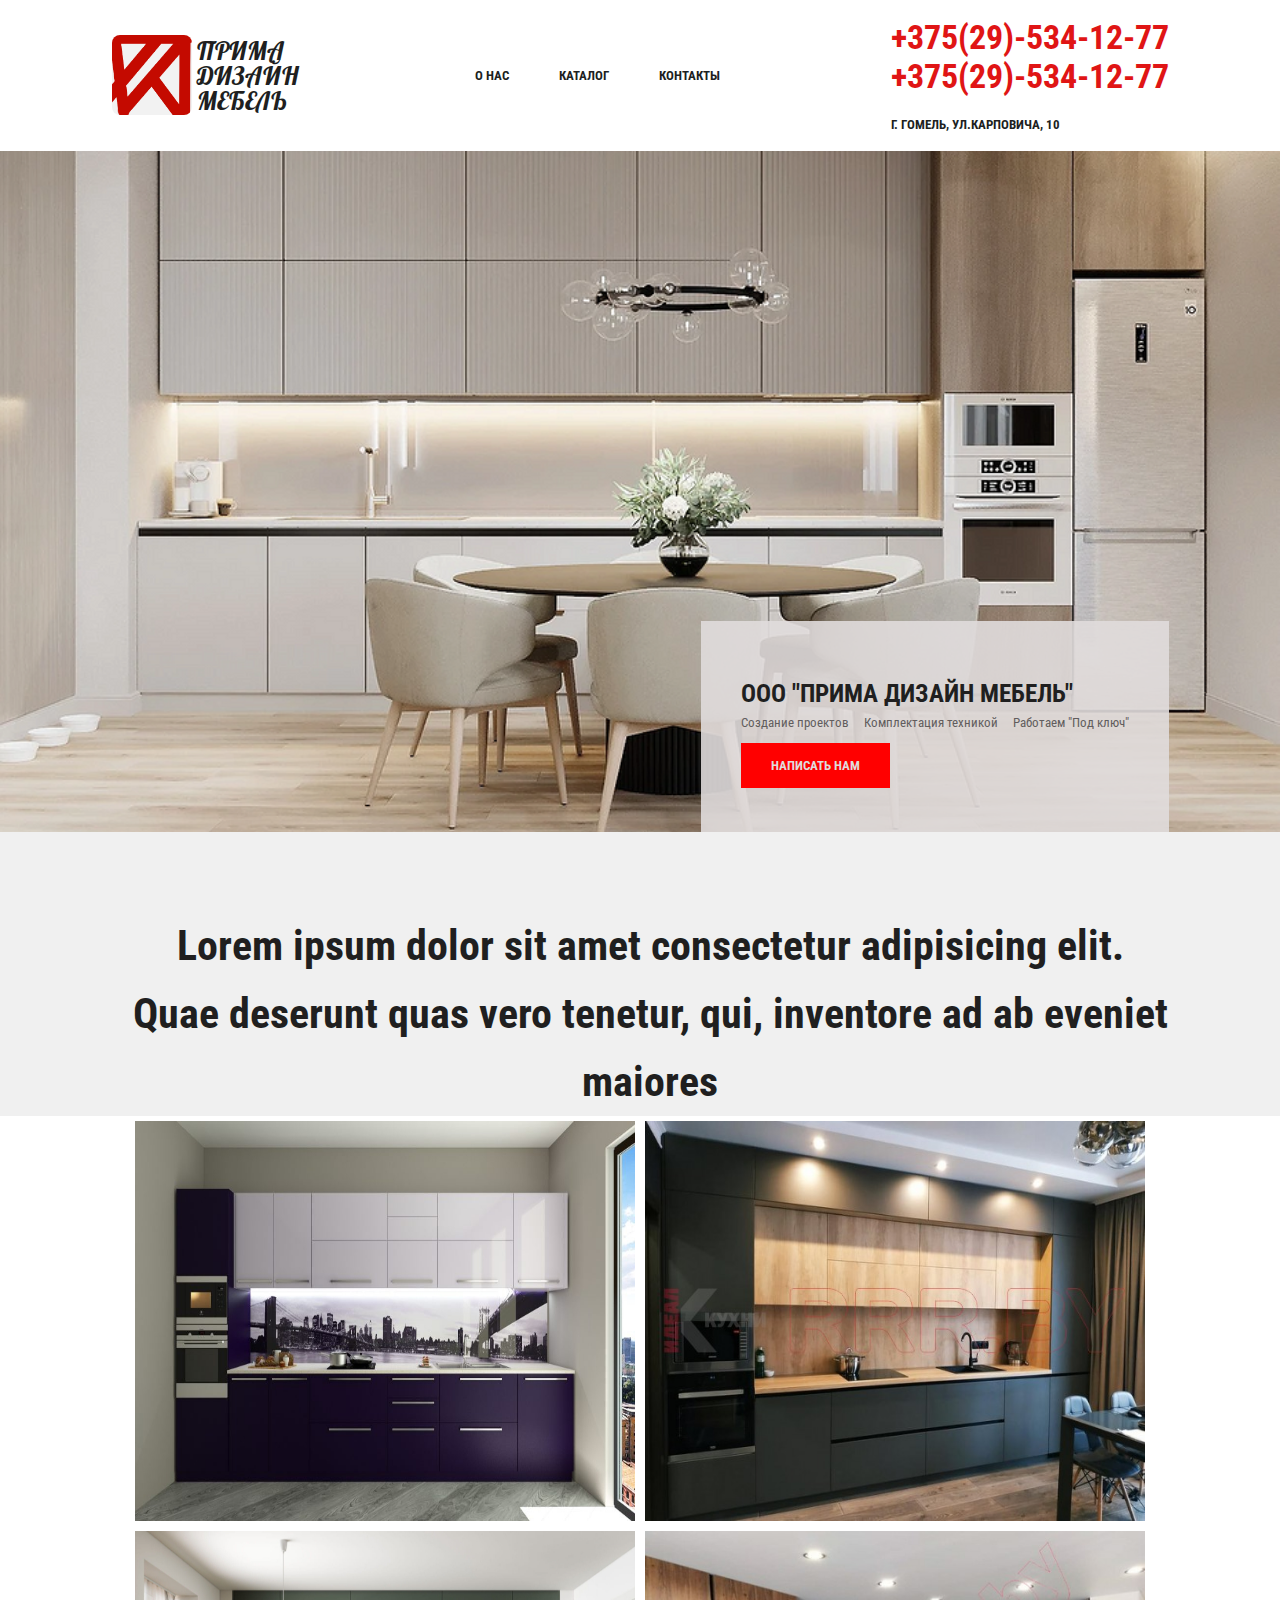
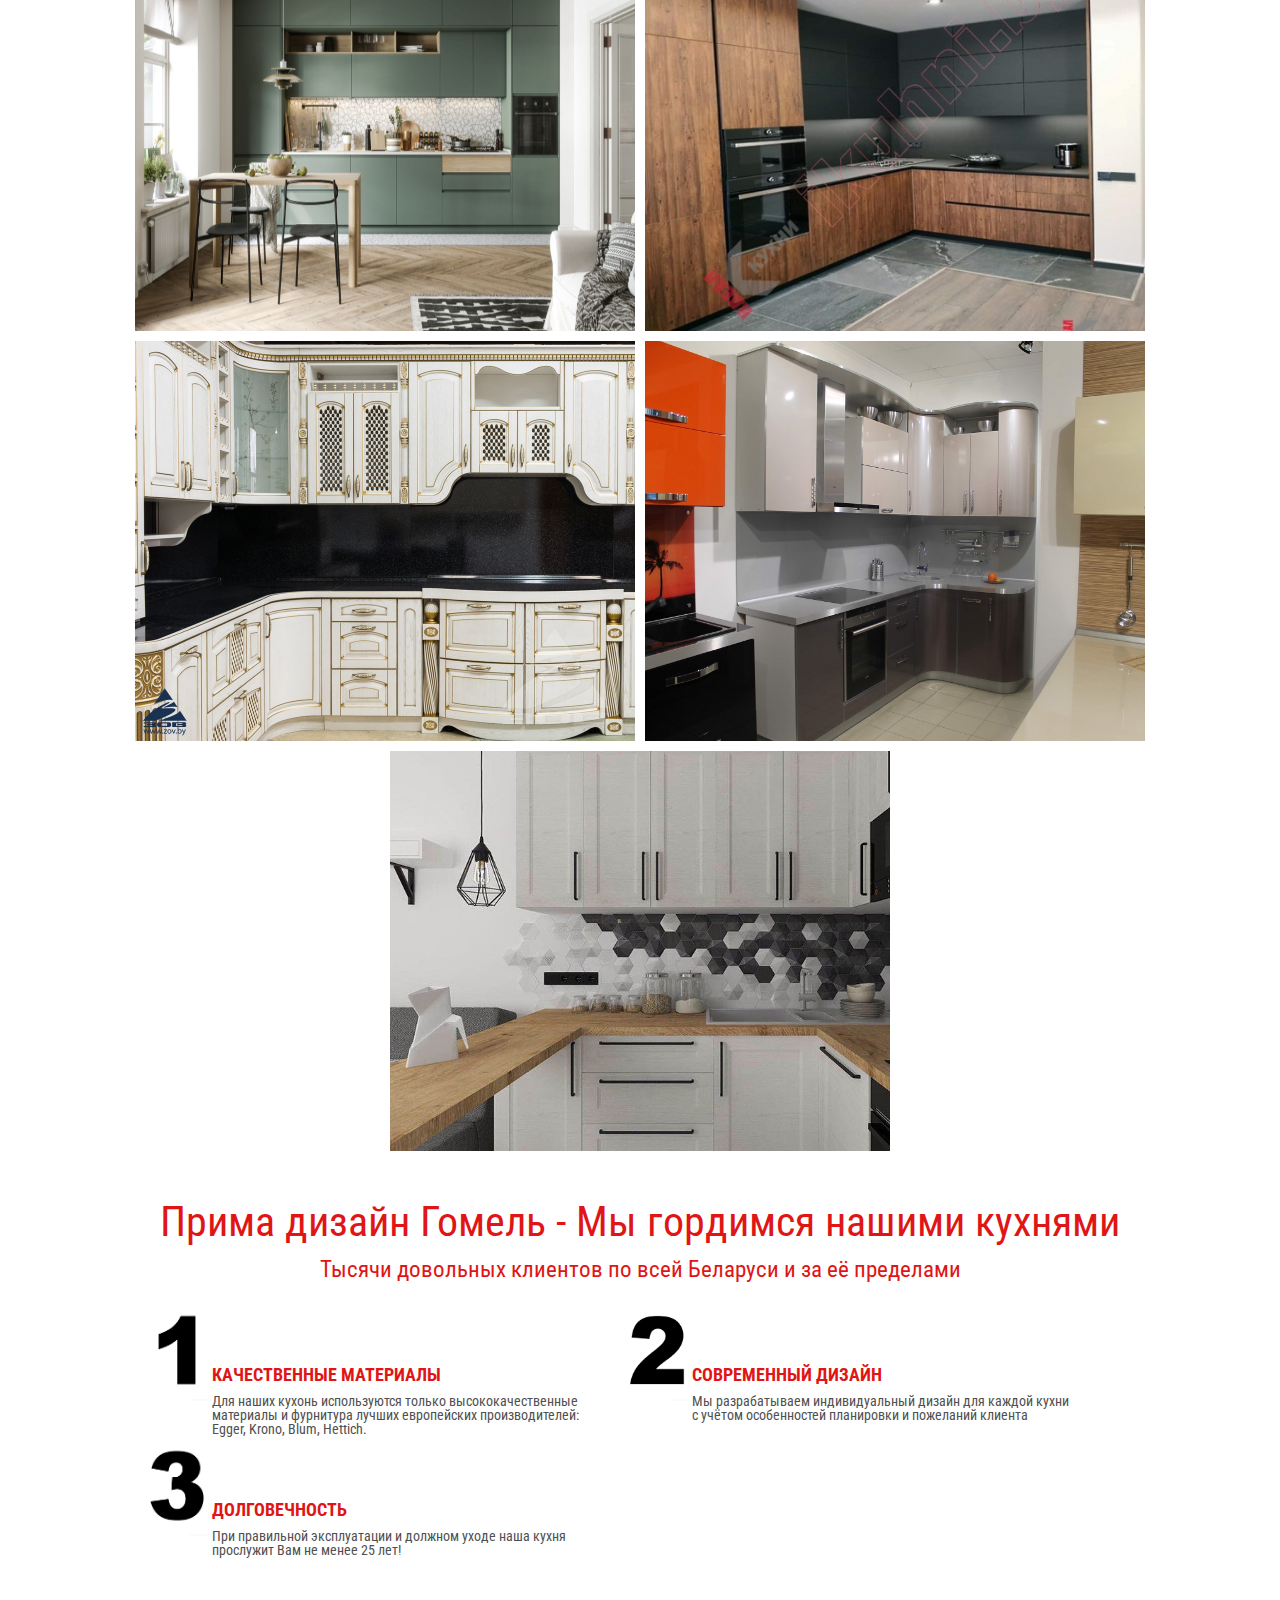
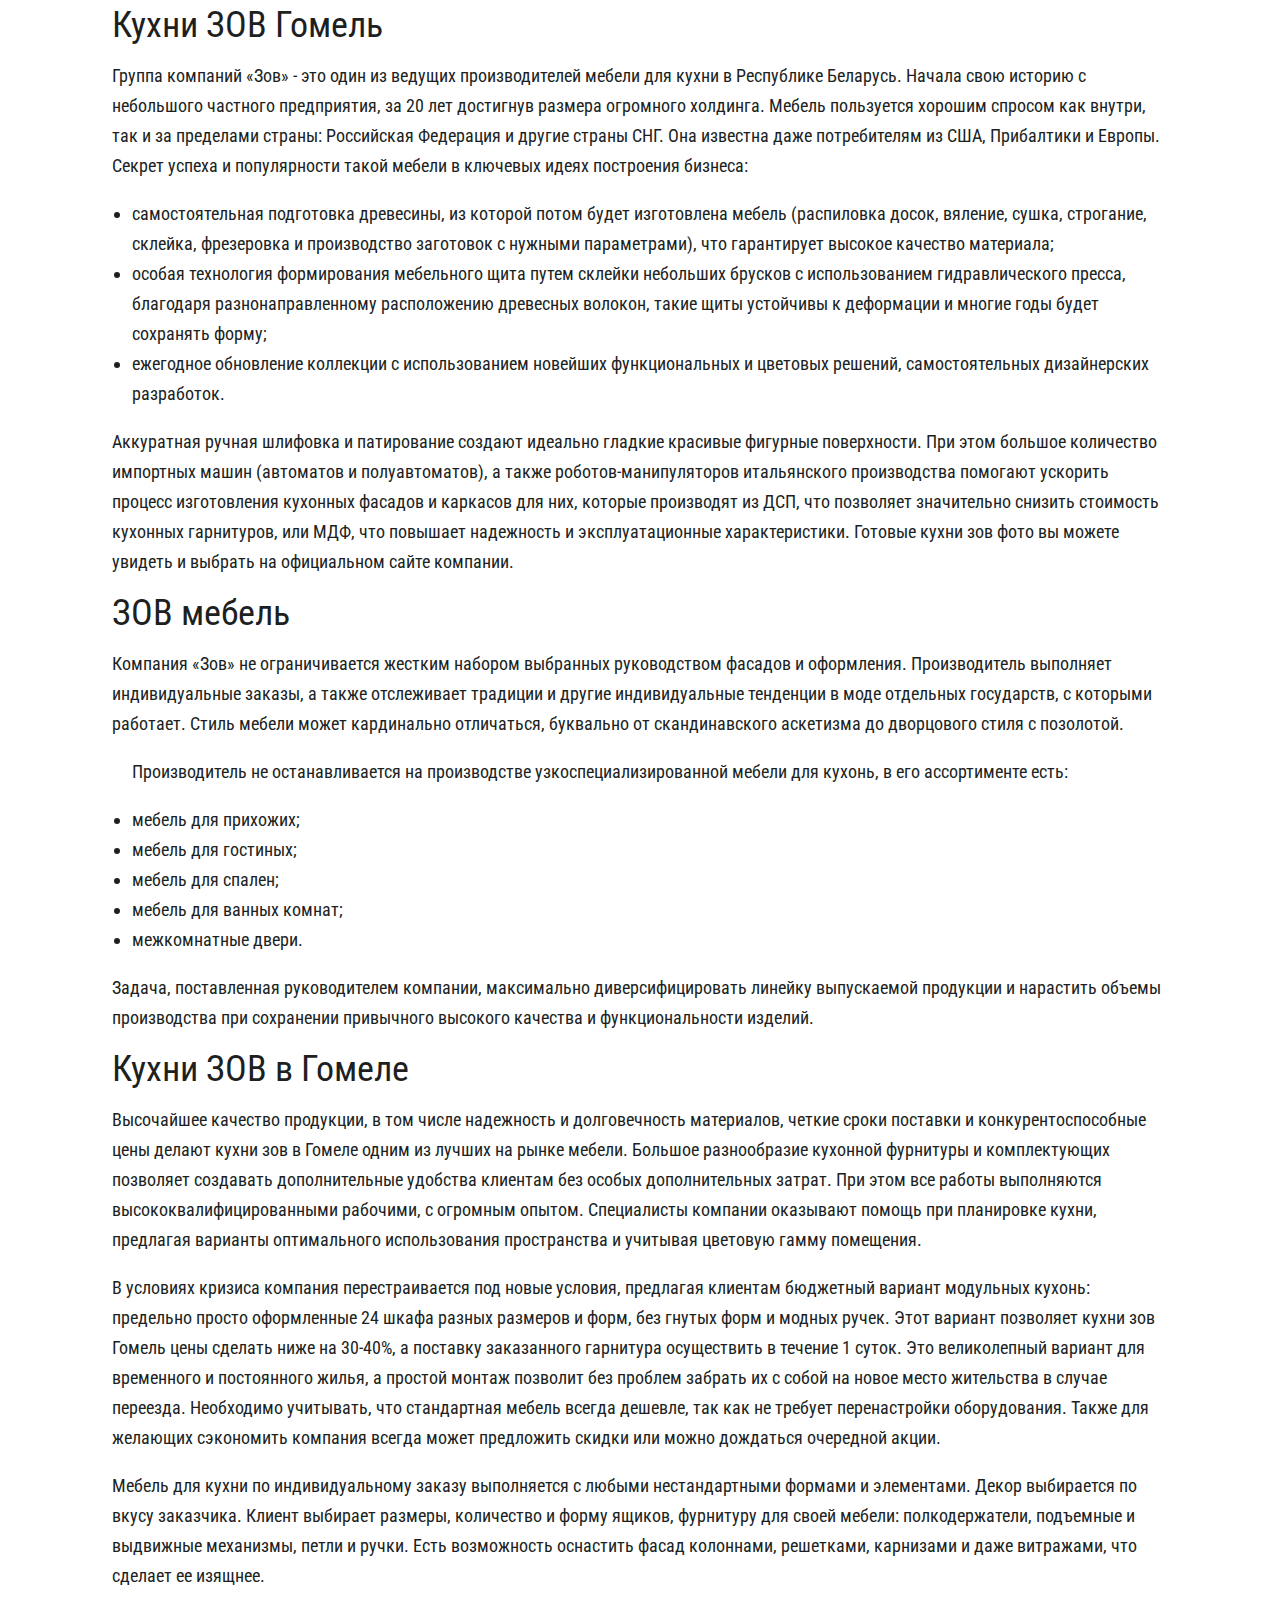
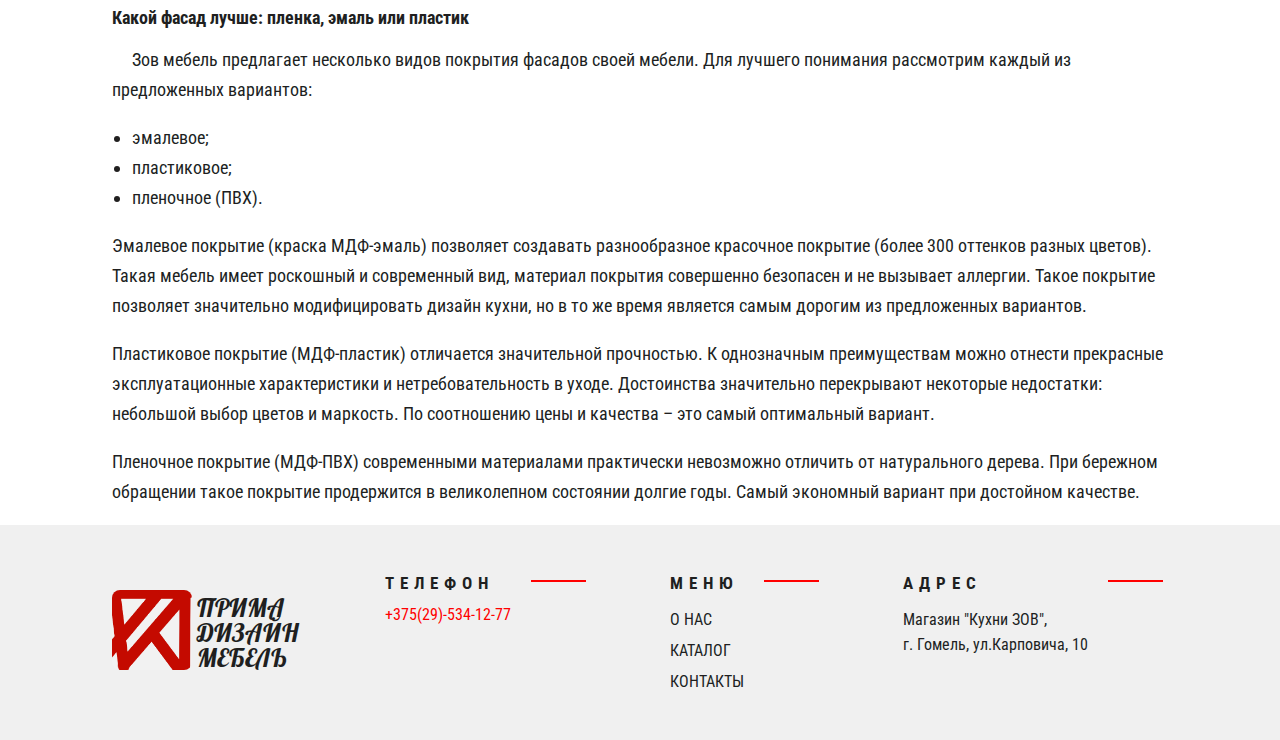
<file: index.html>
<!DOCTYPE html>
<html lang="en">

<head>
  <meta charset="UTF-8">
  <meta http-equiv="X-UA-Compatible" content="IE=edge">
  <meta name="viewport" content="width=device-width, initial-scale=1.0">
  <link rel="stylesheet" href="css/style.css">
  <link href="https://fonts.googleapis.com/css2?family=Lobster&display=swap" rel="stylesheet">
  <link href="https://fonts.googleapis.com/css2?family=Roboto+Condensed:wght@300;400;700&display=swap" rel="stylesheet">
  <title>Прима Дизайн</title>
  <link rel="icon" type="image/png" href="img/logo.png" sizes="16x16">
</head>

<body>
  <div class="wrapper">
    <header class="header">
      <div class="header__container">
        <div class="header__menu menu">
          <div class="menu__block-icon">
            <img class="menu__icon icon-menu" src="img/logo.png">
            <h1 class="menu__title">
              ПРИМА<br>ДИЗАЙН<br>МЕБЕЛЬ
            </h1>
          </div>
          <nav class="menu__body">
            <ul class="menu__list">
              <li class="menu__item"><a href="#benefits" class="menu__link">О НАС</a></li>
              <li class="menu__item"><a href="catalog.html" class="menu__link">КАТАЛОГ</a></li>
              <li class="menu__item"><a href="" class="menu__link">КОНТАКТЫ</a></li>
            </ul>
          </nav>
          <div class="menu__contacts contacts">
            <a class="contacts__tel" href="tel:+375295341277">+375(29)-534-12-77</a>
            <a class="contacts__tel" href="tel:+375295341277">+375(29)-534-12-77</a>
            <p class="contacts__text">Г. ГОМЕЛЬ, УЛ.КАРПОВИЧА, 10</p>
          </div>
        </div>
      </div>
    </header>
    <main class="main">
      <section class="first">
        <div class="first__container">
          <div class="first__content-block block-content">
            <h2 class="block-content__title">
              ООО "ПРИМА ДИЗАЙН МЕБЕЛЬ"
            </h2>
            <ol class="block-content__menu">
              <li class="block-content__menu-item">Создание проектов</li>
              <li class="block-content__menu-item">Комплектация техникой</li>
              <li class="block-content__menu-item">Работаем "Под ключ"</li>
            </ol>
            <a id="callback-button" href="#" class="block-content__button">НАПИСАТЬ НАМ</a>
          </div>
        </div>
      </section>
      <section class="transition">
        <div class="transition__container">
          <div class="transition__content-block block-content-transition">
            <h2 class="block-content-transition__tittle">
              Lorem ipsum dolor sit amet consectetur adipisicing elit. Quae deserunt quas vero tenetur, qui, inventore
              ad ab eveniet maiores
            </h2>
          </div>
        </div>
      </section>
      <section class="kitchens">
        <div class="kitchens__container">
          <div class="kitchens__content-block block-content-kitchens">
            <div class="block-content-kitchens__kitchen">
              <img class="block-content-kitchens__kitchen_img" src="img/akril.jpg" alt="akril">
              <div class="block-content-kitchens__kitchen_shadow">
                <a href="kitchenAkril.html" class="block-content-kitchens__button">ФАСАД: КУХНИ ИЗ АКРИЛА</a>
              </div>
            </div>
            <div class="block-content-kitchens__kitchen">
              <img class="block-content-kitchens__kitchen_img" src="img/fenix.jpg" alt="fenix">
              <div class="block-content-kitchens__kitchen_shadow">
                <a href="kitchenFenix.html" class="block-content-kitchens__button">ФАСАД: ФАСАДЫ ФЕНИКС</a>
              </div>
            </div>
            <div class="block-content-kitchens__kitchen">
              <img class="block-content-kitchens__kitchen_img" src="img/krashMDF.jpeg" alt="krashMDF">
              <div class="block-content-kitchens__kitchen_shadow">
                <a href="kitchenKrashMDF.html" class="block-content-kitchens__button">ФАСАД: КРАШЕННЫЙ МДФ</a>
              </div>
            </div>
            <div class="block-content-kitchens__kitchen">
              <img class="block-content-kitchens__kitchen_img" src="img/ldsp.jpg" alt="ldsp">
              <div class="block-content-kitchens__kitchen_shadow">
                <a href="kitchenLdsp.html" class="block-content-kitchens__button">ФАСАД: КУХНИ ИЗ ЛДСП</a>
              </div>
            </div>
            <div class="block-content-kitchens__kitchen">
              <img class="block-content-kitchens__kitchen_img" src="img/massiv.jpg" alt="massiv">
              <div class="block-content-kitchens__kitchen_shadow">
                <a href="kitchenMassiv.html" class="block-content-kitchens__button">ФАСАД: КУХНИ ИЗ МАССИВА</a>
              </div>
            </div>
            <div class="block-content-kitchens__kitchen">
              <img class="block-content-kitchens__kitchen_img" src="img/plastik.jpg" alt="plastik">
              <div class="block-content-kitchens__kitchen_shadow">
                <a href="kitchenPlastik.html" class="block-content-kitchens__button">ФАСАД: КУХНИ ИЗ ПЛАСТИКА</a>
              </div>
            </div>
            <div class="block-content-kitchens__kitchen">
              <img class="block-content-kitchens__kitchen_img" src="img/ramMDF.jpg" alt="ramMDF">
              <div class="block-content-kitchens__kitchen_shadow">
                <a href="kitchenRamMDF.html" class="block-content-kitchens__button">ФАСАД: РАМОЧНЫЙ МДФ</a>
              </div>
            </div>
          </div>
        </div>
      </section>
      <section id="benefits" class="benefits">
        <div class="benefits__container">
          <div class="benefits__content-block block-content-benefits">
            <div class="block-content-benefits__tittle-block">
              <h2 class="block-content-benefits__tittle">
                Прима дизайн Гомель - Мы гордимся нашими кухнями
              </h2>
              <p class="block-content-benefits__text">
                Тысячи довольных клиентов по всей Беларуси и за её пределами
              </p>
            </div>
            <div class="block-content-benefits__paragraph-block block-paragraph">
              <div class="block-paragraph__content-block">
                <img src="img/1.png" alt="one" class="block-paragraph__image">
                <div class="block-paragraph__text-block block-text">
                  <h3 class="block-text__tittle">
                    КАЧЕСТВЕННЫЕ МАТЕРИАЛЫ
                  </h3>
                  <p class="block-text__paragraph">
                    Для наших кухонь используются только высококачественные материалы и фурнитура лучших европейских
                    производителей: Egger, Krono, Blum, Hettich.
                  </p>
                </div>
              </div>
              <div class="block-paragraph__content-block">
                <img src="img/2.png" alt="two" class="block-paragraph__image">
                <div class="block-paragraph__text-block block-text">
                  <h3 class="block-text__tittle">
                    СОВРЕМЕННЫЙ ДИЗАЙН
                  </h3>
                  <p class="block-text__paragraph">
                    Мы разрабатываем индивидуальный дизайн для каждой кухни с учётом особенностей планировки и пожеланий
                    клиента
                  </p>
                </div>
              </div>
              <div class="block-paragraph__content-block">
                <img src="img/3.png" alt="three" class="block-paragraph__image">
                <div class="block-paragraph__text-block block-text">
                  <h3 class="block-text__tittle">
                    ДОЛГОВЕЧНОСТЬ
                  </h3>
                  <p class="block-text__paragraph">
                    При правильной эксплуатации и должном уходе наша кухня прослужит Вам не менее 25 лет!
                  </p>
                </div>
              </div>
            </div>
          </div>
        </div>
      </section>
      <section class="prima">
        <div class="prima__container">
          <div class="prima__content-block block-content-prima">
            <h2 class="block-content-prima__tittle">
              Кухни ЗОВ Гомель
            </h2>
            <p class="block-content-prima__paragraph">
              Группа компаний «Зов» - это один из ведущих производителей мебели для кухни в Республике Беларусь. Начала
              свою историю с небольшого частного предприятия, за 20 лет достигнув размера огромного холдинга. Мебель
              пользуется хорошим спросом как внутри, так и за пределами страны: Российская Федерация и другие страны
              СНГ. Она известна даже потребителям из США, Прибалтики и Европы. Секрет успеха и популярности такой мебели
              в ключевых идеях построения бизнеса:
            </p>
            <ul class="block-content-prima__list">
              <li class="block-content-prima__item">
                самостоятельная подготовка древесины, из которой потом будет изготовлена мебель (распиловка досок,
                вяление, сушка, строгание, склейка, фрезеровка и производство заготовок с нужными параметрами), что
                гарантирует высокое качество материала;
              </li>
              <li class="block-content-prima__item">
                особая технология формирования мебельного щита путем склейки небольших брусков с использованием
                гидравлического пресса, благодаря разнонаправленному расположению древесных волокон, такие щиты
                устойчивы к деформации и многие годы будет сохранять форму;
              </li>
              <li class="block-content-prima__item">
                ежегодное обновление коллекции с использованием новейших функциональных и цветовых решений,
                самостоятельных дизайнерских разработок.
              </li>
            </ul>
            <p class="block-content-prima__paragraph">
              Аккуратная ручная шлифовка и патирование создают идеально гладкие красивые фигурные поверхности. При этом
              большое количество импортных машин (автоматов и полуавтоматов), а также роботов-манипуляторов итальянского
              производства помогают ускорить процесс изготовления кухонных фасадов и каркасов для них, которые
              производят из ДСП, что позволяет значительно снизить стоимость кухонных гарнитуров, или МДФ, что повышает
              надежность и эксплуатационные характеристики. Готовые кухни зов фото вы можете увидеть и выбрать на
              официальном сайте компании.
            </p>
            <h2 class="block-content-prima__tittle">
              ЗОВ мебель
            </h2>
            <p class="block-content-prima__paragraph">
              Компания «Зов» не ограничивается жестким набором выбранных руководством фасадов и оформления.
              Производитель выполняет индивидуальные заказы, а также отслеживает традиции и другие индивидуальные
              тенденции в моде отдельных государств, с которыми работает. Стиль мебели может кардинально отличаться,
              буквально от скандинавского аскетизма до дворцового стиля с позолотой.
            </p>
            <p class="block-content-prima__paragraph block-content-prima__paragraph_redString">
              Производитель не останавливается на производстве узкоспециализированной мебели для кухонь, в его
              ассортименте есть:
            </p>
            <ul class="block-content-prima__list">
              <li class="block-content-prima__item">
                мебель для прихожих;
              </li>
              <li class="block-content-prima__item">
                мебель для гостиных;
              </li>
              <li class="block-content-prima__item">
                мебель для спален;
              </li>
              <li class="block-content-prima__item">
                мебель для ванных комнат;
              </li>
              <li class="block-content-prima__item">
                межкомнатные двери.
              </li>
            </ul>
            <p class="block-content-prima__paragraph">
              Задача, поставленная руководителем компании, максимально диверсифицировать линейку выпускаемой продукции и
              нарастить объемы производства при сохранении привычного высокого качества и функциональности изделий.
            </p>
            <h2 class="block-content-prima__tittle">
              Кухни ЗОВ в Гомеле
            </h2>
            <p class="block-content-prima__paragraph">
              Высочайшее качество продукции, в том числе надежность и долговечность материалов, четкие сроки поставки и
              конкурентоспособные цены делают кухни зов в Гомеле одним из лучших на рынке мебели. Большое разнообразие
              кухонной фурнитуры и комплектующих позволяет создавать дополнительные удобства клиентам без особых
              дополнительных затрат. При этом все работы выполняются высококвалифицированными рабочими, с огромным
              опытом. Специалисты компании оказывают помощь при планировке кухни, предлагая варианты оптимального
              использования пространства и учитывая цветовую гамму помещения.
            </p>
            <p class="block-content-prima__paragraph">
              В условиях кризиса компания перестраивается под новые условия, предлагая клиентам бюджетный вариант
              модульных кухонь: предельно просто оформленные 24 шкафа разных размеров и форм, без гнутых форм и модных
              ручек. Этот вариант позволяет кухни зов Гомель цены сделать ниже на 30-40%, а поставку заказанного
              гарнитура осуществить в течение 1 суток. Это великолепный вариант для временного и постоянного жилья, а
              простой монтаж позволит без проблем забрать их с собой на новое место жительства в случае переезда.
              Необходимо учитывать, что стандартная мебель всегда дешевле, так как не требует перенастройки
              оборудования. Также для желающих сэкономить компания всегда может предложить скидки или можно дождаться
              очередной акции.
            </p>
            <p class="block-content-prima__paragraph">
              Мебель для кухни по индивидуальному заказу выполняется с любыми нестандартными формами и элементами. Декор
              выбирается по вкусу заказчика. Клиент выбирает размеры, количество и форму ящиков, фурнитуру для своей
              мебели: полкодержатели, подъемные и выдвижные механизмы, петли и ручки. Есть возможность оснастить фасад
              колоннами, решетками, карнизами и даже витражами, что сделает ее изящнее.
            </p>
            <h3 class="block-content-prima__tittle_mini">
              Какой фасад лучше: пленка, эмаль или пластик
            </h3>
            <p class="block-content-prima__paragraph block-content-prima__paragraph_redString">
              Зов мебель предлагает несколько видов покрытия фасадов своей мебели. Для лучшего понимания рассмотрим
              каждый из предложенных вариантов:
            </p>
            <ul class="block-content-prima__list">
              <li class="block-content-prima__item">
                эмалевое;
              </li>
              <li class="block-content-prima__item">
                пластиковое;
              </li>
              <li class="block-content-prima__item">
                пленочное (ПВХ).
              </li>
            </ul>
            <p class="block-content-prima__paragraph">
              Эмалевое покрытие (краска МДФ-эмаль) позволяет создавать разнообразное красочное покрытие (более 300
              оттенков разных цветов). Такая мебель имеет роскошный и современный вид, материал покрытия совершенно
              безопасен и не вызывает аллергии. Такое покрытие позволяет значительно модифицировать дизайн кухни, но в
              то же время является самым дорогим из предложенных вариантов.
            </p>
            <p class="block-content-prima__paragraph">
              Пластиковое покрытие (МДФ-пластик) отличается значительной прочностью. К однозначным преимуществам можно
              отнести прекрасные эксплуатационные характеристики и нетребовательность в уходе. Достоинства значительно
              перекрывают некоторые недостатки: небольшой выбор цветов и маркость. По соотношению цены и качества – это
              самый оптимальный вариант.
            </p>
            <p class="block-content-prima__paragraph">
              Пленочное покрытие (МДФ-ПВХ) современными материалами практически невозможно отличить от натурального
              дерева. При бережном обращении такое покрытие продержится в великолепном состоянии долгие годы. Самый
              экономный вариант при достойном качестве.
            </p>
          </div>
        </div>
      </section>
    </main>
    <footer class="footer">
      <div class="footer__container">
        <div class="footer__content-block content-block-footer">
          <div class="content-block-footer__logo">
            <img class="content-block-footer__logo-img icon-menu" src="img/logo.png" alt="logo">
            <h2 class="content-block-footer__tittle">
              ПРИМА<br>ДИЗАЙН<br>МЕБЕЛЬ
            </h2>
          </div>
          <div class="content-block-footer__phone phone-block">
            <div class="phone-block__block">
              <h4 class="phone-block__tittle">
                ТЕЛЕФОН
              </h4>
              <a href="tel:++375295341277" class="phone-block__phone">+375(29)-534-12-77</a>
            </div>
            <div class="phone-block__line redLine"></div>
          </div>
          <div class="content-block-footer__menu">
            <div class="content-block-footer__block-menu menu-footer">
              <h2 class="menu-footer__tittle">
                МЕНЮ
              </h2>
              <nav class="menu-footer__body">
                <ul class="menu-footer__list">
                  <li class="menu-footer__item"><a href="" class="menu-footer__link">О НАС</a></li>
                  <li class="menu-footer__item"><a href="" class="menu-footer__link">КАТАЛОГ</a></li>
                  <li class="menu-footer__item"><a href="" class="menu-footer__link">КОНТАКТЫ</a></li>
                </ul>
              </nav>
            </div>
            <div class="content-block-footer__line redLine"></div>
          </div>
          <div class="content-block-footer__address">
            <div class="content-block-footer__block-address address-block">
              <h2 class="address-block__tittle">
                АДРЕС
              </h2>
              <p class="address-block__paragraph">
                Магазин "Кухни ЗОВ", <br> г. Гомель, ул.Карповича, 10
              </p>
            </div>
            <div class="content-block-footer__line redLine"></div>
          </div>
        </div>
      </div>
    </footer>
    <div class="modal" id="modal-1">
      <div class="modal__block-content">
        <div class="modal__content">
          <button class="modal__close-button"></button>
          <form action="#" id="form" class="modal__form form">
            <h3 class="form__title">
              Свяжитесь с нами через email
            </h3>
            <div class="form__item">
              <label for="formName" class="form__label"></label>
              <input type="text" id="forName" name="name" class="form__input _req" placeholder="Имя*:">
            </div>
            <div class="form__item">
              <label for="formEmail" class="form__label"></label>
              <input type="text" id="forEmail" name="email" class="form__input _req _email" placeholder="E-mail*:">
            </div>
            <div class="form__item">
              <label for="formMessage" class="form__label"></label>
              <textarea type="text" id="forMessage" name="message" class="form__input _req"
                placeholder="Ваше сообщение*:"></textarea>
            </div>
            <button type="submit" class="form__button">Отправить</button>
          </form>
        </div>
      </div>
    </div>
    <script src="js/script.js"></script>
  </div>
</body>

</html>
</file>
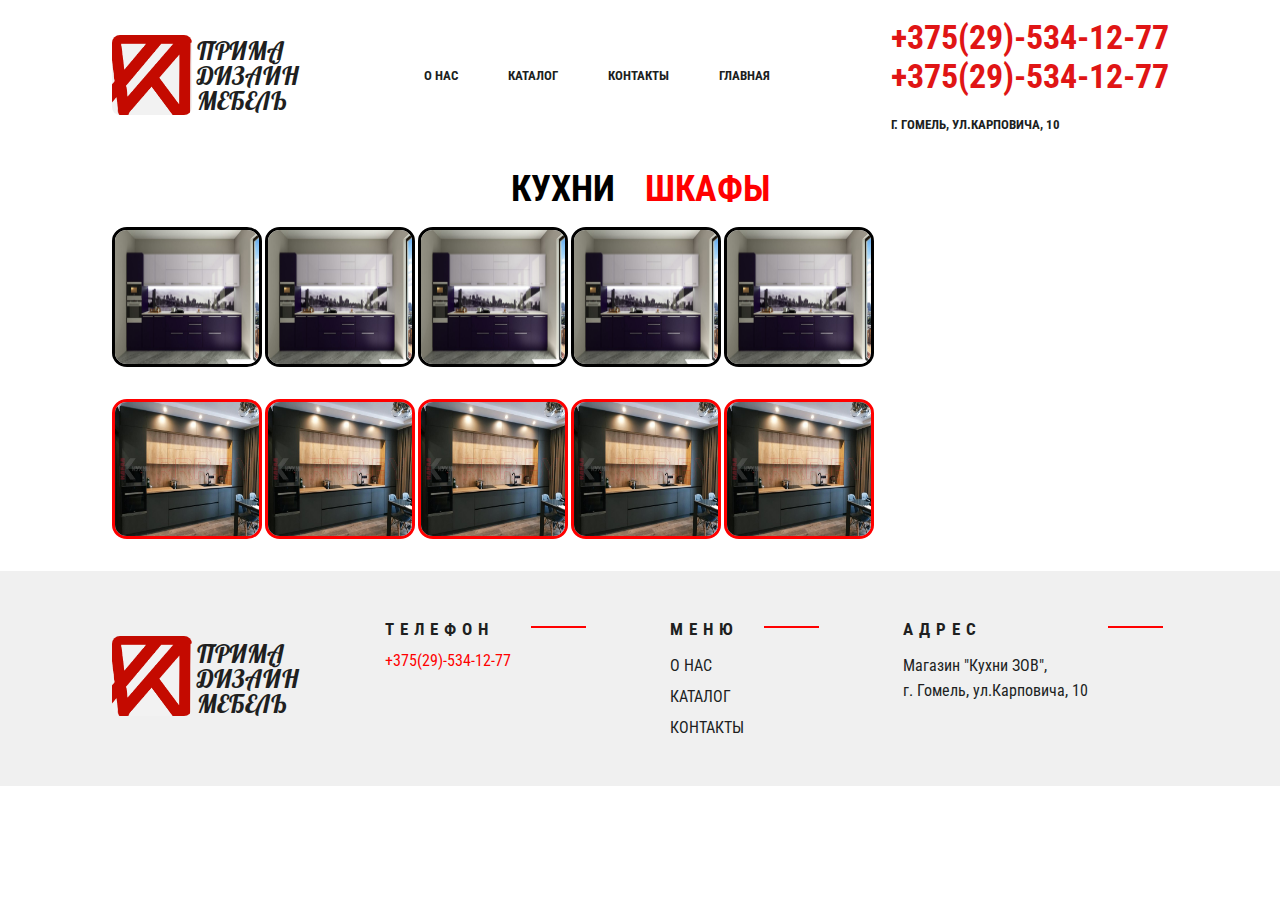
<file: catalog.html>
<!DOCTYPE html>
<html lang="en">

<head>
  <meta charset="UTF-8">
  <meta http-equiv="X-UA-Compatible" content="IE=edge">
  <meta name="viewport" content="width=device-width, initial-scale=1.0">
  <link rel="stylesheet" href="css/style.css">
  <link href="https://fonts.googleapis.com/css2?family=Lobster&display=swap" rel="stylesheet">
  <link href="https://fonts.googleapis.com/css2?family=Roboto+Condensed:wght@300;400;700&display=swap" rel="stylesheet">
  <title>Прима Дизайн</title>
  <link rel="icon" type="image/png" href="img/logo.png" sizes="16x16">
</head>

<body>
  <div class="wrapper">
    <header class="header">
      <div class="header__container">
        <div class="header__menu menu">
          <div class="menu__block-icon">
            <img class="menu__icon icon-menu" src="img/logo.png">
            <h1 class="menu__title">
              ПРИМА<br>ДИЗАЙН<br>МЕБЕЛЬ
            </h1>
          </div>
          <nav class="menu__body">
            <ul class="menu__list">
              <li class="menu__item"><a href="#benefits" class="menu__link">О НАС</a></li>
              <li class="menu__item"><a href="" class="menu__link">КАТАЛОГ</a></li>
              <li class="menu__item"><a href="" class="menu__link">КОНТАКТЫ</a></li>
              <li class="menu__item"><a href="index.html" class="menu__link">ГЛАВНАЯ</a></li>
            </ul>
          </nav>
          <div class="menu__contacts contacts">
            <a class="contacts__tel" href="tel:+375295341277">+375(29)-534-12-77</a>
            <a class="contacts__tel" href="tel:+375295341277">+375(29)-534-12-77</a>
            <p class="contacts__text">Г. ГОМЕЛЬ, УЛ.КАРПОВИЧА, 10</p>
          </div>
        </div>
      </div>
    </header>
    <main class="main">
      <section class="catalog">
        <div class="catalog__container">
          <div class="catalog__block-content content-block-catalog">
            <div class="content-block-catalog__block-menu">
              <nav class="content-block-catalog__body">
                <ul class="content-block-catalog__list">
                  <li class="content-block-catalog__item"><a href="#kitchens"
                      class="content-block-catalog__link">КУХНИ</a></li>
                  <li class="content-block-catalog__item"><a href="#cupboards"
                      class="content-block-catalog__link content-block-catalog__link_red">ШКАФЫ</a></li>
                </ul>
              </nav>
            </div>
            <div id="kitchens" class="content-block-catalog__kitchens-block">
              <img src="img/akril.jpg" alt="sfd" class="content-block-catalog__kitchen">
              <img src="img/akril.jpg" alt="sfd" class="content-block-catalog__kitchen">
              <img src="img/akril.jpg" alt="sfd" class="content-block-catalog__kitchen">
              <img src="img/akril.jpg" alt="sfd" class="content-block-catalog__kitchen">
              <img src="img/akril.jpg" alt="sfd" class="content-block-catalog__kitchen">
            </div>
            <div id="cupboards" class="content-block-catalog__cupboards-block">
              <img src="img/fenix.jpg" alt="sf" class="content-block-catalog__cupboard">
              <img src="img/fenix.jpg" alt="sf" class="content-block-catalog__cupboard">
              <img src="img/fenix.jpg" alt="sf" class="content-block-catalog__cupboard">
              <img src="img/fenix.jpg" alt="sf" class="content-block-catalog__cupboard">
              <img src="img/fenix.jpg" alt="sf" class="content-block-catalog__cupboard">
              </img>
            </div>
          </div>
      </section>
    </main>
    <footer class="footer">
      <div class="footer__container">
        <div class="footer__content-block content-block-footer">
          <div class="content-block-footer__logo">
            <img class="content-block-footer__logo-img icon-menu" src="img/logo.png" alt="logo">
            <h2 class="content-block-footer__tittle">
              ПРИМА<br>ДИЗАЙН<br>МЕБЕЛЬ
            </h2>
          </div>
          <div class="content-block-footer__phone phone-block">
            <div class="phone-block__block">
              <h4 class="phone-block__tittle">
                ТЕЛЕФОН
              </h4>
              <a href="tel:++375295341277" class="phone-block__phone">+375(29)-534-12-77</a>
            </div>
            <div class="phone-block__line redLine"></div>
          </div>
          <div class="content-block-footer__menu">
            <div class="content-block-footer__block-menu menu-footer">
              <h2 class="menu-footer__tittle">
                МЕНЮ
              </h2>
              <nav class="menu-footer__body">
                <ul class="menu-footer__list">
                  <li class="menu-footer__item"><a href="" class="menu-footer__link">О НАС</a></li>
                  <li class="menu-footer__item"><a href="" class="menu-footer__link">КАТАЛОГ</a></li>
                  <li class="menu-footer__item"><a href="" class="menu-footer__link">КОНТАКТЫ</a></li>
                </ul>
              </nav>
            </div>
            <div class="content-block-footer__line redLine"></div>
          </div>
          <div class="content-block-footer__address">
            <div class="content-block-footer__block-address address-block">
              <h2 class="address-block__tittle">
                АДРЕС
              </h2>
              <p class="address-block__paragraph">
                Магазин "Кухни ЗОВ", <br> г. Гомель, ул.Карповича, 10
              </p>
            </div>
            <div class="content-block-footer__line redLine"></div>
          </div>
        </div>
      </div>
    </footer>
  </div>
</body>

</html>
</file>
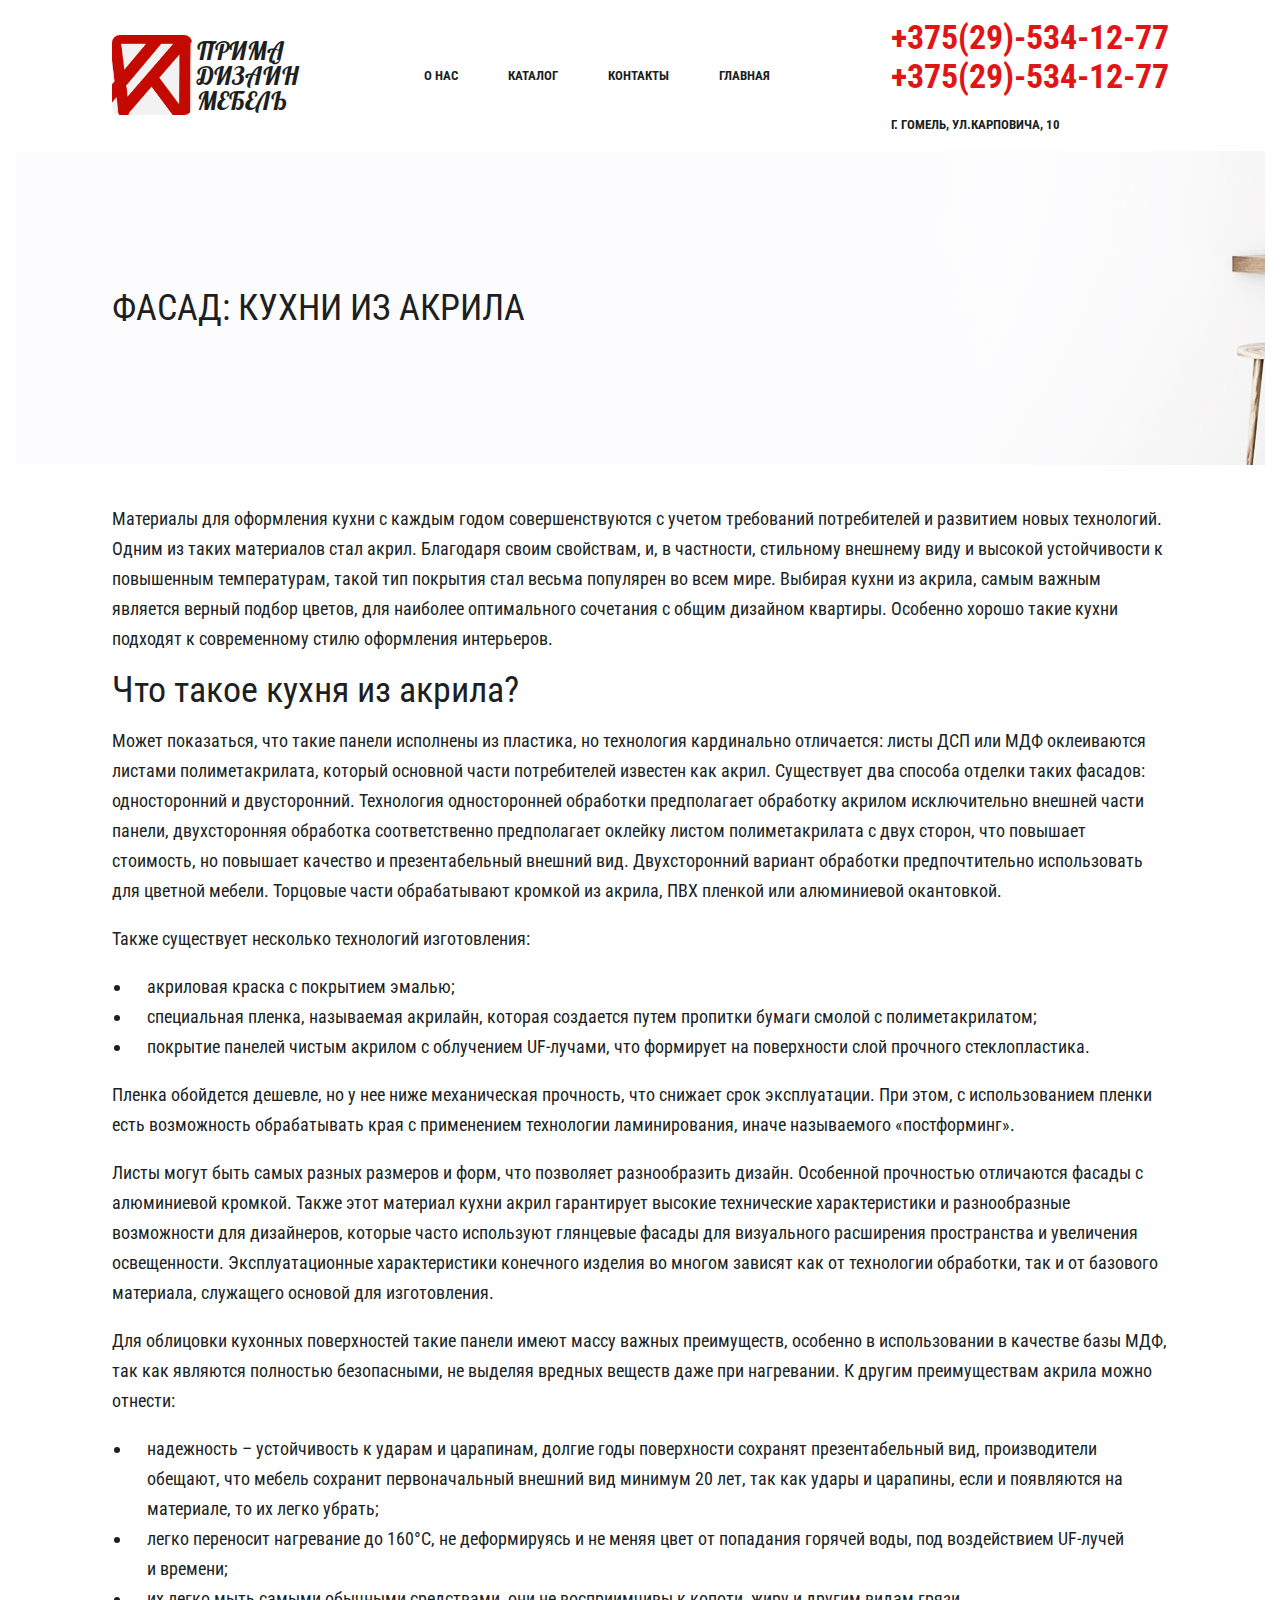
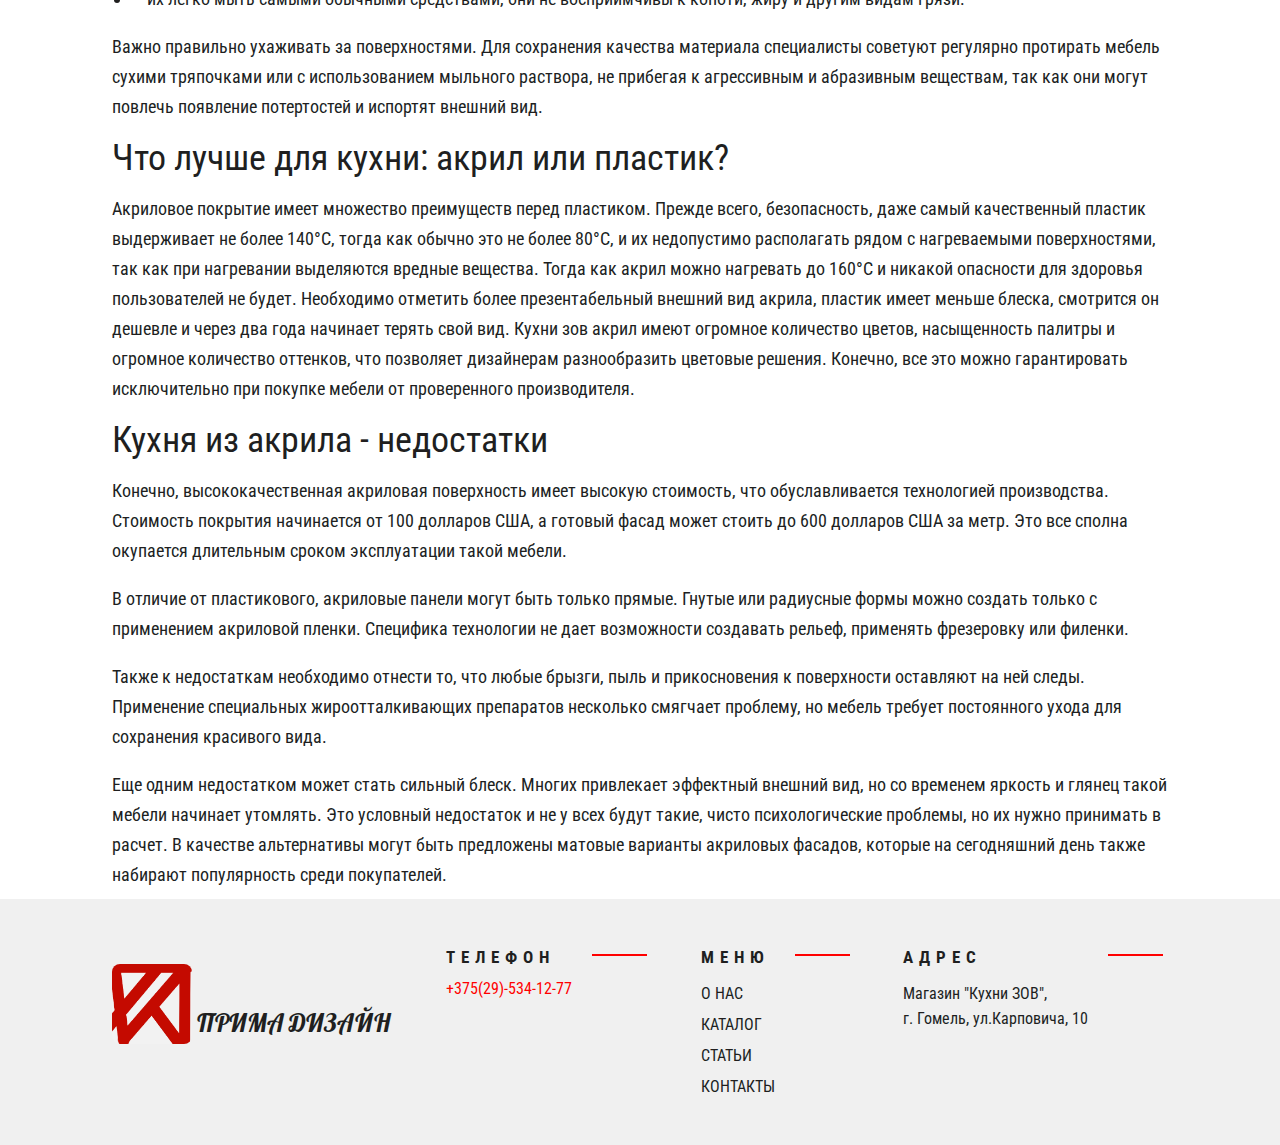
<file: kitchenAkril.html>
<!DOCTYPE html>
<html lang="en">

<head>
  <meta charset="UTF-8">
  <meta http-equiv="X-UA-Compatible" content="IE=edge">
  <meta name="viewport" content="width=device-width, initial-scale=1.0">
  <link rel="stylesheet" href="css/style.css">
  <link href="https://fonts.googleapis.com/css2?family=Lobster&display=swap" rel="stylesheet">
  <link href="https://fonts.googleapis.com/css2?family=Roboto+Condensed:wght@300;400;700&display=swap" rel="stylesheet">
  <title>Document</title>
</head>

<body>
  <div class="wrapper">
    <header class="header">
      <div class="header__container">
        <div class="header__menu menu">
          <div class="menu__block-icon">
            <img class="menu__icon icon-menu" src="img/logo.png">
            <h1 class="menu__title">
              ПРИМА<br>ДИЗАЙН<br>МЕБЕЛЬ
            </h1>
          </div>
          <nav class="menu__body">
            <ul class="menu__list">
              <li class="menu__item"><a href="" class="menu__link">О НАС</a></li>
              <li class="menu__item"><a href="" class="menu__link">КАТАЛОГ</a></li>
              <li class="menu__item"><a href="" class="menu__link">КОНТАКТЫ</a></li>
              <li class="menu__item"><a href="index.html" class="menu__link">ГЛАВНАЯ</a></li>
            </ul>
          </nav>
          <div class="menu__contacts contacts">
            <a class="contacts__tel" href="tel:+375295341277">+375(29)-534-12-77</a>
            <a class="contacts__tel" href="tel:+375295341277">+375(29)-534-12-77</a>
            <p class="contacts__text">Г. ГОМЕЛЬ, УЛ.КАРПОВИЧА, 10</p>
          </div>
        </div>
      </div>
    </header>
    <main class="main">
      <section class="akril">
        <div class="akril__max-width-container">
          <!--test-->
          <div class="akril__block-content content-block-akril">
            <div class="content-block-akril__block-tittle">
              <h2 class="content-block-akril__tittle">
                ФАСАД: КУХНИ ИЗ АКРИЛА
              </h2>
            </div>
          </div>
          <p class="content-block-akril__paragraph">
            Материалы для оформления кухни с каждым годом совершенствуются с учетом требований потребителей и
            развитием новых технологий. Одним из таких материалов стал акрил. Благодаря своим свойствам, и, в
            частности, стильному внешнему виду и высокой устойчивости к повышенным температурам, такой тип покрытия
            стал весьма популярен во всем мире. Выбирая кухни из акрила, самым важным является верный подбор цветов,
            для наиболее оптимального сочетания с общим дизайном квартиры. Особенно хорошо такие кухни подходят к
            современному стилю оформления интерьеров.
          </p>
          <h2 class="content-block-akril__tittle">
            Что такое кухня из акрила?
          </h2>
          <p class="content-block-akril__paragraph">
            Может показаться, что такие панели исполнены из пластика, но технология кардинально отличается: листы ДСП
            или МДФ оклеиваются листами полиметакрилата, который основной части потребителей известен как акрил.
            Существует два способа отделки таких фасадов: односторонний и двусторонний. Технология односторонней
            обработки предполагает обработку акрилом исключительно внешней части панели, двухсторонняя обработка
            соответственно предполагает оклейку листом полиметакрилата с двух сторон, что повышает стоимость, но
            повышает качество и презентабельный внешний вид. Двухсторонний вариант обработки предпочтительно
            использовать для цветной мебели. Торцовые части обрабатывают кромкой из акрила, ПВХ пленкой или
            алюминиевой окантовкой.
          </p>
          <p class="content-block-akril__paragraph">
            Также существует несколько технологий изготовления:
          </p>
          <ul class="content-block-akril__kitchen-list">
            <li class="content-block-akril__kitchen-item">
              акриловая краска с покрытием эмалью;
            </li>
            <li class="content-block-akril__kitchen-item">
              специальная пленка, называемая акрилайн, которая создается путем пропитки бумаги смолой с
              полиметакрилатом;
            </li>
            <li class="content-block-akril__kitchen-item">
              покрытие панелей чистым акрилом с облучением UF-лучами, что формирует на поверхности слой прочного
              стеклопластика.
            </li>
          </ul>
          <p class="content-block-akril__paragraph">
            Пленка обойдется дешевле, но у нее ниже механическая прочность, что снижает срок эксплуатации. При этом, с
            использованием пленки есть возможность обрабатывать края с применением технологии ламинирования, иначе
            называемого «постформинг».
          </p>
          <p class="content-block-akril__paragraph">
            Листы могут быть самых разных размеров и форм, что позволяет разнообразить дизайн. Особенной прочностью
            отличаются фасады с алюминиевой кромкой. Также этот материал кухни акрил гарантирует высокие технические
            характеристики и разнообразные возможности для дизайнеров, которые часто используют глянцевые фасады для
            визуального расширения пространства и увеличения освещенности. Эксплуатационные характеристики конечного
            изделия во многом зависят как от технологии обработки, так и от базового материала, служащего основой для
            изготовления.
          </p>
          <p class="content-block-akril__paragraph">
            Для облицовки кухонных поверхностей такие панели имеют массу важных преимуществ, особенно в использовании
            в качестве базы МДФ, так как являются полностью безопасными, не выделяя вредных веществ даже при
            нагревании. К другим преимуществам акрила можно отнести:
          </p>
          <ul class="content-block-akril__kitchen-list">
            <li class="content-block-akril__kitchen-item">
              надежность – устойчивость к ударам и царапинам, долгие годы поверхности сохранят презентабельный вид,
              производители обещают, что мебель сохранит первоначальный внешний вид минимум 20 лет, так как удары и
              царапины, если и появляются на материале, то их легко убрать;
            </li>
            <li class="content-block-akril__kitchen-item">
              легко переносит нагревание до 160°C, не деформируясь и не меняя цвет от попадания горячей воды, под
              воздействием UF-лучей и времени;
            </li>
            <li class="content-block-akril__kitchen-item">
              их легко мыть самыми обычными средствами, они не восприимчивы к копоти, жиру и другим видам грязи.
            </li>
          </ul>
          <p class="content-block-akril__paragraph">
            Важно правильно ухаживать за поверхностями. Для сохранения качества материала специалисты советуют
            регулярно протирать мебель сухими тряпочками или с использованием мыльного раствора, не прибегая к
            агрессивным и абразивным веществам, так как они могут повлечь появление потертостей и испортят внешний
            вид.
          </p>
          <h2 class="content-block-akril__tittle">
            Что лучше для кухни: акрил или пластик?
          </h2>
          <p class="content-block-akril__paragraph">
            Акриловое покрытие имеет множество преимуществ перед пластиком. Прежде всего, безопасность, даже самый
            качественный пластик выдерживает не более 140°C, тогда как обычно это не более 80°C, и их недопустимо
            располагать рядом с нагреваемыми поверхностями, так как при нагревании выделяются вредные вещества. Тогда
            как акрил можно нагревать до 160°C и никакой опасности для здоровья пользователей не будет. Необходимо
            отметить более презентабельный внешний вид акрила, пластик имеет меньше блеска, смотрится он дешевле и
            через два года начинает терять свой вид. Кухни зов акрил имеют огромное количество цветов, насыщенность
            палитры и огромное количество оттенков, что позволяет дизайнерам разнообразить цветовые решения. Конечно,
            все это можно гарантировать исключительно при покупке мебели от проверенного производителя.
          </p>
          <h2 class="content-block-akril__tittle">
            Кухня из акрила - недостатки
          </h2>
          <p class="content-block-akril__paragraph">
            Конечно, высококачественная акриловая поверхность имеет высокую стоимость, что обуславливается технологией
            производства. Стоимость покрытия начинается от 100 долларов США, а готовый фасад может стоить до 600
            долларов США за метр. Это все сполна окупается длительным сроком эксплуатации такой мебели.
          </p>
          <p class="content-block-akril__paragraph">
            В отличие от пластикового, акриловые панели могут быть только прямые. Гнутые или радиусные формы можно
            создать только с применением акриловой пленки. Специфика технологии не дает возможности создавать рельеф,
            применять фрезеровку или филенки.
          </p>
          <p class="content-block-akril__paragraph">
            Также к недостаткам необходимо отнести то, что любые брызги, пыль и прикосновения к поверхности оставляют
            на ней следы. Применение специальных жироотталкивающих препаратов несколько смягчает проблему, но мебель
            требует постоянного ухода для сохранения красивого вида.
          </p>
          <p class="content-block-akril__paragraph">
            Еще одним недостатком может стать сильный блеск. Многих привлекает эффектный внешний вид, но со временем
            яркость и глянец такой мебели начинает утомлять. Это условный недостаток и не у всех будут такие, чисто
            психологические проблемы, но их нужно принимать в расчет. В качестве альтернативы могут быть предложены
            матовые варианты акриловых фасадов, которые на сегодняшний день также набирают популярность среди
            покупателей.
          </p>
        </div>
      </section>
    </main>
    <footer class="footer">
      <div class="footer__container">
        <div class="footer__content-block content-block-footer">
          <div class="content-block-footer__logo">
            <img class="content-block-footer__logo-img icon-menu" src="img/logo.png" alt="logo">
            <h2 class="content-block-footer__tittle">
              ПРИМА ДИЗАЙН
            </h2>
          </div>
          <div class="content-block-footer__phone phone-block">
            <div class="phone-block__block">
              <h4 class="phone-block__tittle">
                ТЕЛЕФОН
              </h4>
              <a href="tel:++375295341277" class="phone-block__phone">+375(29)-534-12-77</a>
            </div>
            <div class="phone-block__line redLine"></div>
          </div>
          <div class="content-block-footer__menu">
            <div class="content-block-footer__block-menu menu-footer">
              <h2 class="menu-footer__tittle">
                МЕНЮ
              </h2>
              <nav class="menu-footer__body">
                <ul class="menu-footer__list">
                  <li class="menu-footer__item"><a href="" class="menu-footer__link">О НАС</a></li>
                  <li class="menu-footer__item"><a href="" class="menu-footer__link">КАТАЛОГ</a></li>
                  <li class="menu-footer__item"><a href="" class="menu-footer__link">СТАТЬИ</a></li>
                  <li class="menu-footer__item"><a href="" class="menu-footer__link">КОНТАКТЫ</a></li>
                </ul>
              </nav>
            </div>
            <div class="content-block-footer__line redLine"></div>
          </div>
          <div class="content-block-footer__address">
            <div class="content-block-footer__block-address address-block">
              <h2 class="address-block__tittle">
                АДРЕС
              </h2>
              <p class="address-block__paragraph">
                Магазин "Кухни ЗОВ", <br> г. Гомель, ул.Карповича, 10
              </p>
            </div>
            <div class="content-block-footer__line redLine"></div>
          </div>
        </div>
      </div>
    </footer>
  </div>
  <script src="js/script.js"></script>
</body>

</html>
</file>
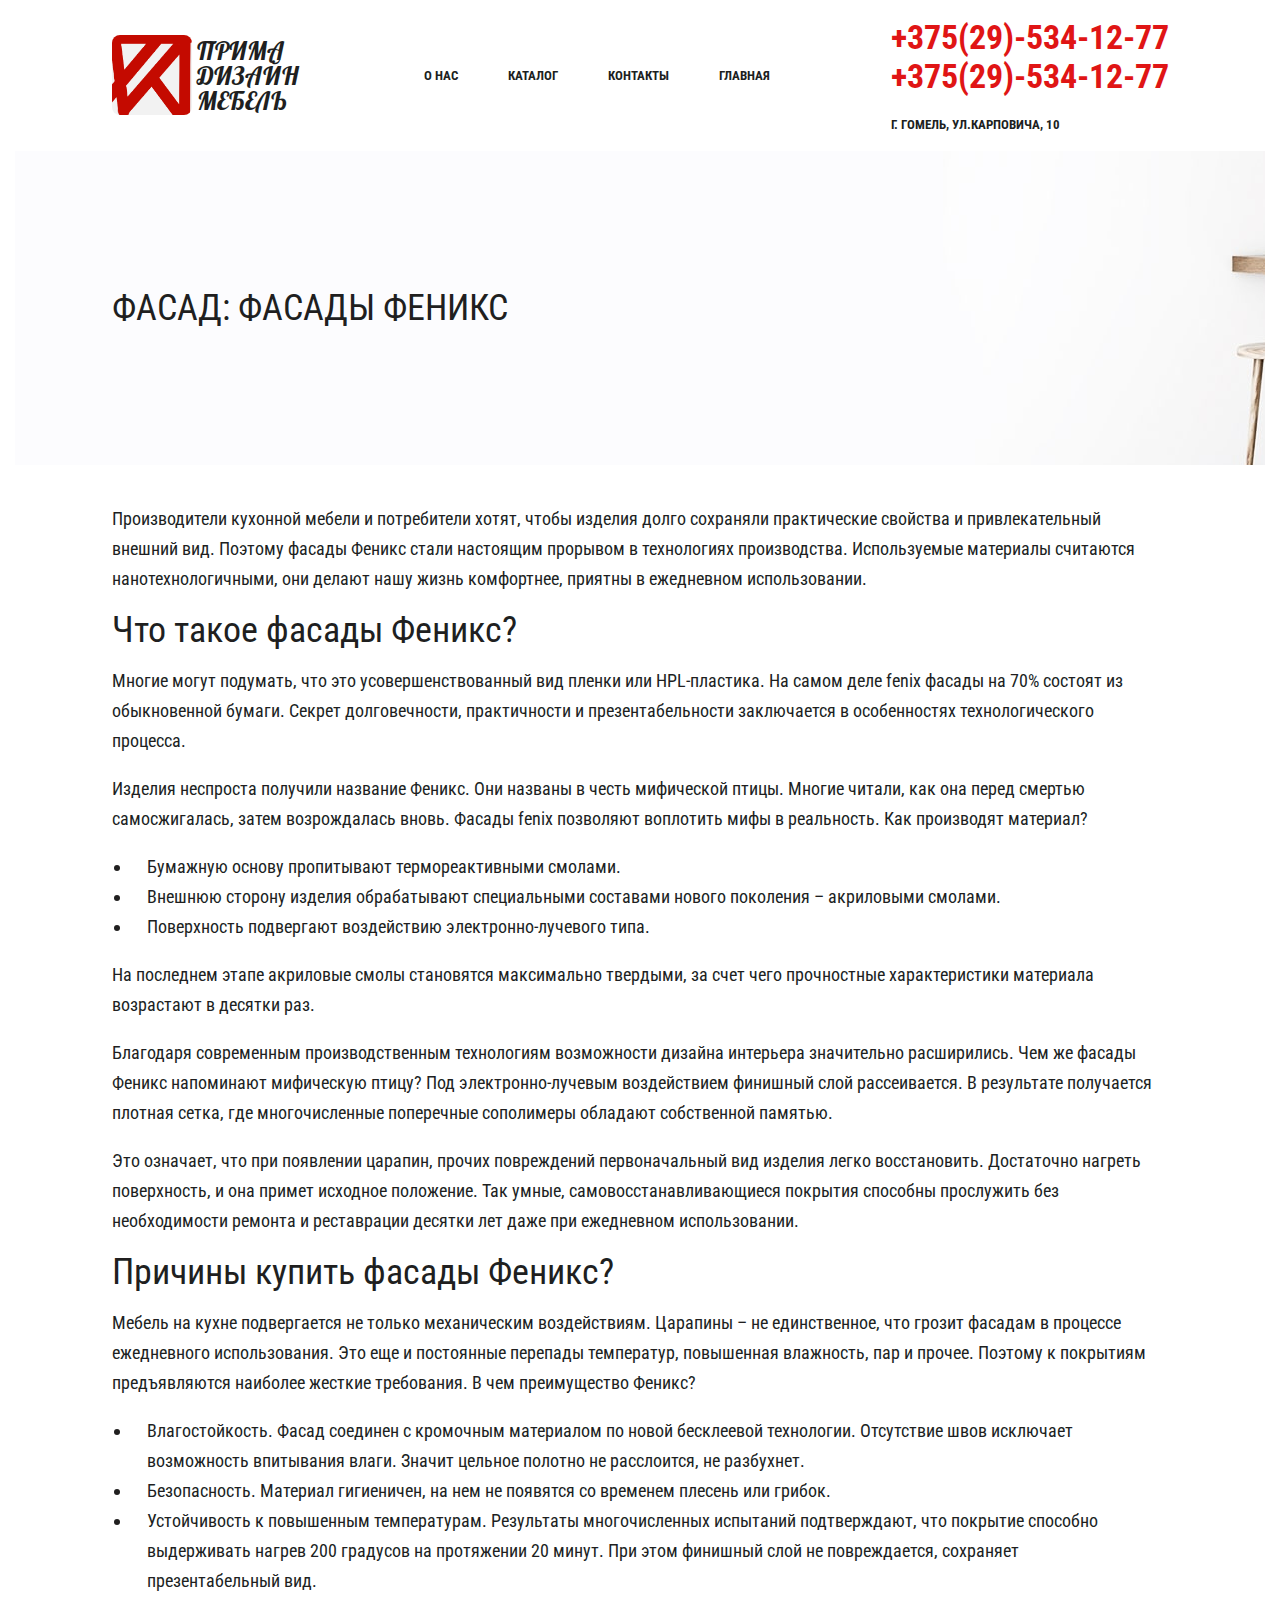
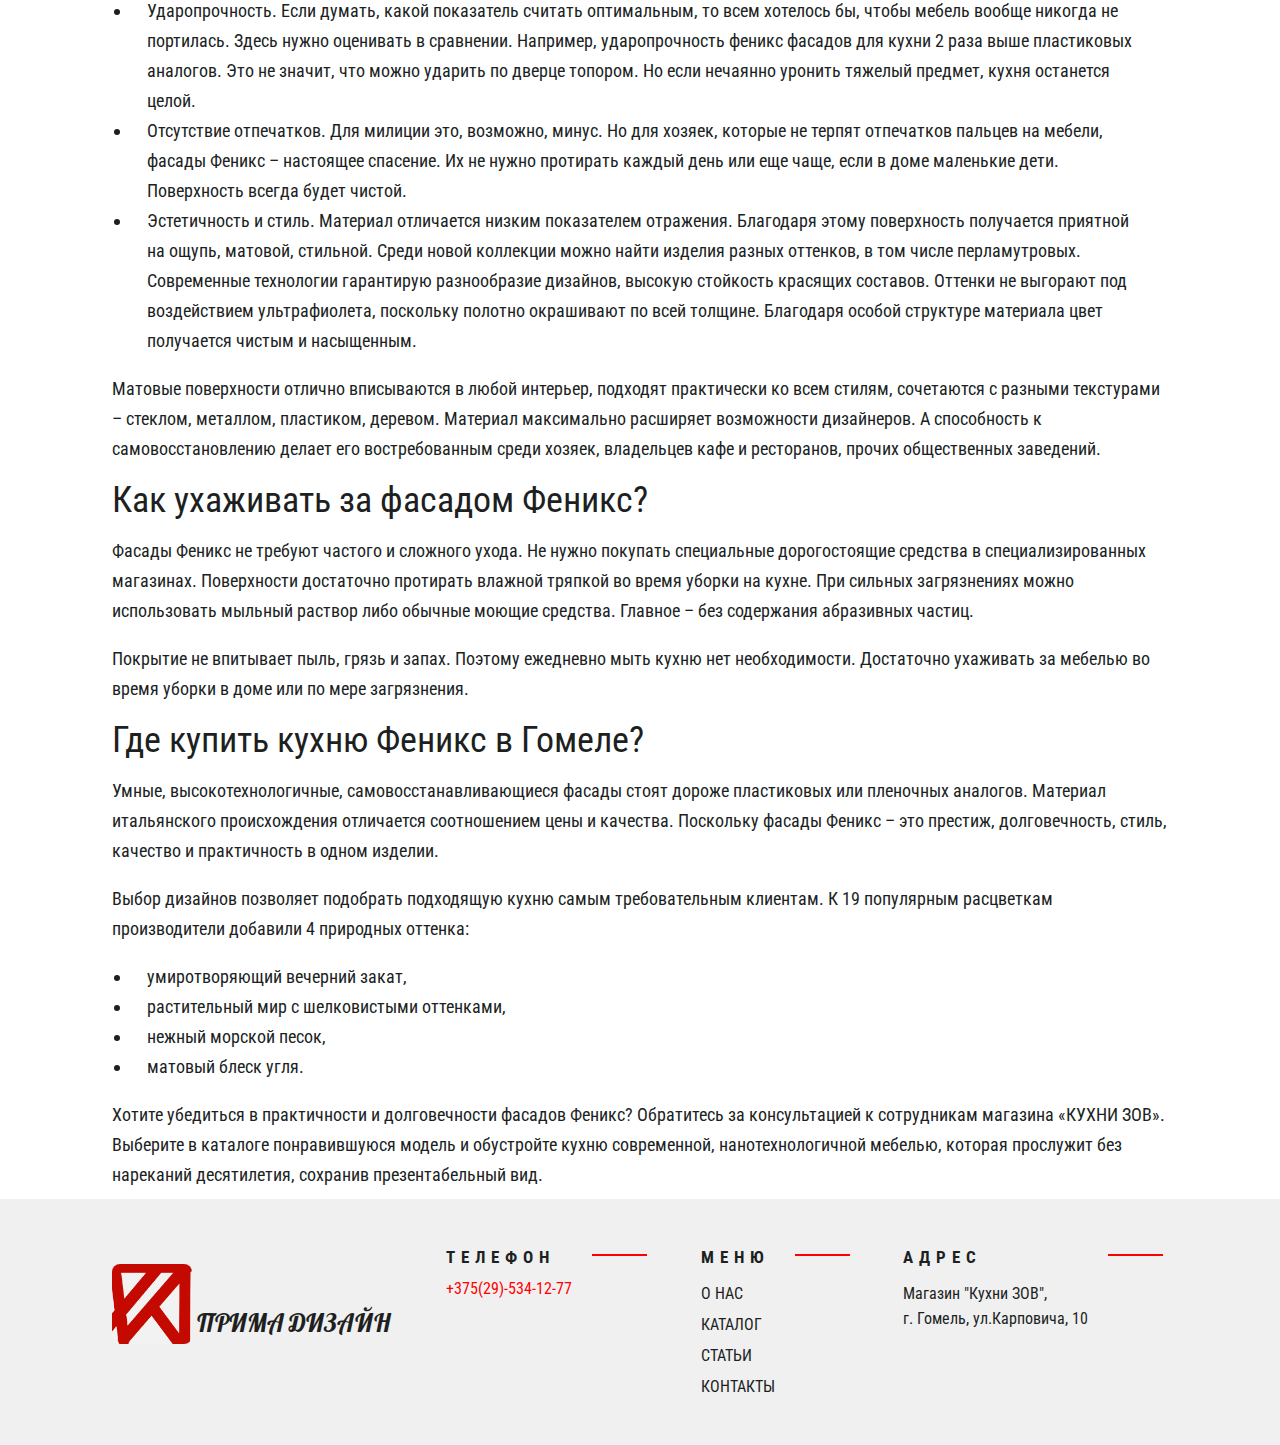
<file: kitchenFenix.html>
<!DOCTYPE html>
<html lang="en">

<head>
  <meta charset="UTF-8">
  <meta http-equiv="X-UA-Compatible" content="IE=edge">
  <meta name="viewport" content="width=device-width, initial-scale=1.0">
  <link rel="stylesheet" href="css/style.css">
  <link href="https://fonts.googleapis.com/css2?family=Lobster&display=swap" rel="stylesheet">
  <link href="https://fonts.googleapis.com/css2?family=Roboto+Condensed:wght@300;400;700&display=swap" rel="stylesheet">
  <title>Document</title>
</head>

<body>
  <div class="wrapper">
    <header class="header">
      <div class="header__container">
        <div class="header__menu menu">
          <div class="menu__block-icon">
            <img class="menu__icon icon-menu" src="img/logo.png">
            <h1 class="menu__title">
              ПРИМА<br>ДИЗАЙН<br>МЕБЕЛЬ
            </h1>
          </div>
          <nav class="menu__body">
            <ul class="menu__list">
              <li class="menu__item"><a href="" class="menu__link">О НАС</a></li>
              <li class="menu__item"><a href="" class="menu__link">КАТАЛОГ</a></li>
              <li class="menu__item"><a href="" class="menu__link">КОНТАКТЫ</a></li>
              <li class="menu__item"><a href="index.html" class="menu__link">ГЛАВНАЯ</a></li>
            </ul>
          </nav>
          <div class="menu__contacts contacts">
            <a class="contacts__tel" href="tel:+375295341277">+375(29)-534-12-77</a>
            <a class="contacts__tel" href="tel:+375295341277">+375(29)-534-12-77</a>
            <p class="contacts__text">Г. ГОМЕЛЬ, УЛ.КАРПОВИЧА, 10</p>
          </div>
        </div>
      </div>
    </header>
    <main class="main">
      <section class="fenix">
        <div class="fenix__max-width-container">
          <div class="fenix__block-content content-block-fenix">
            <div class="content-block-fenix__block-tittle">
              <h2 class="content-block-fenix__tittle">
                ФАСАД: ФАСАДЫ ФЕНИКС
              </h2>
            </div>
            <p class="content-block-fenix__paragraph">
              Производители кухонной мебели и потребители хотят, чтобы изделия долго сохраняли практические свойства и
              привлекательный внешний вид. Поэтому фасады Феникс стали настоящим прорывом в технологиях производства.
              Используемые материалы считаются нанотехнологичными, они делают нашу жизнь комфортнее, приятны в
              ежедневном использовании.
            </p>
            <h2 class="content-block-fenix__tittle">
              Что такое фасады Феникс?
            </h2>
            <p class="content-block-fenix__paragraph">
              Многие могут подумать, что это усовершенствованный вид пленки или HPL-пластика. На самом деле fenix фасады
              на 70% состоят из обыкновенной бумаги. Секрет долговечности, практичности и презентабельности заключается
              в особенностях технологического процесса.
            </p>
            <p class="content-block-fenix__paragraph">
              Изделия неспроста получили название Феникс. Они названы в честь мифической птицы. Многие читали, как она
              перед смертью самосжигалась, затем возрождалась вновь. Фасады fenix позволяют воплотить мифы в реальность.
              Как производят материал?
            </p>
            <ul class="content-block-fenix__kitchen-list">
              <li class="content-block-fenix__kitchen-item">
                Бумажную основу пропитывают термореактивными смолами.
              </li>
              <li class="content-block-fenix__kitchen-item">
                Внешнюю сторону изделия обрабатывают специальными составами нового поколения – акриловыми смолами.
              </li>
              <li class="content-block-fenix__kitchen-item">
                Поверхность подвергают воздействию электронно-лучевого типа.
              </li>
            </ul>
            <p class="content-block-fenix__paragraph">
              На последнем этапе акриловые смолы становятся максимально твердыми, за счет чего прочностные
              характеристики материала возрастают в десятки раз.
            </p>
            <p class="content-block-fenix__paragraph">
              Благодаря современным производственным технологиям возможности дизайна интерьера значительно расширились.
              Чем же фасады Феникс напоминают мифическую птицу? Под электронно-лучевым воздействием финишный слой
              рассеивается. В результате получается плотная сетка, где многочисленные поперечные сополимеры обладают
              собственной памятью.
            </p>
            <p class="content-block-fenix__paragraph">
              Это означает, что при появлении царапин, прочих повреждений первоначальный вид изделия легко восстановить.
              Достаточно нагреть поверхность, и она примет исходное положение. Так умные, самовосстанавливающиеся
              покрытия способны прослужить без необходимости ремонта и реставрации десятки лет даже при ежедневном
              использовании.
            </p>
            <h2 class="content-block-fenix__tittle">
              Причины купить фасады Феникс?
            </h2>
            <p class="content-block-fenix__paragraph">
              Мебель на кухне подвергается не только механическим воздействиям. Царапины – не единственное, что грозит
              фасадам в процессе ежедневного использования. Это еще и постоянные перепады температур, повышенная
              влажность, пар и прочее. Поэтому к покрытиям предъявляются наиболее жесткие требования. В чем преимущество
              Феникс?
            </p>
            <ul class="content-block-fenix__kitchen-list">
              <li class="content-block-fenix__kitchen-item">
                Влагостойкость. Фасад соединен с кромочным материалом по новой бесклеевой технологии. Отсутствие швов
                исключает возможность впитывания влаги. Значит цельное полотно не расслоится, не разбухнет.
              </li>
              <li class="content-block-fenix__kitchen-item">
                Безопасность. Материал гигиеничен, на нем не появятся со временем плесень или грибок.
              </li>
              <li class="content-block-fenix__kitchen-item">
                Устойчивость к повышенным температурам. Результаты многочисленных испытаний подтверждают, что покрытие
                способно выдерживать нагрев 200 градусов на протяжении 20 минут. При этом финишный слой не повреждается,
                сохраняет презентабельный вид.
              </li>
              <li class="content-block-fenix__kitchen-item">
                Ударопрочность. Если думать, какой показатель считать оптимальным, то всем хотелось бы, чтобы мебель
                вообще никогда не портилась. Здесь нужно оценивать в сравнении. Например, ударопрочность феникс фасадов
                для кухни 2 раза выше пластиковых аналогов. Это не значит, что можно ударить по дверце топором. Но если
                нечаянно уронить тяжелый предмет, кухня останется целой.
              </li>
              <li class="content-block-fenix__kitchen-item">
                Отсутствие отпечатков. Для милиции это, возможно, минус. Но для хозяек, которые не терпят отпечатков
                пальцев на мебели, фасады Феникс – настоящее спасение. Их не нужно протирать каждый день или еще чаще,
                если в доме маленькие дети. Поверхность всегда будет чистой.
              </li>
              <li class="content-block-fenix__kitchen-item">
                Эстетичность и стиль. Материал отличается низким показателем отражения. Благодаря этому поверхность
                получается приятной на ощупь, матовой, стильной. Среди новой коллекции можно найти изделия разных
                оттенков, в том числе перламутровых. Современные технологии гарантирую разнообразие дизайнов, высокую
                стойкость красящих составов. Оттенки не выгорают под воздействием ультрафиолета, поскольку полотно
                окрашивают по всей толщине. Благодаря особой структуре материала цвет получается чистым и насыщенным.
              </li>
            </ul>
            <p class="content-block-fenix__paragraph">
              Матовые поверхности отлично вписываются в любой интерьер, подходят практически ко всем стилям, сочетаются
              с разными текстурами – стеклом, металлом, пластиком, деревом. Материал максимально расширяет возможности
              дизайнеров. А способность к самовосстановлению делает его востребованным среди хозяек, владельцев кафе и
              ресторанов, прочих общественных заведений.
            </p>
            <h2 class="content-block-fenix__tittle">
              Как ухаживать за фасадом Феникс?
            </h2>
            <p class="content-block-fenix__paragraph">
              Фасады Феникс не требуют частого и сложного ухода. Не нужно покупать специальные дорогостоящие средства в
              специализированных магазинах. Поверхности достаточно протирать влажной тряпкой во время уборки на кухне.
              При сильных загрязнениях можно использовать мыльный раствор либо обычные моющие средства. Главное – без
              содержания абразивных частиц.
            </p>
            <p class="content-block-fenix__paragraph">
              Покрытие не впитывает пыль, грязь и запах. Поэтому ежедневно мыть кухню нет необходимости. Достаточно
              ухаживать за мебелью во время уборки в доме или по мере загрязнения.
            </p>
            <h2 class="content-block-fenix__tittle">
              Где купить кухню Феникс в Гомеле?
            </h2>
            <p class="content-block-fenix__paragraph">
              Умные, высокотехнологичные, самовосстанавливающиеся фасады стоят дороже пластиковых или пленочных
              аналогов. Материал итальянского происхождения отличается соотношением цены и качества. Поскольку фасады
              Феникс – это престиж, долговечность, стиль, качество и практичность в одном изделии.
            </p>
            <p class="content-block-fenix__paragraph">
              Выбор дизайнов позволяет подобрать подходящую кухню самым требовательным клиентам. К 19 популярным
              расцветкам производители добавили 4 природных оттенка:
            </p>
            <ul class="content-block-fenix__kitchen-list">
              <li class="content-block-fenix__kitchen-item">
                умиротворяющий вечерний закат,
              </li>
              <li class="content-block-fenix__kitchen-item">
                растительный мир с шелковистыми оттенками,
              </li>
              <li class="content-block-fenix__kitchen-item">
                нежный морской песок,
              </li>
              <li class="content-block-fenix__kitchen-item">
                матовый блеск угля.
              </li>
            </ul>
            <p class="content-block-fenix__paragraph">
              Хотите убедиться в практичности и долговечности фасадов Феникс? Обратитесь за консультацией к сотрудникам
              магазина «КУХНИ ЗОВ». Выберите в каталоге понравившуюся модель и обустройте кухню современной,
              нанотехнологичной мебелью, которая прослужит без нареканий десятилетия, сохранив презентабельный вид.
            </p>

          </div>
        </div>
      </section>
    </main>
    <footer class="footer">
      <div class="footer__container">
        <div class="footer__content-block content-block-footer">
          <div class="content-block-footer__logo">
            <img class="content-block-footer__logo-img icon-menu" src="img/logo.png" alt="logo">
            <h2 class="content-block-footer__tittle">
              ПРИМА ДИЗАЙН
            </h2>
          </div>
          <div class="content-block-footer__phone phone-block">
            <div class="phone-block__block">
              <h4 class="phone-block__tittle">
                ТЕЛЕФОН
              </h4>
              <a href="tel:++375295341277" class="phone-block__phone">+375(29)-534-12-77</a>
            </div>
            <div class="phone-block__line redLine"></div>
          </div>
          <div class="content-block-footer__menu">
            <div class="content-block-footer__block-menu menu-footer">
              <h2 class="menu-footer__tittle">
                МЕНЮ
              </h2>
              <nav class="menu-footer__body">
                <ul class="menu-footer__list">
                  <li class="menu-footer__item"><a href="" class="menu-footer__link">О НАС</a></li>
                  <li class="menu-footer__item"><a href="" class="menu-footer__link">КАТАЛОГ</a></li>
                  <li class="menu-footer__item"><a href="" class="menu-footer__link">СТАТЬИ</a></li>
                  <li class="menu-footer__item"><a href="" class="menu-footer__link">КОНТАКТЫ</a></li>
                </ul>
              </nav>
            </div>
            <div class="content-block-footer__line redLine"></div>
          </div>
          <div class="content-block-footer__address">
            <div class="content-block-footer__block-address address-block">
              <h2 class="address-block__tittle">
                АДРЕС
              </h2>
              <p class="address-block__paragraph">
                Магазин "Кухни ЗОВ", <br> г. Гомель, ул.Карповича, 10
              </p>
            </div>
            <div class="content-block-footer__line redLine"></div>
          </div>
        </div>
      </div>
    </footer>
  </div>
  <script src="js/script.js"></script>
</body>

</html>
</file>
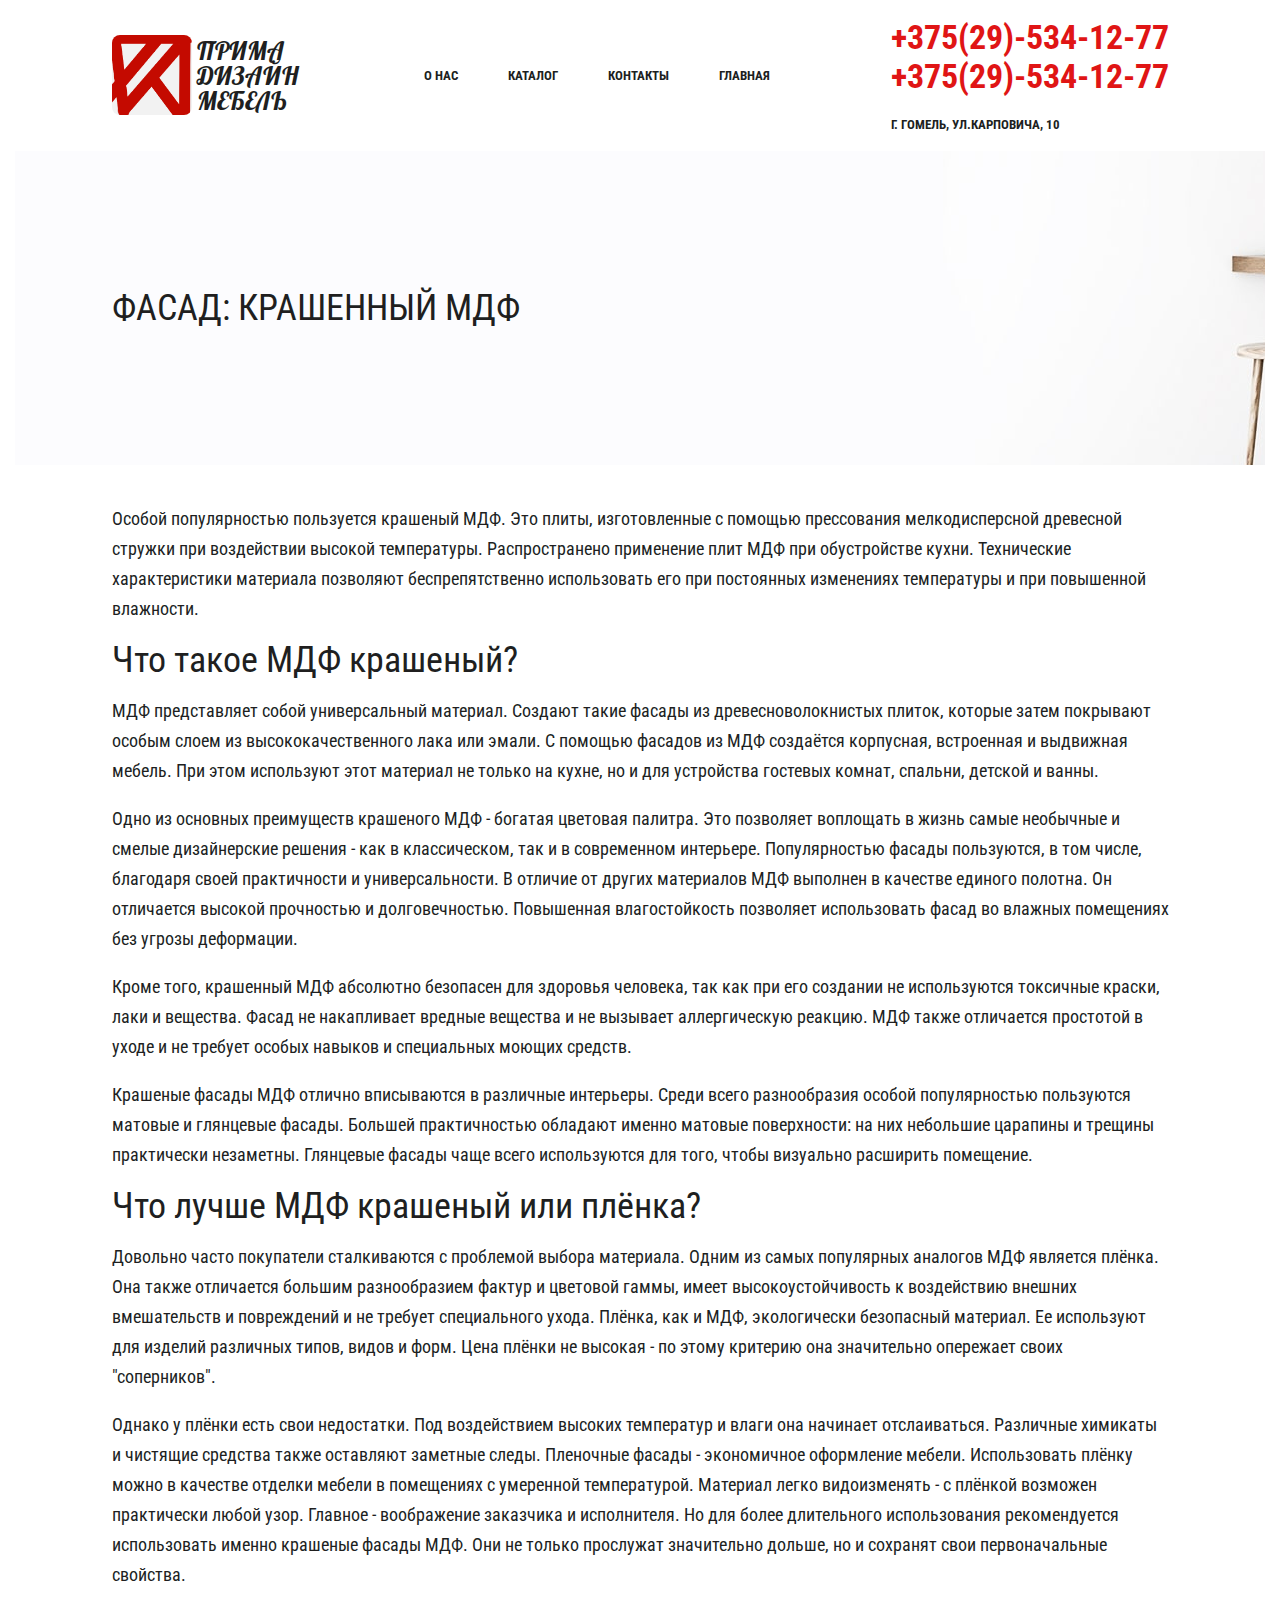
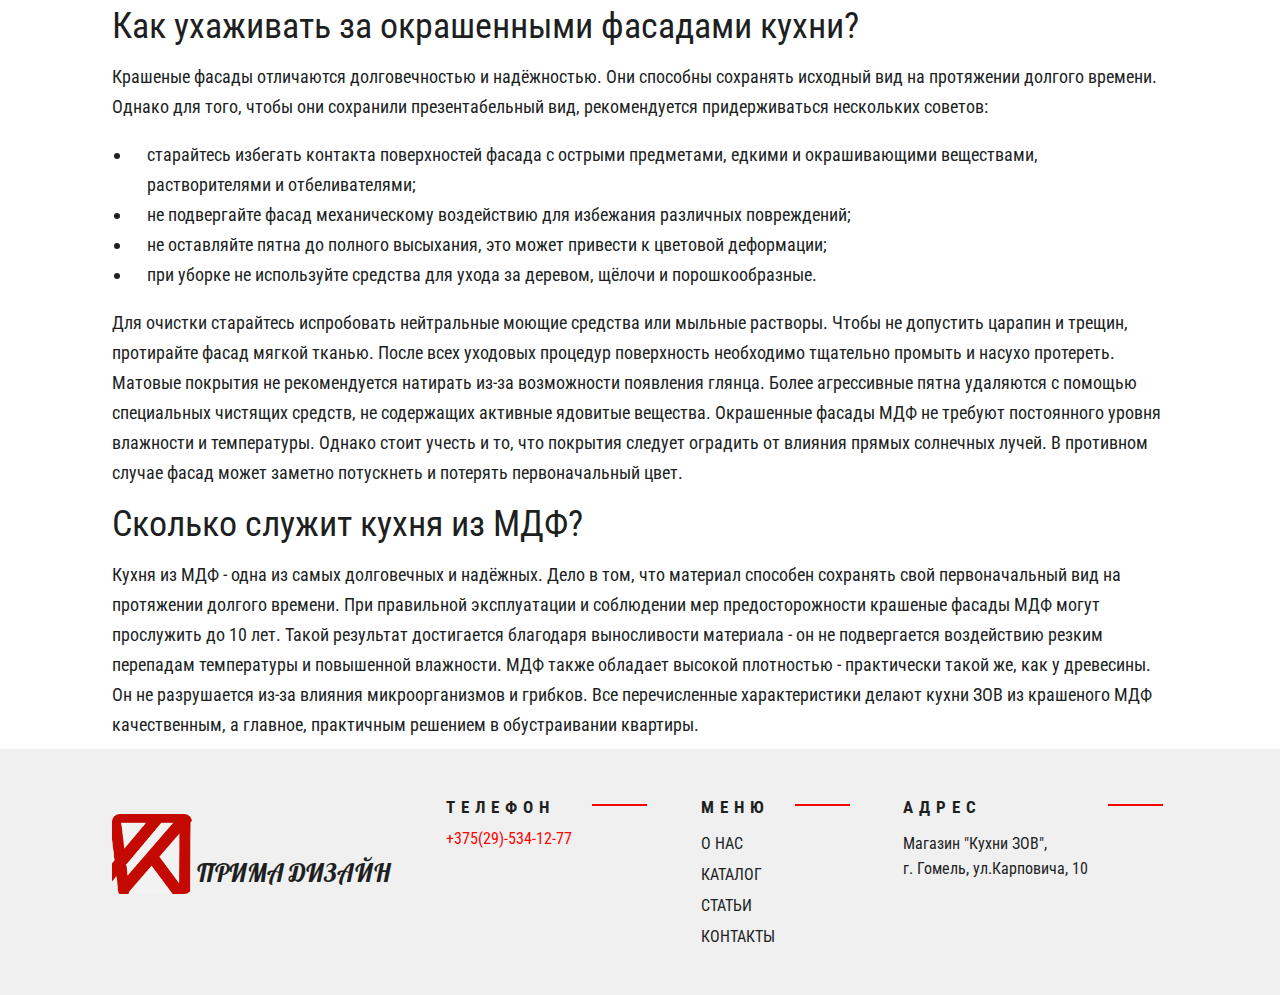
<file: kitchenKrashMDF.html>
<!DOCTYPE html>
<html lang="en">

<head>
  <meta charset="UTF-8">
  <meta http-equiv="X-UA-Compatible" content="IE=edge">
  <meta name="viewport" content="width=device-width, initial-scale=1.0">
  <link rel="stylesheet" href="css/style.css">
  <link href="https://fonts.googleapis.com/css2?family=Lobster&display=swap" rel="stylesheet">
  <link href="https://fonts.googleapis.com/css2?family=Roboto+Condensed:wght@300;400;700&display=swap" rel="stylesheet">
  <title>Document</title>
</head>

<body>
  <div class="wrapper">
    <header class="header">
      <div class="header__container">
        <div class="header__menu menu">
          <div class="menu__block-icon">
            <img class="menu__icon icon-menu" src="img/logo.png">
            <h1 class="menu__title">
              ПРИМА<br>ДИЗАЙН<br>МЕБЕЛЬ
            </h1>
          </div>
          <nav class="menu__body">
            <ul class="menu__list">
              <li class="menu__item"><a href="" class="menu__link">О НАС</a></li>
              <li class="menu__item"><a href="" class="menu__link">КАТАЛОГ</a></li>
              <li class="menu__item"><a href="" class="menu__link">КОНТАКТЫ</a></li>
              <li class="menu__item"><a href="index.html" class="menu__link">ГЛАВНАЯ</a></li>
            </ul>
          </nav>
          <div class="menu__contacts contacts">
            <a class="contacts__tel" href="tel:+375295341277">+375(29)-534-12-77</a>
            <a class="contacts__tel" href="tel:+375295341277">+375(29)-534-12-77</a>
            <p class="contacts__text">Г. ГОМЕЛЬ, УЛ.КАРПОВИЧА, 10</p>
          </div>
        </div>
      </div>
    </header>
    <main class="main">
      <section class="krashMdf">
        <div class="krashMdf__max-width-container">
          <div class="krashMdf__block-content content-block-krashMdf">
            <div class="content-block-krashMdf__block-tittle">
              <h2 class="content-block-krashMdf__tittle">
                ФАСАД: КРАШЕННЫЙ МДФ
              </h2>
            </div>
            <p class="content-block-krashMdf__paragraph">
              Особой популярностью пользуется крашеный МДФ. Это плиты, изготовленные с помощью прессования
              мелкодисперсной древесной стружки при воздействии высокой температуры. Распространено применение плит МДФ
              при обустройстве кухни. Технические характеристики материала позволяют беспрепятственно использовать его
              при постоянных изменениях температуры и при повышенной влажности.
            </p>
            <h2 class="content-block-krashMdf__tittle">
              Что такое МДФ крашеный?
            </h2>
            <p class="content-block-krashMdf__paragraph">
              МДФ представляет собой универсальный материал. Создают такие фасады из древесноволокнистых плиток, которые
              затем покрывают особым слоем из высококачественного лака или эмали. С помощью фасадов из МДФ создаётся
              корпусная, встроенная и выдвижная мебель. При этом используют этот материал не только на кухне, но и для
              устройства гостевых комнат, спальни, детской и ванны.
            </p>
            <p class="content-block-krashMdf__paragraph">
              Одно из основных преимуществ крашеного МДФ - богатая цветовая палитра. Это позволяет воплощать в жизнь
              самые необычные и смелые дизайнерские решения - как в классическом, так и в современном интерьере.
              Популярностью фасады пользуются, в том числе, благодаря своей практичности и универсальности. В отличие от
              других материалов МДФ выполнен в качестве единого полотна. Он отличается высокой прочностью и
              долговечностью. Повышенная влагостойкость позволяет использовать фасад во влажных помещениях без угрозы
              деформации.
            </p>
            <p class="content-block-krashMdf__paragraph">
              Кроме того, крашенный МДФ абсолютно безопасен для здоровья человека, так как при его создании не
              используются токсичные краски, лаки и вещества. Фасад не накапливает вредные вещества и не вызывает
              аллергическую реакцию. МДФ также отличается простотой в уходе и не требует особых навыков и специальных
              моющих средств.
            </p>
            <p class="content-block-krashMdf__paragraph">
              Крашеные фасады МДФ отлично вписываются в различные интерьеры. Среди всего разнообразия особой
              популярностью пользуются матовые и глянцевые фасады. Большей практичностью обладают именно матовые
              поверхности: на них небольшие царапины и трещины практически незаметны. Глянцевые фасады чаще всего
              используются для того, чтобы визуально расширить помещение.
            </p>
            <h2 class="content-block-krashMdf__tittle">
              Что лучше МДФ крашеный или плёнка?
            </h2>
            <p class="content-block-krashMdf__paragraph">
              Довольно часто покупатели сталкиваются с проблемой выбора материала. Одним из самых популярных аналогов
              МДФ является плёнка. Она также отличается большим разнообразием фактур и цветовой гаммы, имеет
              высокоустойчивость к воздействию внешних вмешательств и повреждений и не требует специального ухода.
              Плёнка, как и МДФ, экологически безопасный материал. Ее используют для изделий различных типов, видов и
              форм. Цена плёнки не высокая - по этому критерию она значительно опережает своих "соперников".
            </p>
            <p class="content-block-krashMdf__paragraph">
              Однако у плёнки есть свои недостатки. Под воздействием высоких температур и влаги она начинает
              отслаиваться. Различные химикаты и чистящие средства также оставляют заметные следы. Пленочные фасады -
              экономичное оформление мебели. Использовать плёнку можно в качестве отделки мебели в помещениях с
              умеренной температурой. Материал легко видоизменять - с плёнкой возможен практически любой узор. Главное -
              воображение заказчика и исполнителя. Но для более длительного использования рекомендуется использовать
              именно крашеные фасады МДФ. Они не только прослужат значительно дольше, но и сохранят свои первоначальные
              свойства.
            </p>
            <h2 class="content-block-krashMdf__tittle">
              Как ухаживать за окрашенными фасадами кухни?
            </h2>
            <p class="content-block-krashMdf__paragraph">
              Крашеные фасады отличаются долговечностью и надёжностью. Они способны сохранять исходный вид на протяжении
              долгого времени. Однако для того, чтобы они сохранили презентабельный вид, рекомендуется придерживаться
              нескольких советов:
            </p>
            <ul class="content-block-krashMdf__kitchen-list">
              <li class="content-block-krashMdf__kitchen-item">
                старайтесь избегать контакта поверхностей фасада с острыми предметами, едкими и окрашивающими
                веществами, растворителями и отбеливателями;
              </li>
              <li class="content-block-krashMdf__kitchen-item">
                не подвергайте фасад механическому воздействию для избежания различных повреждений;
              </li>
              <li class="content-block-krashMdf__kitchen-item">
                не оставляйте пятна до полного высыхания, это может привести к цветовой деформации;
              </li>
              <li class="content-block-krashMdf__kitchen-item">
                при уборке не используйте средства для ухода за деревом, щёлочи и порошкообразные.
              </li>
            </ul>
            <p class="content-block-krashMdf__paragraph">
              Для очистки старайтесь испробовать нейтральные моющие средства или мыльные растворы. Чтобы не допустить
              царапин и трещин, протирайте фасад мягкой тканью. После всех уходовых процедур поверхность необходимо
              тщательно промыть и насухо протереть. Матовые покрытия не рекомендуется натирать из-за возможности
              появления глянца. Более агрессивные пятна удаляются с помощью специальных чистящих средств, не содержащих
              активные ядовитые вещества. Окрашенные фасады МДФ не требуют постоянного уровня влажности и температуры.
              Однако стоит учесть и то, что покрытия следует оградить от влияния прямых солнечных лучей. В противном
              случае фасад может заметно потускнеть и потерять первоначальный цвет.
            </p>
            <h2 class="content-block-krashMdf__tittle">
              Сколько служит кухня из МДФ?
            </h2>
            <p class="content-block-krashMdf__paragraph">
              Кухня из МДФ - одна из самых долговечных и надёжных. Дело в том, что материал способен сохранять свой
              первоначальный вид на протяжении долгого времени. При правильной эксплуатации и соблюдении мер
              предосторожности крашеные фасады МДФ могут прослужить до 10 лет. Такой результат достигается благодаря
              выносливости материала - он не подвергается воздействию резким перепадам температуры и повышенной
              влажности. МДФ также обладает высокой плотностью - практически такой же, как у древесины. Он не
              разрушается из-за влияния микроорганизмов и грибков. Все перечисленные характеристики делают кухни ЗОВ из
              крашеного МДФ качественным, а главное, практичным решением в обустраивании квартиры.
            </p>
          </div>
        </div>
      </section>
    </main>
    <footer class="footer">
      <div class="footer__container">
        <div class="footer__content-block content-block-footer">
          <div class="content-block-footer__logo">
            <img class="content-block-footer__logo-img icon-menu" src="img/logo.png" alt="logo">
            <h2 class="content-block-footer__tittle">
              ПРИМА ДИЗАЙН
            </h2>
          </div>
          <div class="content-block-footer__phone phone-block">
            <div class="phone-block__block">
              <h4 class="phone-block__tittle">
                ТЕЛЕФОН
              </h4>
              <a href="tel:++375295341277" class="phone-block__phone">+375(29)-534-12-77</a>
            </div>
            <div class="phone-block__line redLine"></div>
          </div>
          <div class="content-block-footer__menu">
            <div class="content-block-footer__block-menu menu-footer">
              <h2 class="menu-footer__tittle">
                МЕНЮ
              </h2>
              <nav class="menu-footer__body">
                <ul class="menu-footer__list">
                  <li class="menu-footer__item"><a href="" class="menu-footer__link">О НАС</a></li>
                  <li class="menu-footer__item"><a href="" class="menu-footer__link">КАТАЛОГ</a></li>
                  <li class="menu-footer__item"><a href="" class="menu-footer__link">СТАТЬИ</a></li>
                  <li class="menu-footer__item"><a href="" class="menu-footer__link">КОНТАКТЫ</a></li>
                </ul>
              </nav>
            </div>
            <div class="content-block-footer__line redLine"></div>
          </div>
          <div class="content-block-footer__address">
            <div class="content-block-footer__block-address address-block">
              <h2 class="address-block__tittle">
                АДРЕС
              </h2>
              <p class="address-block__paragraph">
                Магазин "Кухни ЗОВ", <br> г. Гомель, ул.Карповича, 10
              </p>
            </div>
            <div class="content-block-footer__line redLine"></div>
          </div>
        </div>
      </div>
    </footer>
  </div>
  <script src="js/script.js"></script>
</body>

</html>
</file>
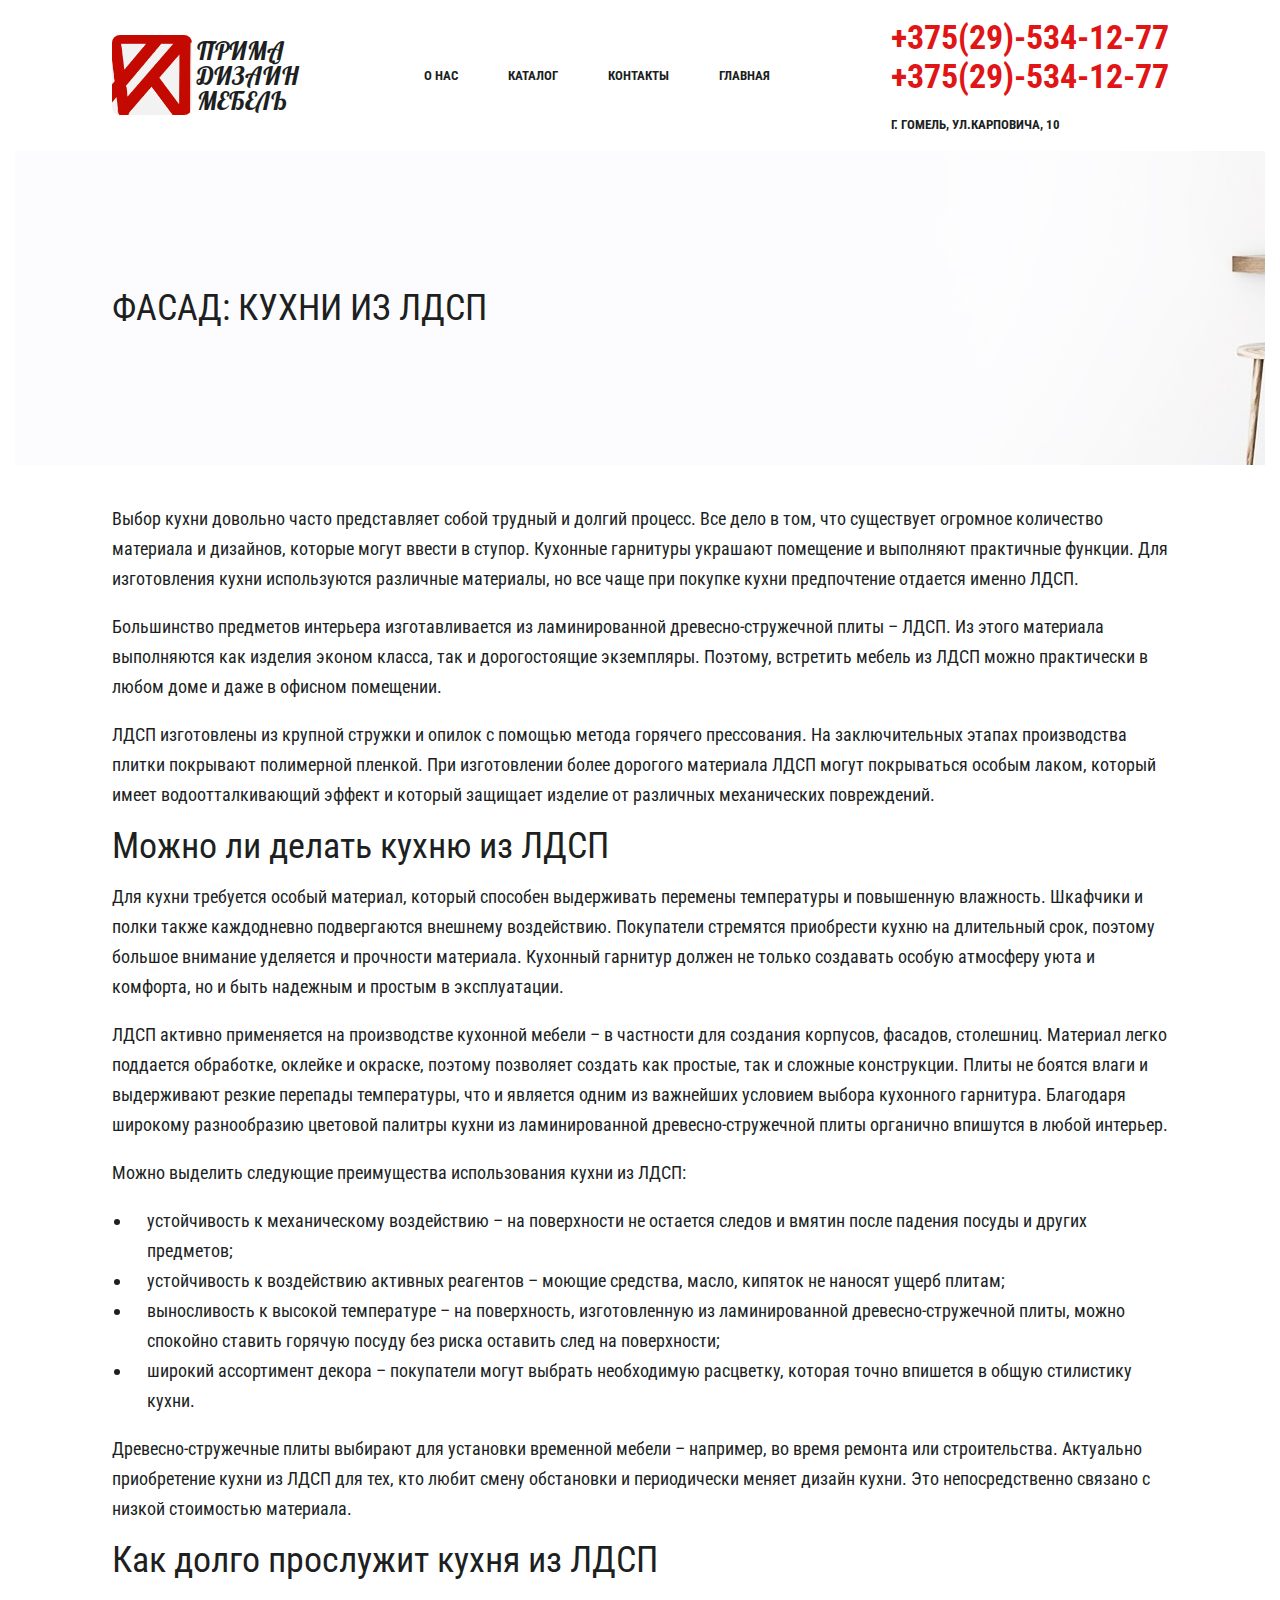
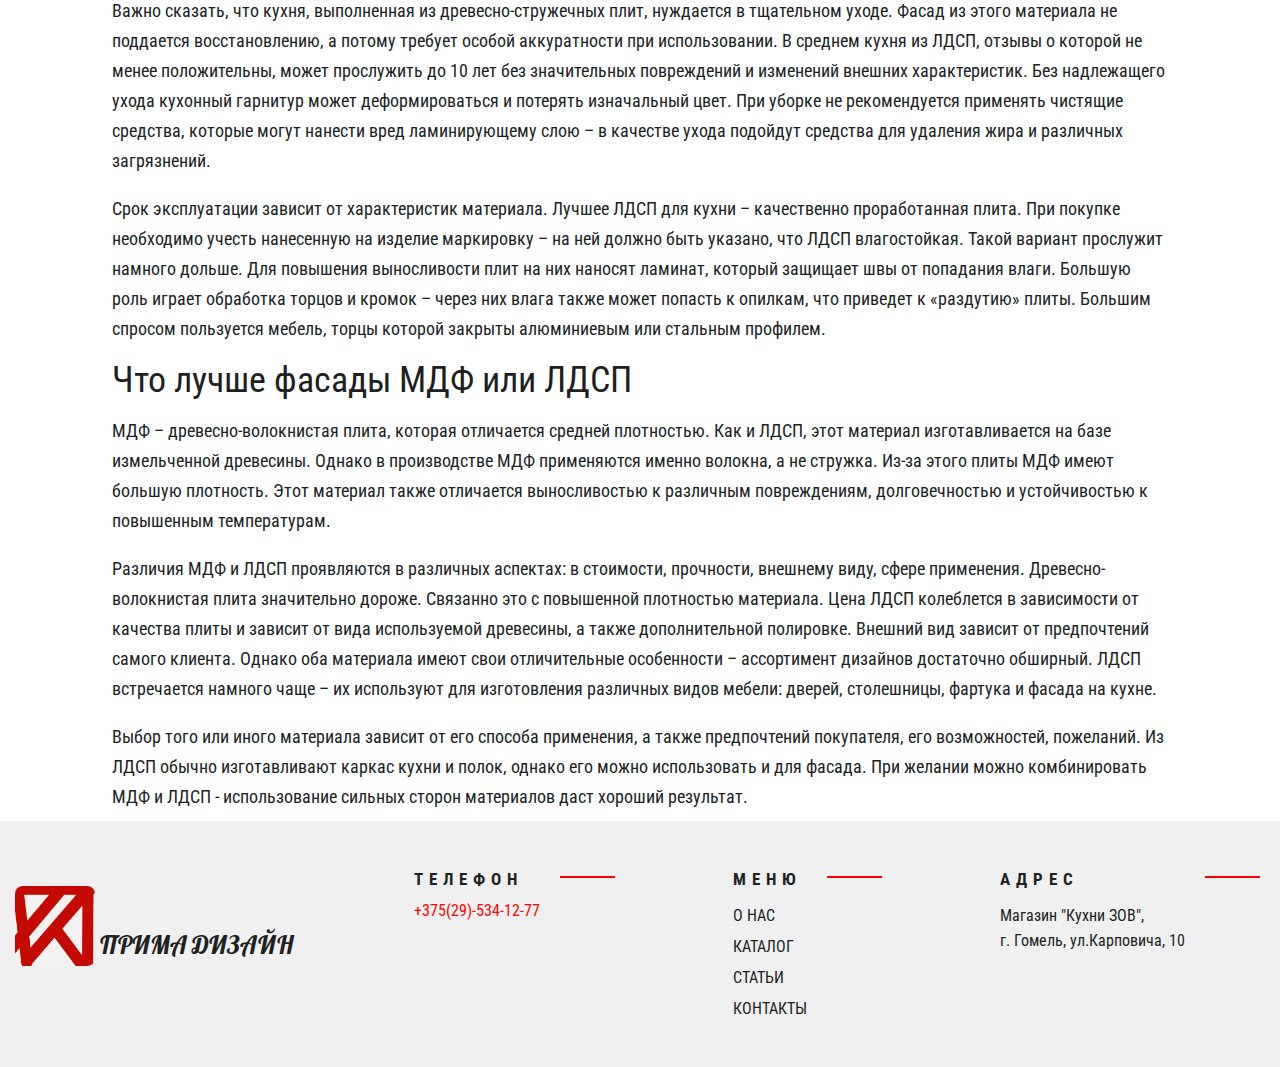
<file: kitchenLdsp.html>
<!DOCTYPE html>
<html lang="en">

<head>
  <meta charset="UTF-8">
  <meta http-equiv="X-UA-Compatible" content="IE=edge">
  <meta name="viewport" content="width=device-width, initial-scale=1.0">
  <link rel="stylesheet" href="css/style.css">
  <link href="https://fonts.googleapis.com/css2?family=Lobster&display=swap" rel="stylesheet">
  <link href="https://fonts.googleapis.com/css2?family=Roboto+Condensed:wght@300;400;700&display=swap" rel="stylesheet">
  <title>Document</title>
</head>

<body>
  <div class="wrapper">
    <header class="header">
      <div class="header__container">
        <div class="header__menu menu">
          <div class="menu__block-icon">
            <img class="menu__icon icon-menu" src="img/logo.png">
            <h1 class="menu__title">
              ПРИМА<br>ДИЗАЙН<br>МЕБЕЛЬ
            </h1>
          </div>
          <nav class="menu__body">
            <ul class="menu__list">
              <li class="menu__item"><a href="" class="menu__link">О НАС</a></li>
              <li class="menu__item"><a href="" class="menu__link">КАТАЛОГ</a></li>
              <li class="menu__item"><a href="" class="menu__link">КОНТАКТЫ</a></li>
              <li class="menu__item"><a href="index.html" class="menu__link">ГЛАВНАЯ</a></li>
            </ul>
          </nav>
          <div class="menu__contacts contacts">
            <a class="contacts__tel" href="tel:+375295341277">+375(29)-534-12-77</a>
            <a class="contacts__tel" href="tel:+375295341277">+375(29)-534-12-77</a>
            <p class="contacts__text">Г. ГОМЕЛЬ, УЛ.КАРПОВИЧА, 10</p>
          </div>
        </div>
      </div>
    </header>
    <main class="main">
      <section class="ldsp">
        <div class="ldsp__max-width-container">
          <div class="ldsp__block-content content-block-ldsp">
            <div class="content-block-ldsp__block-tittle">
              <h2 class="content-block-ldsp__tittle">
                ФАСАД: КУХНИ ИЗ ЛДСП
              </h2>
            </div>
            <p class="content-block-ldsp__paragraph">
              Выбор кухни довольно часто представляет собой трудный и долгий процесс. Все дело в том, что существует
              огромное количество материала и дизайнов, которые могут ввести в ступор. Кухонные гарнитуры украшают
              помещение и выполняют практичные функции. Для изготовления кухни используются различные материалы, но все
              чаще при покупке кухни предпочтение отдается именно ЛДСП.
            </p>
            <p class="content-block-ldsp__paragraph">
              Большинство предметов интерьера изготавливается из ламинированной древесно-стружечной плиты – ЛДСП. Из
              этого материала выполняются как изделия эконом класса, так и дорогостоящие экземпляры. Поэтому, встретить
              мебель из ЛДСП можно практически в любом доме и даже в офисном помещении.
            </p>
            <p class="content-block-ldsp__paragraph">
              ЛДСП изготовлены из крупной стружки и опилок с помощью метода горячего прессования. На заключительных
              этапах производства плитки покрывают полимерной пленкой. При изготовлении более дорогого материала ЛДСП
              могут покрываться особым лаком, который имеет водоотталкивающий эффект и который защищает изделие от
              различных механических повреждений.
            </p>
            <h2 class="content-block-ldsp__tittle">
              Можно ли делать кухню из ЛДСП
            </h2>
            <p class="content-block-ldsp__paragraph">
              Для кухни требуется особый материал, который способен выдерживать перемены температуры и повышенную
              влажность. Шкафчики и полки также каждодневно подвергаются внешнему воздействию. Покупатели стремятся
              приобрести кухню на длительный срок, поэтому большое внимание уделяется и прочности материала. Кухонный
              гарнитур должен не только создавать особую атмосферу уюта и комфорта, но и быть надежным и простым в
              эксплуатации.
            </p>
            <p class="content-block-ldsp__paragraph">
              ЛДСП активно применяется на производстве кухонной мебели – в частности для создания корпусов, фасадов,
              столешниц. Материал легко поддается обработке, оклейке и окраске, поэтому позволяет создать как простые,
              так и сложные конструкции. Плиты не боятся влаги и выдерживают резкие перепады температуры, что и является
              одним из важнейших условием выбора кухонного гарнитура. Благодаря широкому разнообразию цветовой палитры
              кухни из ламинированной древесно-стружечной плиты органично впишутся в любой интерьер.
            </p>
            <p class="content-block-ldsp__paragraph">
              Можно выделить следующие преимущества использования кухни из ЛДСП:
            </p>
            <ul class="content-block-ldsp__kitchen-list">
              <li class="content-block-ldsp__kitchen-item">
                устойчивость к механическому воздействию – на поверхности не остается следов и вмятин после падения
                посуды и других предметов;
              </li>
              <li class="content-block-ldsp__kitchen-item">
                устойчивость к воздействию активных реагентов – моющие средства, масло, кипяток не наносят ущерб плитам;
              </li>
              <li class="content-block-ldsp__kitchen-item">
                выносливость к высокой температуре – на поверхность, изготовленную из ламинированной древесно-стружечной
                плиты, можно спокойно ставить горячую посуду без риска оставить след на поверхности;
              </li>
              <li class="content-block-ldsp__kitchen-item">
                широкий ассортимент декора – покупатели могут выбрать необходимую расцветку, которая точно впишется в
                общую стилистику кухни.
              </li>
            </ul>
            <p class="content-block-ldsp__paragraph">
              Древесно-стружечные плиты выбирают для установки временной мебели – например, во время ремонта или
              строительства. Актуально приобретение кухни из ЛДСП для тех, кто любит смену обстановки и периодически
              меняет дизайн кухни. Это непосредственно связано с низкой стоимостью материала.
            </p>
            <h2 class="content-block-ldsp__tittle">
              Как долго прослужит кухня из ЛДСП
            </h2>
            <p class="content-block-ldsp__paragraph">
              Важно сказать, что кухня, выполненная из древесно-стружечных плит, нуждается в тщательном уходе. Фасад из
              этого материала не поддается восстановлению, а потому требует особой аккуратности при использовании. В
              среднем кухня из ЛДСП, отзывы о которой не менее положительны, может прослужить до 10 лет без значительных
              повреждений и изменений внешних характеристик. Без надлежащего ухода кухонный гарнитур может
              деформироваться и потерять изначальный цвет. При уборке не рекомендуется применять чистящие средства,
              которые могут нанести вред ламинирующему слою – в качестве ухода подойдут средства для удаления жира и
              различных загрязнений.
            </p>
            <p class="content-block-ldsp__paragraph">
              Срок эксплуатации зависит от характеристик материала. Лучшее ЛДСП для кухни – качественно проработанная
              плита. При покупке необходимо учесть нанесенную на изделие маркировку – на ней должно быть указано, что
              ЛДСП влагостойкая. Такой вариант прослужит намного дольше. Для повышения выносливости плит на них наносят
              ламинат, который защищает швы от попадания влаги. Большую роль играет обработка торцов и кромок – через
              них влага также может попасть к опилкам, что приведет к «раздутию» плиты. Большим спросом пользуется
              мебель, торцы которой закрыты алюминиевым или стальным профилем.
            </p>
            <h2 class="content-block-ldsp__tittle">
              Что лучше фасады МДФ или ЛДСП
            </h2>
            <p class="content-block-ldsp__paragraph">
              МДФ – древесно-волокнистая плита, которая отличается средней плотностью. Как и ЛДСП, этот материал
              изготавливается на базе измельченной древесины. Однако в производстве МДФ применяются именно волокна, а не
              стружка. Из-за этого плиты МДФ имеют большую плотность. Этот материал также отличается выносливостью к
              различным повреждениям, долговечностью и устойчивостью к повышенным температурам.
            </p>
            <p class="content-block-ldsp__paragraph">
              Различия МДФ и ЛДСП проявляются в различных аспектах: в стоимости, прочности, внешнему виду, сфере
              применения. Древесно-волокнистая плита значительно дороже. Связанно это с повышенной плотностью материала.
              Цена ЛДСП колеблется в зависимости от качества плиты и зависит от вида используемой древесины, а также
              дополнительной полировке. Внешний вид зависит от предпочтений самого клиента. Однако оба материала имеют
              свои отличительные особенности – ассортимент дизайнов достаточно обширный. ЛДСП встречается намного чаще –
              их используют для изготовления различных видов мебели: дверей, столешницы, фартука и фасада на кухне.
            </p>
            <p class="content-block-ldsp__paragraph">
              Выбор того или иного материала зависит от его способа применения, а также предпочтений покупателя, его
              возможностей, пожеланий. Из ЛДСП обычно изготавливают каркас кухни и полок, однако его можно использовать
              и для фасада. При желании можно комбинировать МДФ и ЛДСП - использование сильных сторон материалов даст
              хороший результат.
            </p>
          </div>
        </div>
      </section>
    </main>
    <footer class="footer">
      <div class="footer__max-width-container">
        <div class="footer__content-block content-block-footer">
          <div class="content-block-footer__logo">
            <img class="content-block-footer__logo-img icon-menu" src="img/logo.png" alt="logo">
            <h2 class="content-block-footer__tittle">
              ПРИМА ДИЗАЙН
            </h2>
          </div>
          <div class="content-block-footer__phone phone-block">
            <div class="phone-block__block">
              <h4 class="phone-block__tittle">
                ТЕЛЕФОН
              </h4>
              <a href="tel:++375295341277" class="phone-block__phone">+375(29)-534-12-77</a>
            </div>
            <div class="phone-block__line redLine"></div>
          </div>
          <div class="content-block-footer__menu">
            <div class="content-block-footer__block-menu menu-footer">
              <h2 class="menu-footer__tittle">
                МЕНЮ
              </h2>
              <nav class="menu-footer__body">
                <ul class="menu-footer__list">
                  <li class="menu-footer__item"><a href="" class="menu-footer__link">О НАС</a></li>
                  <li class="menu-footer__item"><a href="" class="menu-footer__link">КАТАЛОГ</a></li>
                  <li class="menu-footer__item"><a href="" class="menu-footer__link">СТАТЬИ</a></li>
                  <li class="menu-footer__item"><a href="" class="menu-footer__link">КОНТАКТЫ</a></li>
                </ul>
              </nav>
            </div>
            <div class="content-block-footer__line redLine"></div>
          </div>
          <div class="content-block-footer__address">
            <div class="content-block-footer__block-address address-block">
              <h2 class="address-block__tittle">
                АДРЕС
              </h2>
              <p class="address-block__paragraph">
                Магазин "Кухни ЗОВ", <br> г. Гомель, ул.Карповича, 10
              </p>
            </div>
            <div class="content-block-footer__line redLine"></div>
          </div>
        </div>
      </div>
    </footer>
  </div>
  <script src="js/script.js"></script>
</body>

</html>
</file>
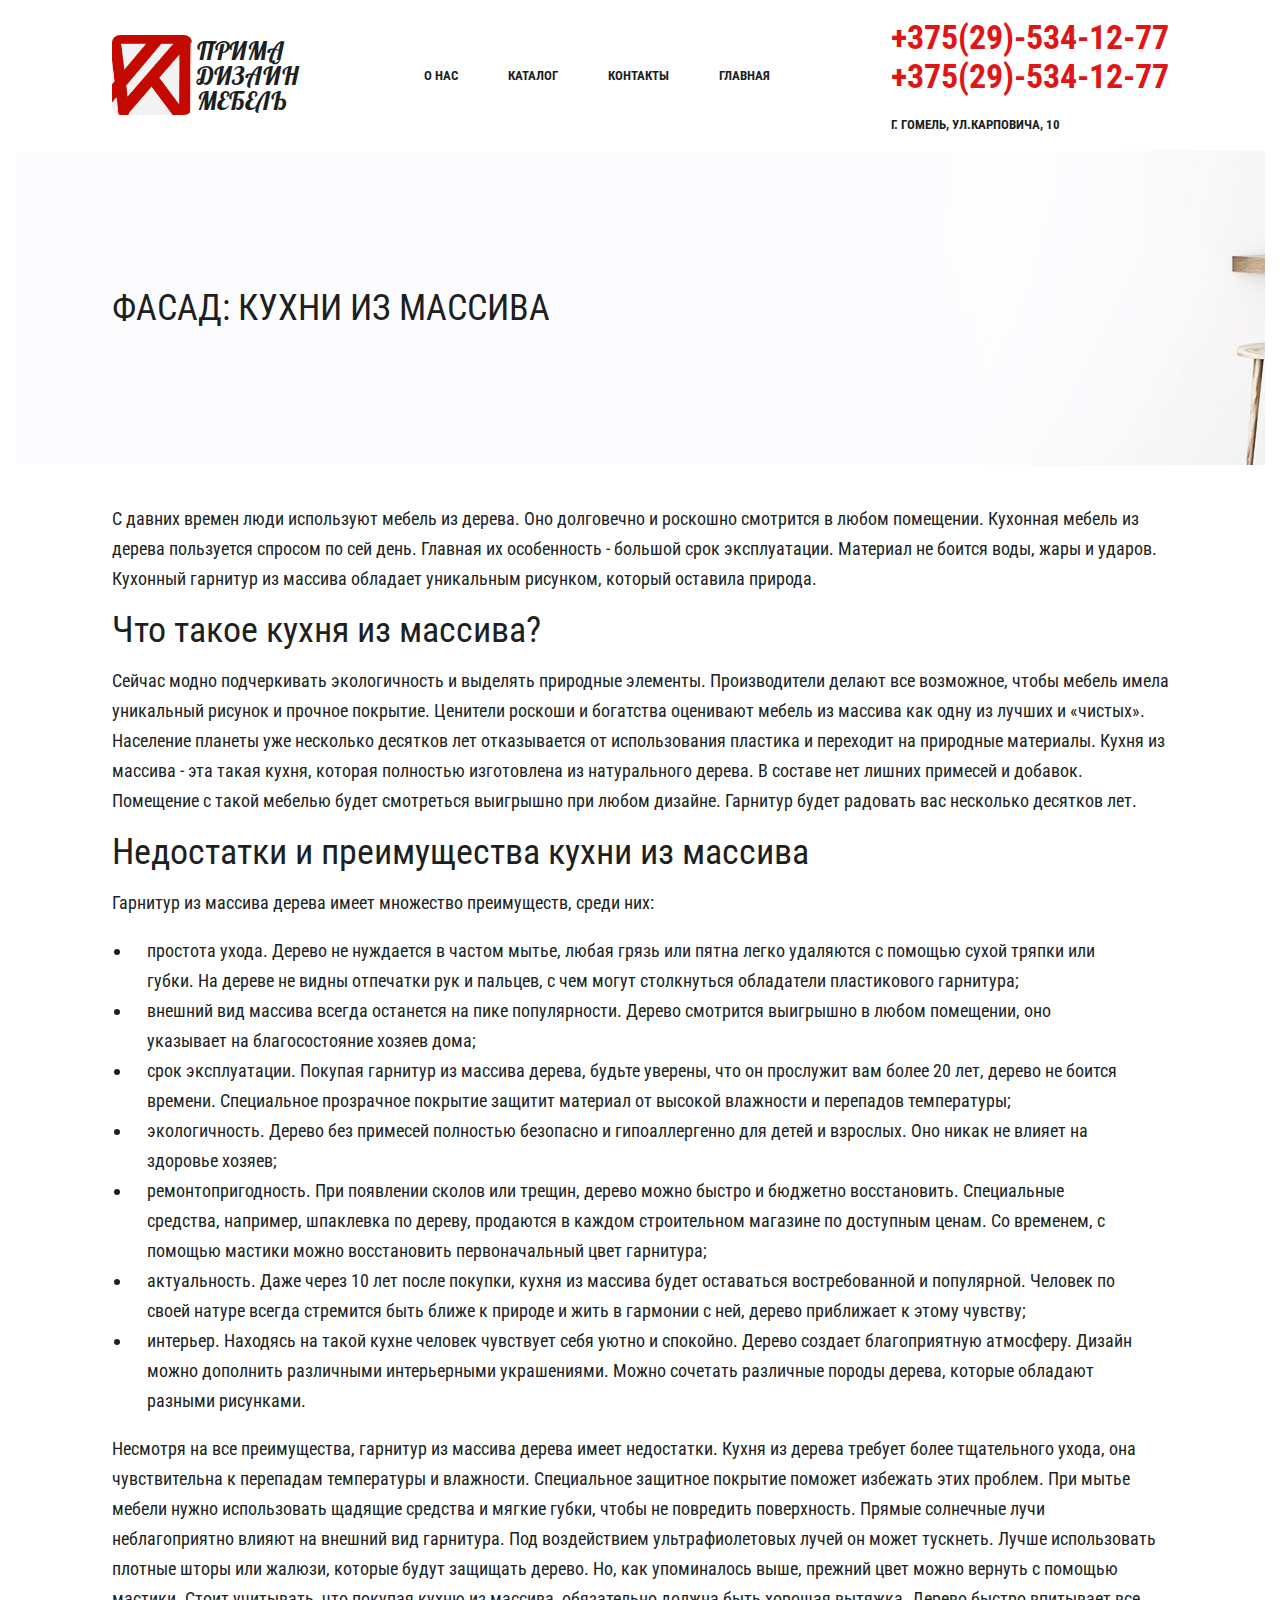
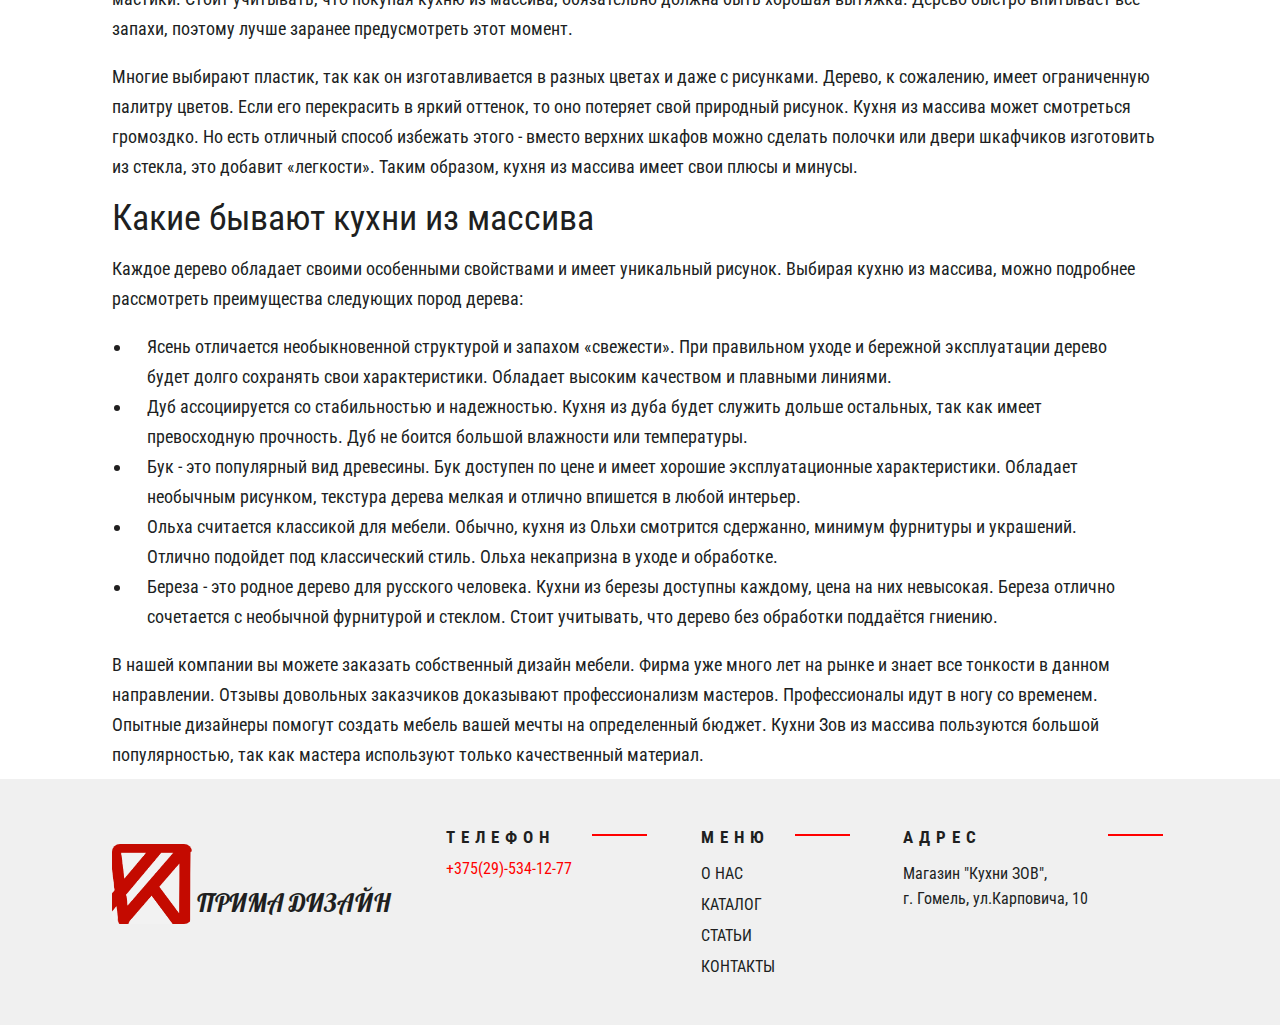
<file: kitchenMassiv.html>
<!DOCTYPE html>
<html lang="en">

<head>
  <meta charset="UTF-8">
  <meta http-equiv="X-UA-Compatible" content="IE=edge">
  <meta name="viewport" content="width=device-width, initial-scale=1.0">
  <link rel="stylesheet" href="css/style.css">
  <link href="https://fonts.googleapis.com/css2?family=Lobster&display=swap" rel="stylesheet">
  <link href="https://fonts.googleapis.com/css2?family=Roboto+Condensed:wght@300;400;700&display=swap" rel="stylesheet">
  <title>Document</title>
</head>

<body>
  <div class="wrapper">
    <header class="header">
      <div class="header__container">
        <div class="header__menu menu">
          <div class="menu__block-icon">
            <img class="menu__icon icon-menu" src="img/logo.png">
            <h1 class="menu__title">
              ПРИМА<br>ДИЗАЙН<br>МЕБЕЛЬ
            </h1>
          </div>
          <nav class="menu__body">
            <ul class="menu__list">
              <li class="menu__item"><a href="" class="menu__link">О НАС</a></li>
              <li class="menu__item"><a href="" class="menu__link">КАТАЛОГ</a></li>
              <li class="menu__item"><a href="" class="menu__link">КОНТАКТЫ</a></li>
              <li class="menu__item"><a href="index.html" class="menu__link">ГЛАВНАЯ</a></li>
            </ul>
          </nav>
          <div class="menu__contacts contacts">
            <a class="contacts__tel" href="tel:+375295341277">+375(29)-534-12-77</a>
            <a class="contacts__tel" href="tel:+375295341277">+375(29)-534-12-77</a>
            <p class="contacts__text">Г. ГОМЕЛЬ, УЛ.КАРПОВИЧА, 10</p>
          </div>
        </div>
      </div>
    </header>
    <main class="main">
      <section class="massiv">
        <div class="massiv__max-width-container">
          <div class="massiv__block-content content-block-massiv">
            <div class="content-block-massiv__block-tittle">
              <h2 class="content-block-massiv__tittle">
                ФАСАД: КУХНИ ИЗ МАССИВА
              </h2>
            </div>
            <p class="content-block-massiv__paragraph">
              С давних времен люди используют мебель из дерева. Оно долговечно и роскошно смотрится в любом помещении.
              Кухонная мебель из дерева пользуется спросом по сей день. Главная их особенность - большой срок
              эксплуатации. Материал не боится воды, жары и ударов. Кухонный гарнитур из массива обладает уникальным
              рисунком, который оставила природа.
            </p>
            <h2 class="content-block-massiv__tittle">
              Что такое кухня из массива?
            </h2>
            <p class="content-block-massiv__paragraph">
              Сейчас модно подчеркивать экологичность и выделять природные элементы. Производители делают все возможное,
              чтобы мебель имела уникальный рисунок и прочное покрытие. Ценители роскоши и богатства оценивают мебель из
              массива как одну из лучших и «чистых». Население планеты уже несколько десятков лет отказывается от
              использования пластика и переходит на природные материалы. Кухня из массива - эта такая кухня, которая
              полностью изготовлена из натурального дерева. В составе нет лишних примесей и добавок. Помещение с такой
              мебелью будет смотреться выигрышно при любом дизайне. Гарнитур будет радовать вас несколько десятков лет.
            </p>
            <h2 class="content-block-massiv__tittle">
              Недостатки и преимущества кухни из массива
            </h2>
            <p class="content-block-massiv__paragraph">
              Гарнитур из массива дерева имеет множество преимуществ, среди них:
            </p>
            <ul class="content-block-massiv__kitchen-list">
              <li class="content-block-massiv__kitchen-item">
                простота ухода. Дерево не нуждается в частом мытье, любая грязь или пятна легко удаляются с помощью
                сухой тряпки или губки. На дереве не видны отпечатки рук и пальцев, с чем могут столкнуться обладатели
                пластикового гарнитура;
              </li>
              <li class="content-block-massiv__kitchen-item">
                внешний вид массива всегда останется на пике популярности. Дерево смотрится выигрышно в любом помещении,
                оно указывает на благосостояние хозяев дома;
              </li>
              <li class="content-block-massiv__kitchen-item">
                срок эксплуатации. Покупая гарнитур из массива дерева, будьте уверены, что он прослужит вам более 20
                лет, дерево не боится времени. Специальное прозрачное покрытие защитит материал от высокой влажности и
                перепадов температуры;
              </li>
              <li class="content-block-massiv__kitchen-item">
                экологичность. Дерево без примесей полностью безопасно и гипоаллергенно для детей и взрослых. Оно никак
                не влияет на здоровье хозяев;
              </li>
              <li class="content-block-massiv__kitchen-item">
                ремонтопригодность. При появлении сколов или трещин, дерево можно быстро и бюджетно восстановить.
                Специальные средства, например, шпаклевка по дереву, продаются в каждом строительном магазине по
                доступным ценам. Со временем, с помощью мастики можно восстановить первоначальный цвет гарнитура;
              </li>
              <li class="content-block-massiv__kitchen-item">
                актуальность. Даже через 10 лет после покупки, кухня из массива будет оставаться востребованной и
                популярной. Человек по своей натуре всегда стремится быть ближе к природе и жить в гармонии с ней,
                дерево приближает к этому чувству;
              </li>
              <li class="content-block-massiv__kitchen-item">
                интерьер. Находясь на такой кухне человек чувствует себя уютно и спокойно. Дерево создает благоприятную
                атмосферу. Дизайн можно дополнить различными интерьерными украшениями. Можно сочетать различные породы
                дерева, которые обладают разными рисунками.
              </li>
            </ul>
            <p class="content-block-massiv__paragraph">
              Несмотря на все преимущества, гарнитур из массива дерева имеет недостатки. Кухня из дерева требует более
              тщательного ухода, она чувствительна к перепадам температуры и влажности. Специальное защитное покрытие
              поможет избежать этих проблем. При мытье мебели нужно использовать щадящие средства и мягкие губки, чтобы
              не повредить поверхность. Прямые солнечные лучи неблагоприятно влияют на внешний вид гарнитура. Под
              воздействием ультрафиолетовых лучей он может тускнеть. Лучше использовать плотные шторы или жалюзи,
              которые будут защищать дерево. Но, как упоминалось выше, прежний цвет можно вернуть с помощью мастики.
              Стоит учитывать, что покупая кухню из массива, обязательно должна быть хорошая вытяжка. Дерево быстро
              впитывает все запахи, поэтому лучше заранее предусмотреть этот момент.
            </p>
            <p class="content-block-massiv__paragraph">
              Многие выбирают пластик, так как он изготавливается в разных цветах и даже с рисунками. Дерево, к
              сожалению, имеет ограниченную палитру цветов. Если его перекрасить в яркий оттенок, то оно потеряет свой
              природный рисунок. Кухня из массива может смотреться громоздко. Но есть отличный способ избежать этого -
              вместо верхних шкафов можно сделать полочки или двери шкафчиков изготовить из стекла, это добавит
              «легкости». Таким образом, кухня из массива имеет свои плюсы и минусы.
            </p>
            <h2 class="content-block-massiv__tittle">
              Какие бывают кухни из массива
            </h2>
            <p class="content-block-massiv__paragraph">
              Каждое дерево обладает своими особенными свойствами и имеет уникальный рисунок. Выбирая кухню из массива,
              можно подробнее рассмотреть преимущества следующих пород дерева:
            </p>
            <ul class="content-block-massiv__kitchen-list">
              <li class="content-block-massiv__kitchen-item">
                Ясень отличается необыкновенной структурой и запахом «свежести». При правильном уходе и бережной
                эксплуатации дерево будет долго сохранять свои характеристики. Обладает высоким качеством и плавными
                линиями.
              </li>
              <li class="content-block-massiv__kitchen-item">
                Дуб ассоциируется со стабильностью и надежностью. Кухня из дуба будет служить дольше остальных, так как
                имеет превосходную прочность. Дуб не боится большой влажности или температуры.
              </li>
              <li class="content-block-massiv__kitchen-item">
                Бук - это популярный вид древесины. Бук доступен по цене и имеет хорошие эксплуатационные
                характеристики. Обладает необычным рисунком, текстура дерева мелкая и отлично впишется в любой интерьер.
              </li>
              <li class="content-block-massiv__kitchen-item">
                Ольха считается классикой для мебели. Обычно, кухня из Ольхи смотрится сдержанно, минимум фурнитуры и
                украшений. Отлично подойдет под классический стиль. Ольха некапризна в уходе и обработке.
              </li>
              <li class="content-block-massiv__kitchen-item">
                Береза - это родное дерево для русского человека. Кухни из березы доступны каждому, цена на них
                невысокая. Береза отлично сочетается с необычной фурнитурой и стеклом. Стоит учитывать, что дерево без
                обработки поддаётся гниению.
              </li>
            </ul>
            <p class="content-block-massiv__paragraph">
              В нашей компании вы можете заказать собственный дизайн мебели. Фирма уже много лет на рынке и знает все
              тонкости в данном направлении. Отзывы довольных заказчиков доказывают профессионализм мастеров.
              Профессионалы идут в ногу со временем. Опытные дизайнеры помогут создать мебель вашей мечты на
              определенный бюджет. Кухни Зов из массива пользуются большой популярностью, так как мастера используют
              только качественный материал.
            </p>
          </div>
        </div>
      </section>
    </main>
    <footer class="footer">
      <div class="footer__container">
        <div class="footer__content-block content-block-footer">
          <div class="content-block-footer__logo">
            <img class="content-block-footer__logo-img icon-menu" src="img/logo.png" alt="logo">
            <h2 class="content-block-footer__tittle">
              ПРИМА ДИЗАЙН
            </h2>
          </div>
          <div class="content-block-footer__phone phone-block">
            <div class="phone-block__block">
              <h4 class="phone-block__tittle">
                ТЕЛЕФОН
              </h4>
              <a href="tel:++375295341277" class="phone-block__phone">+375(29)-534-12-77</a>
            </div>
            <div class="phone-block__line redLine"></div>
          </div>
          <div class="content-block-footer__menu">
            <div class="content-block-footer__block-menu menu-footer">
              <h2 class="menu-footer__tittle">
                МЕНЮ
              </h2>
              <nav class="menu-footer__body">
                <ul class="menu-footer__list">
                  <li class="menu-footer__item"><a href="" class="menu-footer__link">О НАС</a></li>
                  <li class="menu-footer__item"><a href="" class="menu-footer__link">КАТАЛОГ</a></li>
                  <li class="menu-footer__item"><a href="" class="menu-footer__link">СТАТЬИ</a></li>
                  <li class="menu-footer__item"><a href="" class="menu-footer__link">КОНТАКТЫ</a></li>
                </ul>
              </nav>
            </div>
            <div class="content-block-footer__line redLine"></div>
          </div>
          <div class="content-block-footer__address">
            <div class="content-block-footer__block-address address-block">
              <h2 class="address-block__tittle">
                АДРЕС
              </h2>
              <p class="address-block__paragraph">
                Магазин "Кухни ЗОВ", <br> г. Гомель, ул.Карповича, 10
              </p>
            </div>
            <div class="content-block-footer__line redLine"></div>
          </div>
        </div>
      </div>
    </footer>
  </div>
  <script src="js/script.js"></script>
</body>

</html>
</file>
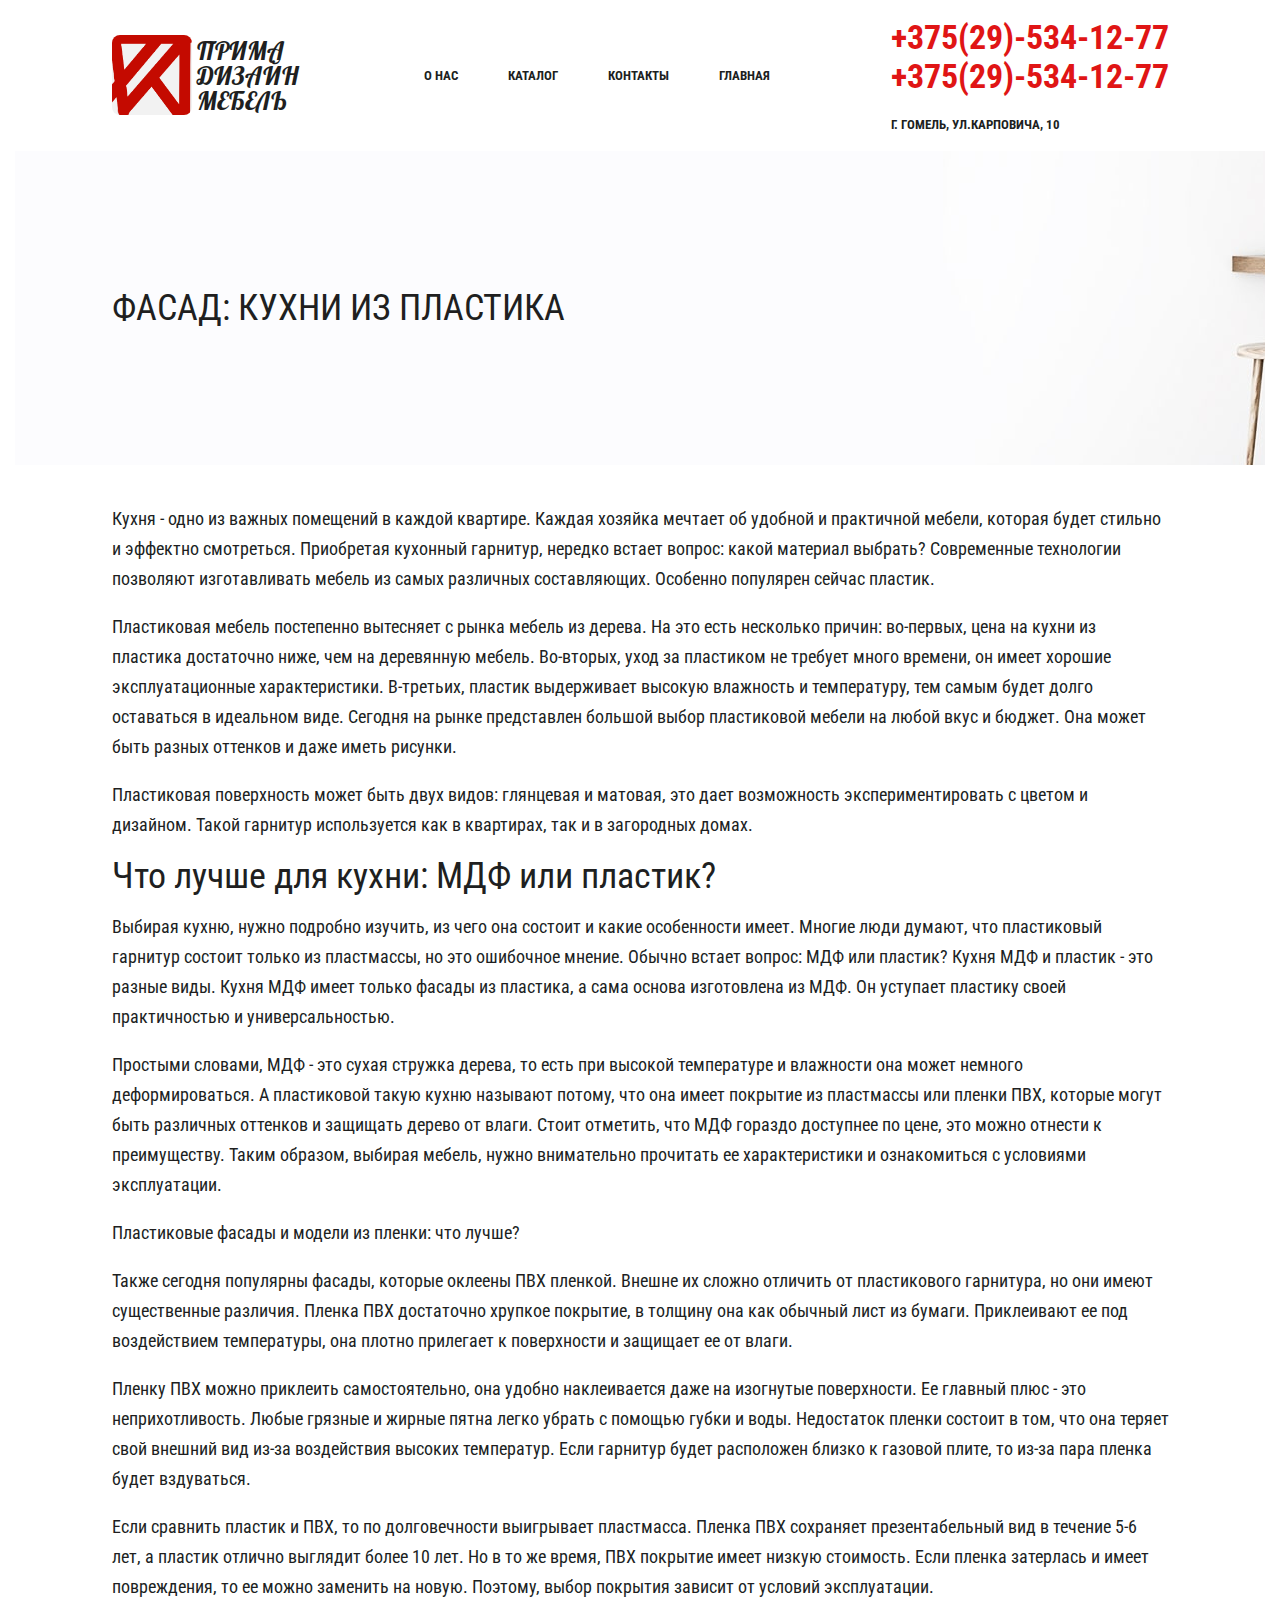
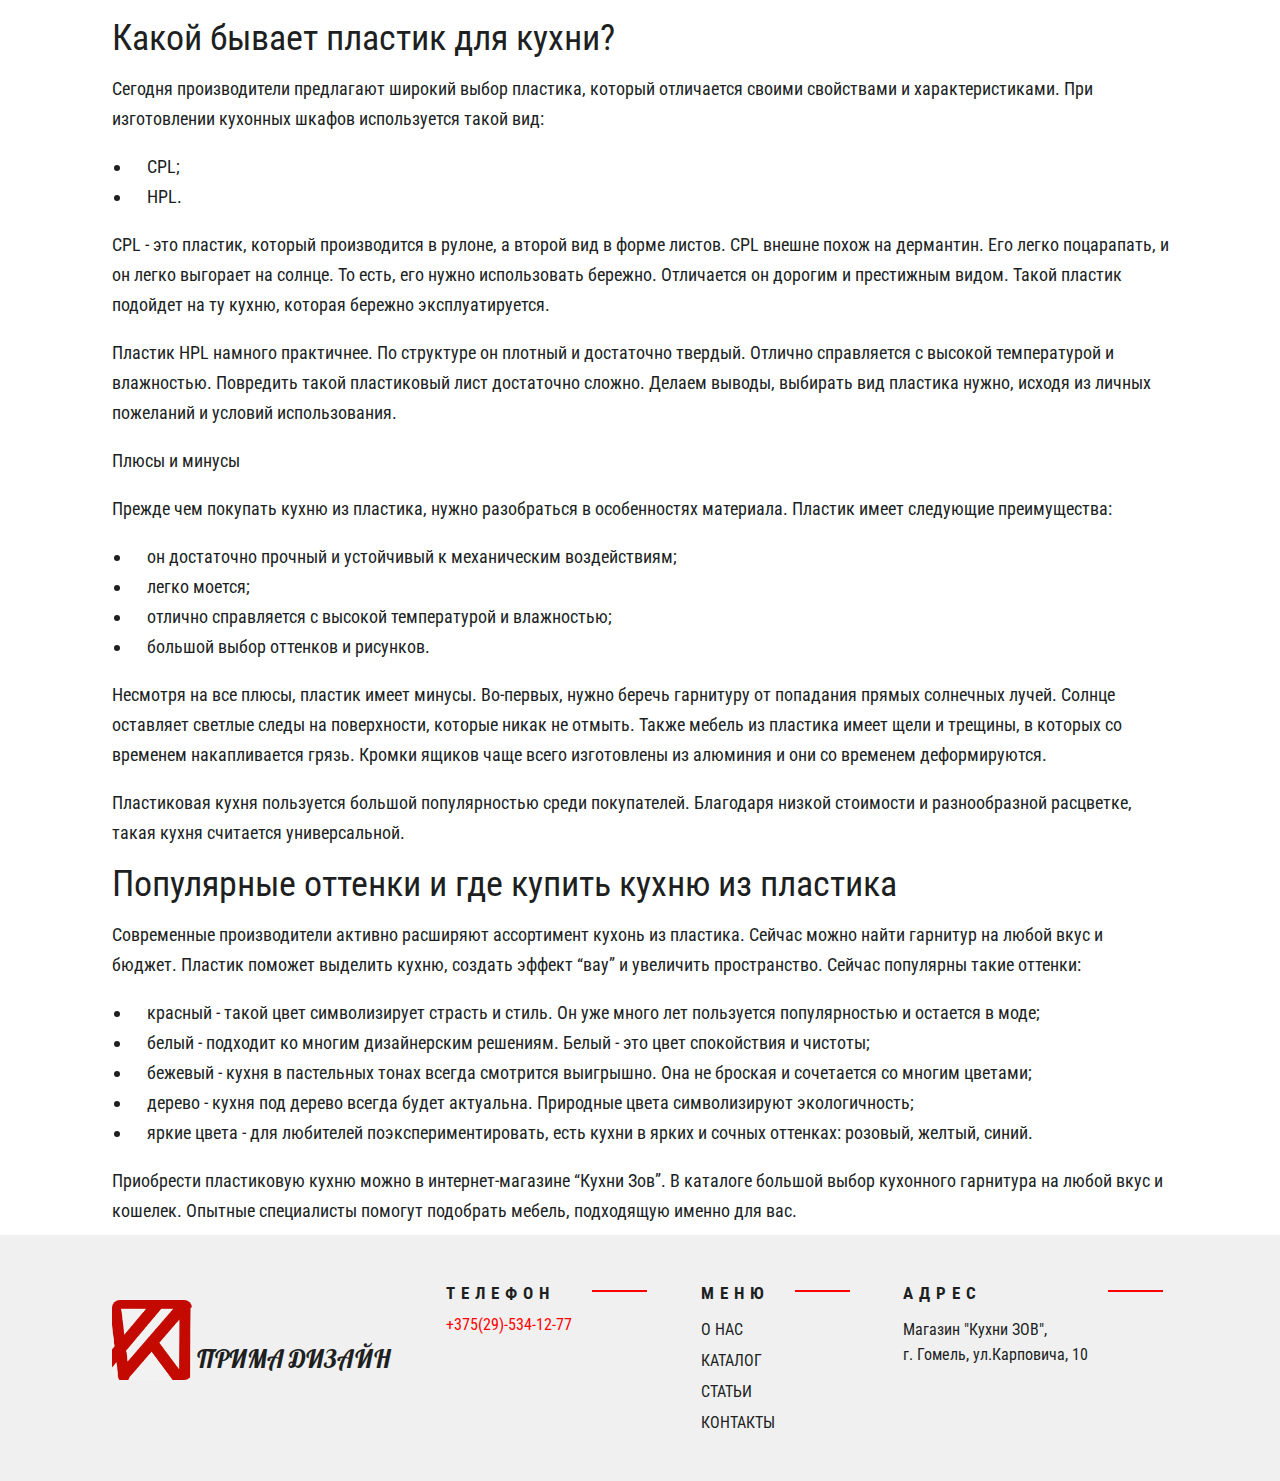
<file: kitchenPlastik.html>
<!DOCTYPE html>
<html lang="en">

<head>
  <meta charset="UTF-8">
  <meta http-equiv="X-UA-Compatible" content="IE=edge">
  <meta name="viewport" content="width=device-width, initial-scale=1.0">
  <link rel="stylesheet" href="css/style.css">
  <link href="https://fonts.googleapis.com/css2?family=Lobster&display=swap" rel="stylesheet">
  <link href="https://fonts.googleapis.com/css2?family=Roboto+Condensed:wght@300;400;700&display=swap" rel="stylesheet">
  <title>Document</title>
</head>

<body>
  <div class="wrapper">
    <header class="header">
      <div class="header__container">
        <div class="header__menu menu">
          <div class="menu__block-icon">
            <img class="menu__icon icon-menu" src="img/logo.png">
            <h1 class="menu__title">
              ПРИМА<br>ДИЗАЙН<br>МЕБЕЛЬ
            </h1>
          </div>
          <nav class="menu__body">
            <ul class="menu__list">
              <li class="menu__item"><a href="" class="menu__link">О НАС</a></li>
              <li class="menu__item"><a href="" class="menu__link">КАТАЛОГ</a></li>
              <li class="menu__item"><a href="" class="menu__link">КОНТАКТЫ</a></li>
              <li class="menu__item"><a href="index.html" class="menu__link">ГЛАВНАЯ</a></li>
            </ul>
          </nav>
          <div class="menu__contacts contacts">
            <a class="contacts__tel" href="tel:+375295341277">+375(29)-534-12-77</a>
            <a class="contacts__tel" href="tel:+375295341277">+375(29)-534-12-77</a>
            <p class="contacts__text">Г. ГОМЕЛЬ, УЛ.КАРПОВИЧА, 10</p>
          </div>
        </div>
      </div>
    </header>
    <main class="main">
      <section class="plastik">
        <div class="plastik__max-width-container">
          <div class="plastik__block-content content-block-plastik">
            <div class="content-block-plastik__block-tittle">
              <h2 class="content-block-plastik__tittle">
                ФАСАД: КУХНИ ИЗ ПЛАСТИКА
              </h2>
            </div>
            <p class="content-block-plastik__paragraph">
              Кухня - одно из важных помещений в каждой квартире. Каждая хозяйка мечтает об удобной и практичной мебели,
              которая будет стильно и эффектно смотреться. Приобретая кухонный гарнитур, нередко встает вопрос: какой
              материал выбрать? Современные технологии позволяют изготавливать мебель из самых различных составляющих.
              Особенно популярен сейчас пластик.
            </p>
            <p class="content-block-plastik__paragraph">
              Пластиковая мебель постепенно вытесняет с рынка мебель из дерева. На это есть несколько причин: во-первых,
              цена на кухни из пластика достаточно ниже, чем на деревянную мебель. Во-вторых, уход за пластиком не
              требует много времени, он имеет хорошие эксплуатационные характеристики. В-третьих, пластик выдерживает
              высокую влажность и температуру, тем самым будет долго оставаться в идеальном виде. Сегодня на рынке
              представлен большой выбор пластиковой мебели на любой вкус и бюджет. Она может быть разных оттенков и даже
              иметь рисунки.
            </p>
            <p class="content-block-plastik__paragraph">
              Пластиковая поверхность может быть двух видов: глянцевая и матовая, это дает возможность
              экспериментировать с цветом и дизайном. Такой гарнитур используется как в квартирах, так и в загородных
              домах.
            </p>
            <h2 class="content-block-plastik__tittle">
              Что лучше для кухни: МДФ или пластик?
            </h2>
            <p class="content-block-plastik__paragraph">
              Выбирая кухню, нужно подробно изучить, из чего она состоит и какие особенности имеет. Многие люди думают,
              что пластиковый гарнитур состоит только из пластмассы, но это ошибочное мнение. Обычно встает вопрос: МДФ
              или пластик? Кухня МДФ и пластик - это разные виды. Кухня МДФ имеет только фасады из пластика, а сама
              основа изготовлена из МДФ. Он уступает пластику своей практичностью и универсальностью.
            </p>
            <p class="content-block-plastik__paragraph">
              Простыми словами, МДФ - это сухая стружка дерева, то есть при высокой температуре и влажности она может
              немного деформироваться. А пластиковой такую кухню называют потому, что она имеет покрытие из пластмассы
              или пленки ПВХ, которые могут быть различных оттенков и защищать дерево от влаги. Стоит отметить, что МДФ
              гораздо доступнее по цене, это можно отнести к преимуществу. Таким образом, выбирая мебель, нужно
              внимательно прочитать ее характеристики и ознакомиться с условиями эксплуатации.
            </p>
            <p class="content-block-plastik__paragraph">
              Пластиковые фасады и модели из пленки: что лучше?
            </p>
            <p class="content-block-plastik__paragraph">
              Также сегодня популярны фасады, которые оклеены ПВХ пленкой. Внешне их сложно отличить от пластикового
              гарнитура, но они имеют существенные различия. Пленка ПВХ достаточно хрупкое покрытие, в толщину она как
              обычный лист из бумаги. Приклеивают ее под воздействием температуры, она плотно прилегает к поверхности и
              защищает ее от влаги.
            </p>
            <p class="content-block-plastik__paragraph">
              Пленку ПВХ можно приклеить самостоятельно, она удобно наклеивается даже на изогнутые поверхности. Ее
              главный плюс - это неприхотливость. Любые грязные и жирные пятна легко убрать с помощью губки и воды.
              Недостаток пленки состоит в том, что она теряет свой внешний вид из-за воздействия высоких температур.
              Если гарнитур будет расположен близко к газовой плите, то из-за пара пленка будет вздуваться.
            </p>
            <p class="content-block-plastik__paragraph">
              Если сравнить пластик и ПВХ, то по долговечности выигрывает пластмасса. Пленка ПВХ сохраняет
              презентабельный вид в течение 5-6 лет, а пластик отлично выглядит более 10 лет. Но в то же время, ПВХ
              покрытие имеет низкую стоимость. Если пленка затерлась и имеет повреждения, то ее можно заменить на новую.
              Поэтому, выбор покрытия зависит от условий эксплуатации.
            </p>
            <h2 class="content-block-plastik__tittle">
              Какой бывает пластик для кухни?
            </h2>
            <p class="content-block-plastik__paragraph">
              Сегодня производители предлагают широкий выбор пластика, который отличается своими свойствами и
              характеристиками. При изготовлении кухонных шкафов используется такой вид:
            </p>
            <ul class="content-block-plastik__kitchen-list">
              <li class="content-block-plastik__kitchen-item">
                CPL;
              </li>
              <li class="content-block-plastik__kitchen-item">
                HPL.
              </li>
            </ul>
            <p class="content-block-plastik__paragraph">
              CPL - это пластик, который производится в рулоне, а второй вид в форме листов. CPL внешне похож на
              дермантин. Его легко поцарапать, и он легко выгорает на солнце. То есть, его нужно использовать бережно.
              Отличается он дорогим и престижным видом. Такой пластик подойдет на ту кухню, которая бережно
              эксплуатируется.
            </p>
            <p class="content-block-plastik__paragraph">
              Пластик HPL намного практичнее. По структуре он плотный и достаточно твердый. Отлично справляется с
              высокой температурой и влажностью. Повредить такой пластиковый лист достаточно сложно. Делаем выводы,
              выбирать вид пластика нужно, исходя из личных пожеланий и условий использования.
            </p>
            <p class="content-block-plastik__paragraph">
              Плюсы и минусы
            </p>
            <p class="content-block-plastik__paragraph">
              Прежде чем покупать кухню из пластика, нужно разобраться в особенностях материала. Пластик имеет следующие
              преимущества:
            </p>
            <ul class="content-block-plastik__kitchen-list">
              <li class="content-block-plastik__kitchen-item">
                он достаточно прочный и устойчивый к механическим воздействиям;
              </li>
              <li class="content-block-plastik__kitchen-item">
                легко моется;
              </li>
              <li class="content-block-plastik__kitchen-item">
                отлично справляется с высокой температурой и влажностью;
              </li>
              <li class="content-block-plastik__kitchen-item">
                большой выбор оттенков и рисунков.
              </li>
            </ul>
            <p class="content-block-plastik__paragraph">
              Несмотря на все плюсы, пластик имеет минусы. Во-первых, нужно беречь гарнитуру от попадания прямых
              солнечных лучей. Солнце оставляет светлые следы на поверхности, которые никак не отмыть. Также мебель из
              пластика имеет щели и трещины, в которых со временем накапливается грязь. Кромки ящиков чаще всего
              изготовлены из алюминия и они со временем деформируются.
            </p>
            <p class="content-block-plastik__paragraph">
              Пластиковая кухня пользуется большой популярностью среди покупателей. Благодаря низкой стоимости и
              разнообразной расцветке, такая кухня считается универсальной.
            </p>
            <h2 class="content-block-plastik__tittle">
              Популярные оттенки и где купить кухню из пластика
            </h2>
            <p class="content-block-plastik__paragraph">
              Современные производители активно расширяют ассортимент кухонь из пластика. Сейчас можно найти гарнитур на
              любой вкус и бюджет. Пластик поможет выделить кухню, создать эффект “вау” и увеличить пространство. Сейчас
              популярны такие оттенки:
            </p>
            <ul class="content-block-plastik__kitchen-list">
              <li class="content-block-plastik__kitchen-item">
                красный - такой цвет символизирует страсть и стиль. Он уже много лет пользуется популярностью и остается
                в моде;
              </li>
              <li class="content-block-plastik__kitchen-item">
                белый - подходит ко многим дизайнерским решениям. Белый - это цвет спокойствия и чистоты;
              </li>
              <li class="content-block-plastik__kitchen-item">
                бежевый - кухня в пастельных тонах всегда смотрится выигрышно. Она не броская и сочетается со многим
                цветами;
              </li>
              <li class="content-block-plastik__kitchen-item">
                дерево - кухня под дерево всегда будет актуальна. Природные цвета символизируют экологичность;
              </li>
              <li class="content-block-plastik__kitchen-item">
                яркие цвета - для любителей поэкспериментировать, есть кухни в ярких и сочных оттенках: розовый, желтый,
                синий.
              </li>
            </ul>
            <p class="content-block-plastik__paragraph">
              Приобрести пластиковую кухню можно в интернет-магазине “Кухни Зов”. В каталоге большой выбор кухонного
              гарнитура на любой вкус и кошелек. Опытные специалисты помогут подобрать мебель, подходящую именно для
              вас.
            </p>
          </div>
        </div>
      </section>
    </main>
    <footer class="footer">
      <div class="footer__container">
        <div class="footer__content-block content-block-footer">
          <div class="content-block-footer__logo">
            <img class="content-block-footer__logo-img icon-menu" src="img/logo.png" alt="logo">
            <h2 class="content-block-footer__tittle">
              ПРИМА ДИЗАЙН
            </h2>
          </div>
          <div class="content-block-footer__phone phone-block">
            <div class="phone-block__block">
              <h4 class="phone-block__tittle">
                ТЕЛЕФОН
              </h4>
              <a href="tel:++375295341277" class="phone-block__phone">+375(29)-534-12-77</a>
            </div>
            <div class="phone-block__line redLine"></div>
          </div>
          <div class="content-block-footer__menu">
            <div class="content-block-footer__block-menu menu-footer">
              <h2 class="menu-footer__tittle">
                МЕНЮ
              </h2>
              <nav class="menu-footer__body">
                <ul class="menu-footer__list">
                  <li class="menu-footer__item"><a href="" class="menu-footer__link">О НАС</a></li>
                  <li class="menu-footer__item"><a href="" class="menu-footer__link">КАТАЛОГ</a></li>
                  <li class="menu-footer__item"><a href="" class="menu-footer__link">СТАТЬИ</a></li>
                  <li class="menu-footer__item"><a href="" class="menu-footer__link">КОНТАКТЫ</a></li>
                </ul>
              </nav>
            </div>
            <div class="content-block-footer__line redLine"></div>
          </div>
          <div class="content-block-footer__address">
            <div class="content-block-footer__block-address address-block">
              <h2 class="address-block__tittle">
                АДРЕС
              </h2>
              <p class="address-block__paragraph">
                Магазин "Кухни ЗОВ", <br> г. Гомель, ул.Карповича, 10
              </p>
            </div>
            <div class="content-block-footer__line redLine"></div>
          </div>
        </div>
      </div>
    </footer>
  </div>
  <script src="js/script.js"></script>
</body>

</html>
</file>
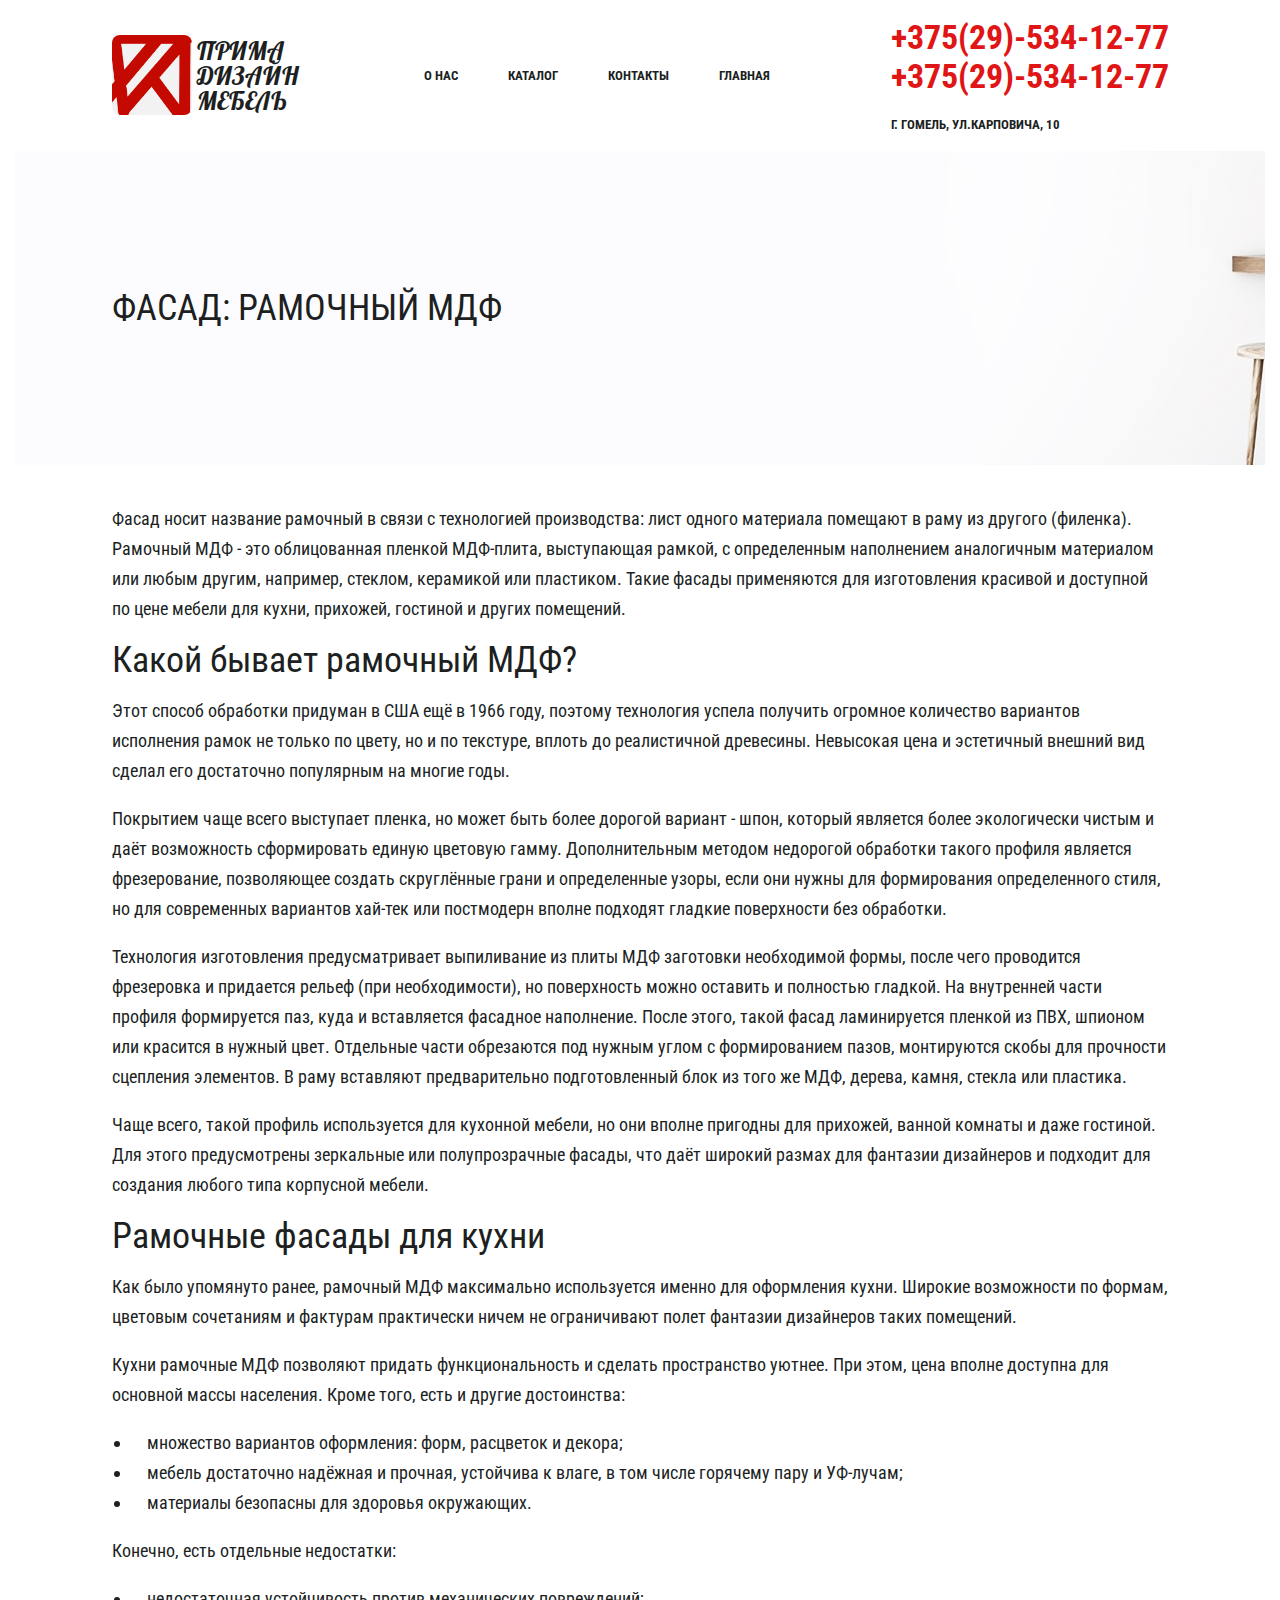
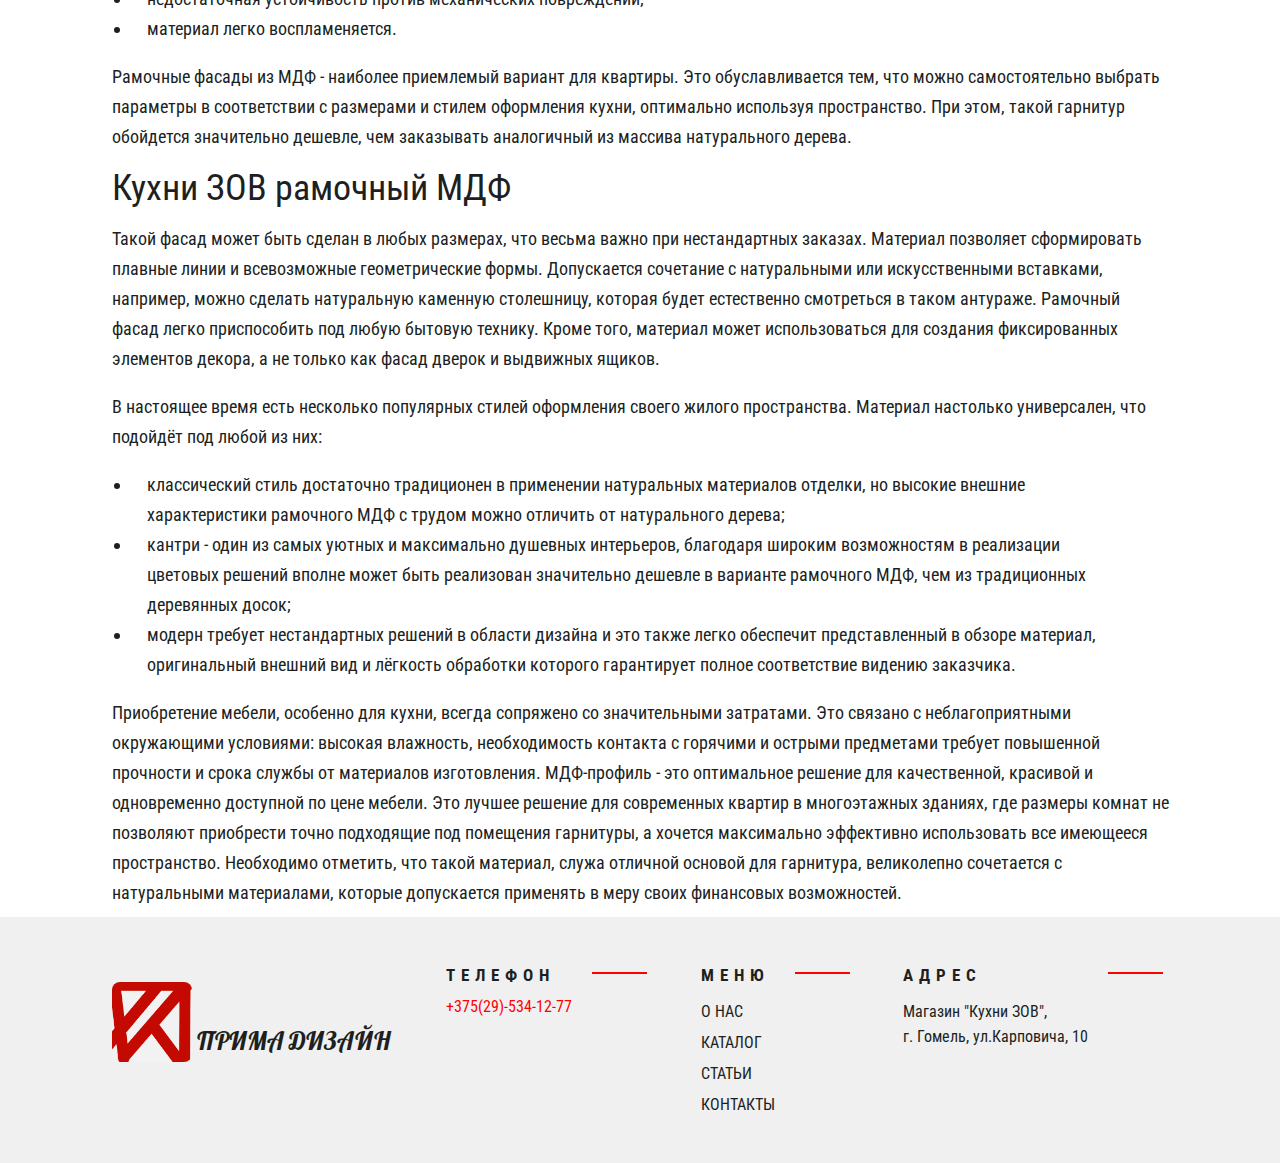
<file: kitchenRamMDF.html>
<!DOCTYPE html>
<html lang="en">

<head>
  <meta charset="UTF-8">
  <meta http-equiv="X-UA-Compatible" content="IE=edge">
  <meta name="viewport" content="width=device-width, initial-scale=1.0">
  <link rel="stylesheet" href="css/style.css">
  <link href="https://fonts.googleapis.com/css2?family=Lobster&display=swap" rel="stylesheet">
  <link href="https://fonts.googleapis.com/css2?family=Roboto+Condensed:wght@300;400;700&display=swap" rel="stylesheet">
  <title>Document</title>
</head>

<body>
  <div class="wrapper">
    <header class="header">
      <div class="header__container">
        <div class="header__menu menu">
          <div class="menu__block-icon">
            <img class="menu__icon icon-menu" src="img/logo.png">
            <h1 class="menu__title">
              ПРИМА<br>ДИЗАЙН<br>МЕБЕЛЬ
            </h1>
          </div>
          <nav class="menu__body">
            <ul class="menu__list">
              <li class="menu__item"><a href="" class="menu__link">О НАС</a></li>
              <li class="menu__item"><a href="" class="menu__link">КАТАЛОГ</a></li>
              <li class="menu__item"><a href="" class="menu__link">КОНТАКТЫ</a></li>
              <li class="menu__item"><a href="index.html" class="menu__link">ГЛАВНАЯ</a></li>
            </ul>
          </nav>
          <div class="menu__contacts contacts">
            <a class="contacts__tel" href="tel:+375295341277">+375(29)-534-12-77</a>
            <a class="contacts__tel" href="tel:+375295341277">+375(29)-534-12-77</a>
            <p class="contacts__text">Г. ГОМЕЛЬ, УЛ.КАРПОВИЧА, 10</p>
          </div>
        </div>
      </div>
    </header>
    <main class="main">
      <section class="ramMdf">
        <div class="ramMdf__max-width-container">
          <div class="ramMdf__block-content content-block-ramMdf">
            <div class="content-block-ramMdf__block-tittle">
              <h2 class="content-block-ramMdf__tittle">
                ФАСАД: РАМОЧНЫЙ МДФ
              </h2>
            </div>
            <p class="content-block-ramMdf__paragraph">
              Фасад носит название рамочный в связи с технологией производства: лист одного материала помещают в раму из
              другого (филенка). Рамочный МДФ - это облицованная пленкой МДФ-плита, выступающая рамкой, с определенным
              наполнением аналогичным материалом или любым другим, например, стеклом, керамикой или пластиком. Такие
              фасады применяются для изготовления красивой и доступной по цене мебели для кухни, прихожей, гостиной и
              других помещений.
            </p>
            <h2 class="content-block-ramMdf__tittle">
              Какой бывает рамочный МДФ?
            </h2>
            <p class="content-block-ramMdf__paragraph">
              Этот способ обработки придуман в США ещё в 1966 году, поэтому технология успела получить огромное
              количество вариантов исполнения рамок не только по цвету, но и по текстуре, вплоть до реалистичной
              древесины. Невысокая цена и эстетичный внешний вид сделал его достаточно популярным на многие годы.
            </p>
            <p class="content-block-ramMdf__paragraph">
              Покрытием чаще всего выступает пленка, но может быть более дорогой вариант - шпон, который является более
              экологически чистым и даёт возможность сформировать единую цветовую гамму. Дополнительным методом
              недорогой обработки такого профиля является фрезерование, позволяющее создать скруглённые грани и
              определенные узоры, если они нужны для формирования определенного стиля, но для современных вариантов
              хай-тек или постмодерн вполне подходят гладкие поверхности без обработки.
            </p>
            <p class="content-block-ramMdf__paragraph">
              Технология изготовления предусматривает выпиливание из плиты МДФ заготовки необходимой формы, после чего
              проводится фрезеровка и придается рельеф (при необходимости), но поверхность можно оставить и полностью
              гладкой. На внутренней части профиля формируется паз, куда и вставляется фасадное наполнение. После этого,
              такой фасад ламинируется пленкой из ПВХ, шпионом или красится в нужный цвет. Отдельные части обрезаются
              под нужным углом с формированием пазов, монтируются скобы для прочности сцепления элементов. В раму
              вставляют предварительно подготовленный блок из того же МДФ, дерева, камня, стекла или пластика.
            </p>
            <p class="content-block-ramMdf__paragraph">
              Чаще всего, такой профиль используется для кухонной мебели, но они вполне пригодны для прихожей, ванной
              комнаты и даже гостиной. Для этого предусмотрены зеркальные или полупрозрачные фасады, что даёт широкий
              размах для фантазии дизайнеров и подходит для создания любого типа корпусной мебели.
            </p>
            <h2 class="content-block-ramMdf__tittle">
              Рамочные фасады для кухни
            </h2>
            <p class="content-block-ramMdf__paragraph">
              Как было упомянуто ранее, рамочный МДФ максимально используется именно для оформления кухни. Широкие
              возможности по формам, цветовым сочетаниям и фактурам практически ничем не ограничивают полет фантазии
              дизайнеров таких помещений.
            </p>
            <p class="content-block-ramMdf__paragraph">
              Кухни рамочные МДФ позволяют придать функциональность и сделать пространство уютнее. При этом, цена вполне
              доступна для основной массы населения. Кроме того, есть и другие достоинства:
            </p>
            <ul class="content-block-ramMdf__kitchen-list">
              <li class="content-block-ramMdf__kitchen-item">
                множество вариантов оформления: форм, расцветок и декора;
              </li>
              <li class="content-block-ramMdf__kitchen-item">
                мебель достаточно надёжная и прочная, устойчива к влаге, в том числе горячему пару и УФ-лучам;
              </li>
              <li class="content-block-ramMdf__kitchen-item">
                материалы безопасны для здоровья окружающих.
              </li>
            </ul>
            <p class="content-block-ramMdf__paragraph">
              Конечно, есть отдельные недостатки:
            </p>
            <ul class="content-block-ramMdf__kitchen-list">
              <li class="content-block-ramMdf__kitchen-item">
                недостаточная устойчивость против механических повреждений;
              </li>
              <li class="content-block-ramMdf__kitchen-item">
                материал легко воспламеняется.
              </li>
            </ul>
            <p class="content-block-ramMdf__paragraph">
              Рамочные фасады из МДФ - наиболее приемлемый вариант для квартиры. Это обуславливается тем, что можно
              самостоятельно выбрать параметры в соответствии с размерами и стилем оформления кухни, оптимально
              используя пространство. При этом, такой гарнитур обойдется значительно дешевле, чем заказывать аналогичный
              из массива натурального дерева.
            </p>
            <h2 class="content-block-ramMdf__tittle">
              Кухни ЗОВ рамочный МДФ
            </h2>
            <p class="content-block-ramMdf__paragraph">
              Такой фасад может быть сделан в любых размерах, что весьма важно при нестандартных заказах. Материал
              позволяет сформировать плавные линии и всевозможные геометрические формы. Допускается сочетание с
              натуральными или искусственными вставками, например, можно сделать натуральную каменную столешницу,
              которая будет естественно смотреться в таком антураже. Рамочный фасад легко приспособить под любую бытовую
              технику. Кроме того, материал может использоваться для создания фиксированных элементов декора, а не
              только как фасад дверок и выдвижных ящиков.
            </p>
            <p class="content-block-ramMdf__paragraph">
              В настоящее время есть несколько популярных стилей оформления своего жилого пространства. Материал
              настолько универсален, что подойдёт под любой из них:
            </p>
            <ul class="content-block-ramMdf__kitchen-list">
              <li class="content-block-ramMdf__kitchen-item">
                классический стиль достаточно традиционен в применении натуральных материалов отделки, но высокие
                внешние характеристики рамочного МДФ с трудом можно отличить от натурального дерева;
              </li>
              <li class="content-block-ramMdf__kitchen-item">
                кантри - один из самых уютных и максимально душевных интерьеров, благодаря широким возможностям в
                реализации цветовых решений вполне может быть реализован значительно дешевле в варианте рамочного МДФ,
                чем из традиционных деревянных досок;
              </li>
              <li class="content-block-ramMdf__kitchen-item">
                модерн требует нестандартных решений в области дизайна и это также легко обеспечит представленный в
                обзоре материал, оригинальный внешний вид и лёгкость обработки которого гарантирует полное соответствие
                видению заказчика.
              </li>
            </ul>
            <p class="content-block-ramMdf__paragraph">
              Приобретение мебели, особенно для кухни, всегда сопряжено со значительными затратами. Это связано с
              неблагоприятными окружающими условиями: высокая влажность, необходимость контакта с горячими и острыми
              предметами требует повышенной прочности и срока службы от материалов изготовления. МДФ-профиль - это
              оптимальное решение для качественной, красивой и одновременно доступной по цене мебели. Это лучшее решение
              для современных квартир в многоэтажных зданиях, где размеры комнат не позволяют приобрести точно
              подходящие под помещения гарнитуры, а хочется максимально эффективно использовать все имеющееся
              пространство. Необходимо отметить, что такой материал, служа отличной основой для гарнитура, великолепно
              сочетается с натуральными материалами, которые допускается применять в меру своих финансовых возможностей.
            </p>
          </div>
        </div>
      </section>
    </main>
    <footer class="footer">
      <div class="footer__container">
        <div class="footer__content-block content-block-footer">
          <div class="content-block-footer__logo">
            <img class="content-block-footer__logo-img icon-menu" src="img/logo.png" alt="logo">
            <h2 class="content-block-footer__tittle">
              ПРИМА ДИЗАЙН
            </h2>
          </div>
          <div class="content-block-footer__phone phone-block">
            <div class="phone-block__block">
              <h4 class="phone-block__tittle">
                ТЕЛЕФОН
              </h4>
              <a href="tel:++375295341277" class="phone-block__phone">+375(29)-534-12-77</a>
            </div>
            <div class="phone-block__line redLine"></div>
          </div>
          <div class="content-block-footer__menu">
            <div class="content-block-footer__block-menu menu-footer">
              <h2 class="menu-footer__tittle">
                МЕНЮ
              </h2>
              <nav class="menu-footer__body">
                <ul class="menu-footer__list">
                  <li class="menu-footer__item"><a href="" class="menu-footer__link">О НАС</a></li>
                  <li class="menu-footer__item"><a href="" class="menu-footer__link">КАТАЛОГ</a></li>
                  <li class="menu-footer__item"><a href="" class="menu-footer__link">СТАТЬИ</a></li>
                  <li class="menu-footer__item"><a href="" class="menu-footer__link">КОНТАКТЫ</a></li>
                </ul>
              </nav>
            </div>
            <div class="content-block-footer__line redLine"></div>
          </div>
          <div class="content-block-footer__address">
            <div class="content-block-footer__block-address address-block">
              <h2 class="address-block__tittle">
                АДРЕС
              </h2>
              <p class="address-block__paragraph">
                Магазин "Кухни ЗОВ", <br> г. Гомель, ул.Карповича, 10
              </p>
            </div>
            <div class="content-block-footer__line redLine"></div>
          </div>
        </div>
      </div>
    </footer>
  </div>
  <script src="js/script.js"></script>
</body>

</html>
</file>
<file: css/style.css>
*,
*::before,
*::after {
  padding: 0;
  margin: 0;
  border: 0;
  -webkit-box-sizing: border-box;
          box-sizing: border-box;
}

a {
  text-decoration: none;
}

img {
  vertical-align: none;
}

h1,
h2,
h3,
h4,
h5,
h6 {
  font-weight: inherit;
  font-size: inherit;
}

html,
body {
  height: 100%;
  line-height: 1;
}

[class*=__container] {
  max-width: 1087px;
  margin: 0 auto;
  padding: 0px 15px;
  /*PC*/
  /*TABLET*/
  /*MOBILE*/
}
@media (max-width: 1087px) {
  [class*=__container] {
    max-width: 970px;
    margin: 0 auto;
  }
}
@media (max-width: 991.98px) {
  [class*=__container] {
    max-width: 750px;
    margin: 0 auto;
  }
}
@media (max-width: 767.98px) {
  [class*=__container] {
    max-width: none;
    margin: 0 auto;
  }
}

body {
  font-family: "Roboto Condensed", sans-serif;
  font-size: 13px;
  color: rgb(32, 31, 31);
}

.header {
  /*PC*/
  /*TABLET*/
  /*MOBILE*/
}
@media (max-width: 1087px) {
  .header {
    max-width: 970px;
    margin: 0 auto;
  }
}
@media (max-width: 991.98px) {
  .header {
    max-width: 750px;
    margin: 0 auto;
  }
}
@media (max-width: 767.98px) {
  .header {
    max-width: none;
    margin: 0 auto;
  }
}

/*===========================================*/
.header__container {
  padding-top: 20px;
  padding-bottom: 20px;
  /*TABLET*/
  /*MOBILE*/
}
@media (max-width: 991.98px) {
  .header__container {
    padding-top: 15px;
    padding-bottom: 15px;
  }
}
@media (max-width: 767.98px) {
  .header__container {
    padding-top: 10px;
    padding-bottom: 10px;
  }
}

.menu {
  display: -webkit-box;
  display: -ms-flexbox;
  display: flex;
  -webkit-box-pack: justify;
      -ms-flex-pack: justify;
          justify-content: space-between;
}

.menu__block-icon {
  display: -webkit-box;
  display: -ms-flexbox;
  display: flex;
}

.icon-menu {
  margin-top: 15px;
  width: 80px;
  height: 80px;
  border-radius: 10%;
  /*TABLET*/
  /*MOBILE*/
}
.icon-menu:hover {
  -webkit-box-shadow: 1px 3px 18px 3px rgba(187, 27, 27, 0.54);
          box-shadow: 1px 3px 18px 3px rgba(187, 27, 27, 0.54);
}
@media (max-width: 991.98px) {
  .icon-menu {
    margin-top: 10px;
    width: 70px;
    height: 70px;
    border-radius: 9%;
  }
}
@media (max-width: 767.98px) {
  .icon-menu {
    margin-top: 5px;
    width: 60px;
    height: 60px;
    border-radius: 8%;
  }
}

.menu__title {
  font-family: "Lobster", cursive;
  font-size: 25px;
  margin-left: 5px;
  margin-right: 5px;
  -ms-flex-item-align: center;
      align-self: center;
}
@media (max-width: 991.98px) {
  .menu__title {
    font-size: 20px;
    margin-left: 4px;
    margin-right: 4px;
  }
}
@media (max-width: 767.98px) {
  .menu__title {
    font-size: 15px;
    margin-left: 3px;
    margin-right: 3px;
  }
}

.menu__body {
  display: -webkit-box;
  display: -ms-flexbox;
  display: flex;
  -webkit-box-align: center;
      -ms-flex-align: center;
          align-items: center;
}

.menu__list {
  display: -webkit-box;
  display: -ms-flexbox;
  display: flex;
  -webkit-box-pack: justify;
      -ms-flex-pack: justify;
          justify-content: space-between;
  gap: 50px;
  list-style: none;
}
@media (max-width: 1087px) {
  .menu__list {
    gap: 40px;
  }
}
@media (max-width: 991.98px) {
  .menu__list {
    gap: 30px;
  }
}
@media (max-width: 767.98px) {
  .menu__list {
    gap: 20px;
  }
}

.menu__link {
  font-weight: 700;
  color: rgb(32, 31, 31);
}
.menu__link:hover {
  color: rgb(224, 21, 21);
}
@media (max-width: 991.98px) {
  .menu__link {
    font-size: 11px;
  }
}
@media (max-width: 767.98px) {
  .menu__link {
    font-size: 9px;
  }
}

.menu__contacts {
  -ms-flex-item-align: center;
      align-self: center;
}

.contacts {
  display: -webkit-box;
  display: -ms-flexbox;
  display: flex;
  -webkit-box-orient: vertical;
  -webkit-box-direction: normal;
      -ms-flex-direction: column;
          flex-direction: column;
  gap: 5px;
}

.contacts__tel {
  font-size: 34px;
  font-weight: 700;
  color: rgb(224, 21, 21);
}
.contacts__tel:hover {
  text-shadow: 1px 1px 2px black, 0 0 1em rgba(34, 23, 23, 0.54);
}
@media (max-width: 991.98px) {
  .contacts__tel {
    font-size: 26px;
  }
}
@media (max-width: 767.98px) {
  .contacts__tel {
    font-size: 18px;
  }
}

.contacts__text {
  margin-top: 20px;
  font-weight: 700;
}
@media (max-width: 991.98px) {
  .contacts__text {
    font-size: 11px;
    margin-top: 15px;
  }
}
@media (max-width: 767.98px) {
  .contacts__text {
    font-size: 9px;
    margin-top: 10px;
  }
}

[class*=__max-width-container] {
  width: 100%;
  padding: 0px 15px;
}

/*-------------------------akril--------------------------*/
.content-block-akril__block-tittle {
  background-image: url(../img/bacgroundImage.jpg);
  padding-top: 130px;
  padding-bottom: 130px;
  margin-bottom: 30px;
}
@media (max-width: 1087px) {
  .content-block-akril__block-tittle {
    padding-top: 110px;
    padding-bottom: 110px;
    margin-bottom: 25px;
  }
}
@media (max-width: 991.98px) {
  .content-block-akril__block-tittle {
    padding-top: 90px;
    padding-bottom: 90px;
    margin-bottom: 20px;
  }
}
@media (max-width: 767.98px) {
  .content-block-akril__block-tittle {
    padding-top: 70px;
    padding-bottom: 70px;
    margin-bottom: 15px;
  }
}

.content-block-akril__tittle {
  font-size: 36px;
  max-width: 1087px;
  margin: 0 auto;
  padding: 9px 15px;
}
@media (max-width: 1087px) {
  .content-block-akril__tittle {
    font-size: 30px;
    max-width: 1087px;
  }
}
@media (max-width: 991.98px) {
  .content-block-akril__tittle {
    font-size: 24px;
    max-width: 991.98px;
    padding: 8px 12px;
  }
}
@media (max-width: 767.98px) {
  .content-block-akril__tittle {
    font-size: 18px;
    max-width: 767.98px;
    padding: 7px 8px;
  }
}

.content-block-akril__paragraph {
  font-size: 18px;
  line-height: 1.6666666667;
  max-width: 1087px;
  margin: 0 auto;
  padding: 9px 15px;
}
@media (max-width: 1087px) {
  .content-block-akril__paragraph {
    font-size: 18px;
    line-height: 1.6666666667;
    max-width: 1087px;
  }
}
@media (max-width: 991.98px) {
  .content-block-akril__paragraph {
    font-size: 16px;
    line-height: 1.75;
    max-width: 991.98px;
    padding: 8px 12px;
  }
}
@media (max-width: 767.98px) {
  .content-block-akril__paragraph {
    font-size: 14px;
    line-height: 1.625;
    max-width: 767.98px;
    padding: 7px 8px;
  }
}

.content-block-akril__kitchen-list {
  max-width: 1087px;
  margin: 0 auto;
  padding: 9px 35px;
}
@media (max-width: 1087px) {
  .content-block-akril__kitchen-list {
    max-width: 1087px;
  }
}
@media (max-width: 991.98px) {
  .content-block-akril__kitchen-list {
    max-width: 991.98px;
    padding: 8px 28px;
  }
}
@media (max-width: 767.98px) {
  .content-block-akril__kitchen-list {
    max-width: 767.98px;
    padding: 7px 22px;
  }
}

.content-block-akril__kitchen-item {
  font-size: 18px;
  line-height: 30px;
  max-width: 1087px;
  margin: 0 auto;
  padding: 0px 15px;
}
@media (max-width: 1087px) {
  .content-block-akril__kitchen-item {
    font-size: 18px;
    line-height: 1.6666666667;
    max-width: 1087px;
  }
}
@media (max-width: 991.98px) {
  .content-block-akril__kitchen-item {
    font-size: 16px;
    line-height: 1.75;
    max-width: 991.98px;
    padding: 0px 12px;
  }
}
@media (max-width: 767.98px) {
  .content-block-akril__kitchen-item {
    font-size: 14px;
    line-height: 1.625;
    max-width: 767.98px;
    padding: 0px 8px;
  }
}

/*-----------------------fenix------------------------------*/
.content-block-fenix__block-tittle {
  background-image: url(../img/bacgroundImage.jpg);
  padding-top: 130px;
  padding-bottom: 130px;
  margin-bottom: 30px;
}
@media (max-width: 1087px) {
  .content-block-fenix__block-tittle {
    padding-top: 110px;
    padding-bottom: 110px;
    margin-bottom: 25px;
  }
}
@media (max-width: 991.98px) {
  .content-block-fenix__block-tittle {
    padding-top: 90px;
    padding-bottom: 90px;
    margin-bottom: 20px;
  }
}
@media (max-width: 767.98px) {
  .content-block-fenix__block-tittle {
    padding-top: 70px;
    padding-bottom: 70px;
    margin-bottom: 15px;
  }
}

.content-block-fenix__tittle {
  font-size: 36px;
  max-width: 1087px;
  margin: 0 auto;
  padding: 9px 15px;
}
@media (max-width: 1087px) {
  .content-block-fenix__tittle {
    font-size: 30px;
    max-width: 1087px;
  }
}
@media (max-width: 991.98px) {
  .content-block-fenix__tittle {
    font-size: 24px;
    max-width: 991.98px;
    padding: 8px 12px;
  }
}
@media (max-width: 767.98px) {
  .content-block-fenix__tittle {
    font-size: 18px;
    max-width: 767.98px;
    padding: 7px 8px;
  }
}

.content-block-fenix__paragraph {
  font-size: 18px;
  line-height: 30px;
  max-width: 1087px;
  margin: 0 auto;
  padding: 9px 15px;
}
@media (max-width: 1087px) {
  .content-block-fenix__paragraph {
    font-size: 18px;
    line-height: 1.6666666667;
    max-width: 1087px;
  }
}
@media (max-width: 991.98px) {
  .content-block-fenix__paragraph {
    font-size: 16px;
    line-height: 1.75;
    max-width: 991.98px;
    padding: 8px 12px;
  }
}
@media (max-width: 767.98px) {
  .content-block-fenix__paragraph {
    font-size: 14px;
    line-height: 1.625;
    max-width: 767.98px;
    padding: 7px 8px;
  }
}

.content-block-fenix__kitchen-list {
  max-width: 1087px;
  margin: 0 auto;
  padding: 9px 35px;
}
@media (max-width: 1087px) {
  .content-block-fenix__kitchen-list {
    max-width: 1087px;
  }
}
@media (max-width: 991.98px) {
  .content-block-fenix__kitchen-list {
    max-width: 991.98px;
    padding: 8px 28px;
  }
}
@media (max-width: 767.98px) {
  .content-block-fenix__kitchen-list {
    max-width: 767.98px;
    padding: 7px 22px;
  }
}

.content-block-fenix__kitchen-item {
  font-size: 18px;
  line-height: 30px;
  max-width: 1087px;
  margin: 0 auto;
  padding: 0px 15px;
}
@media (max-width: 1087px) {
  .content-block-fenix__kitchen-item {
    font-size: 18px;
    line-height: 1.6666666667;
    max-width: 1087px;
  }
}
@media (max-width: 991.98px) {
  .content-block-fenix__kitchen-item {
    font-size: 16px;
    line-height: 1.75;
    max-width: 991.98px;
    padding: 0px 12px;
  }
}
@media (max-width: 767.98px) {
  .content-block-fenix__kitchen-item {
    font-size: 14px;
    line-height: 1.625;
    max-width: 767.98px;
    padding: 0px 8px;
  }
}

/*-----------------------krashMdf-----------------------------*/
.content-block-krashMdf__block-tittle {
  background-image: url(../img/bacgroundImage.jpg);
  padding-top: 130px;
  padding-bottom: 130px;
  margin-bottom: 30px;
}
@media (max-width: 1087px) {
  .content-block-krashMdf__block-tittle {
    padding-top: 110px;
    padding-bottom: 110px;
    margin-bottom: 25px;
  }
}
@media (max-width: 991.98px) {
  .content-block-krashMdf__block-tittle {
    padding-top: 90px;
    padding-bottom: 90px;
    margin-bottom: 20px;
  }
}
@media (max-width: 767.98px) {
  .content-block-krashMdf__block-tittle {
    padding-top: 70px;
    padding-bottom: 70px;
    margin-bottom: 15px;
  }
}

.content-block-krashMdf__tittle {
  font-size: 36px;
  max-width: 1087px;
  margin: 0 auto;
  padding: 9px 15px;
}
@media (max-width: 1087px) {
  .content-block-krashMdf__tittle {
    font-size: 30px;
    max-width: 1087px;
  }
}
@media (max-width: 991.98px) {
  .content-block-krashMdf__tittle {
    font-size: 24px;
    max-width: 991.98px;
    padding: 8px 12px;
  }
}
@media (max-width: 767.98px) {
  .content-block-krashMdf__tittle {
    font-size: 18px;
    max-width: 767.98px;
    padding: 7px 8px;
  }
}

.content-block-krashMdf__paragraph {
  font-size: 18px;
  line-height: 30px;
  max-width: 1087px;
  margin: 0 auto;
  padding: 9px 15px;
}
@media (max-width: 1087px) {
  .content-block-krashMdf__paragraph {
    font-size: 18px;
    line-height: 1.6666666667;
    max-width: 1087px;
  }
}
@media (max-width: 991.98px) {
  .content-block-krashMdf__paragraph {
    font-size: 16px;
    line-height: 1.75;
    max-width: 991.98px;
    padding: 8px 12px;
  }
}
@media (max-width: 767.98px) {
  .content-block-krashMdf__paragraph {
    font-size: 14px;
    line-height: 1.625;
    max-width: 767.98px;
    padding: 7px 8px;
  }
}

.content-block-krashMdf__kitchen-list {
  max-width: 1087px;
  margin: 0 auto;
  padding: 9px 35px;
}
@media (max-width: 1087px) {
  .content-block-krashMdf__kitchen-list {
    max-width: 1087px;
  }
}
@media (max-width: 991.98px) {
  .content-block-krashMdf__kitchen-list {
    max-width: 991.98px;
    padding: 8px 28px;
  }
}
@media (max-width: 767.98px) {
  .content-block-krashMdf__kitchen-list {
    max-width: 767.98px;
    padding: 7px 22px;
  }
}

.content-block-krashMdf__kitchen-item {
  font-size: 18px;
  line-height: 30px;
  max-width: 1087px;
  margin: 0 auto;
  padding: 0px 15px;
}
@media (max-width: 1087px) {
  .content-block-krashMdf__kitchen-item {
    font-size: 18px;
    line-height: 1.6666666667;
    max-width: 1087px;
  }
}
@media (max-width: 991.98px) {
  .content-block-krashMdf__kitchen-item {
    font-size: 16px;
    line-height: 1.75;
    max-width: 991.98px;
    padding: 0px 12px;
  }
}
@media (max-width: 767.98px) {
  .content-block-krashMdf__kitchen-item {
    font-size: 14px;
    line-height: 1.625;
    max-width: 767.98px;
    padding: 0px 8px;
  }
}

/*----------------------------ldsp----------------------------*/
.content-block-ldsp__block-tittle {
  background-image: url(../img/bacgroundImage.jpg);
  padding-top: 130px;
  padding-bottom: 130px;
  margin-bottom: 30px;
}
@media (max-width: 1087px) {
  .content-block-ldsp__block-tittle {
    padding-top: 110px;
    padding-bottom: 110px;
    margin-bottom: 25px;
  }
}
@media (max-width: 991.98px) {
  .content-block-ldsp__block-tittle {
    padding-top: 90px;
    padding-bottom: 90px;
    margin-bottom: 20px;
  }
}
@media (max-width: 767.98px) {
  .content-block-ldsp__block-tittle {
    padding-top: 70px;
    padding-bottom: 70px;
    margin-bottom: 15px;
  }
}

.content-block-ldsp__tittle {
  font-size: 36px;
  max-width: 1087px;
  margin: 0 auto;
  padding: 9px 15px;
}
@media (max-width: 1087px) {
  .content-block-ldsp__tittle {
    font-size: 30px;
    max-width: 1087px;
  }
}
@media (max-width: 991.98px) {
  .content-block-ldsp__tittle {
    font-size: 24px;
    max-width: 991.98px;
    padding: 8px 12px;
  }
}
@media (max-width: 767.98px) {
  .content-block-ldsp__tittle {
    font-size: 18px;
    max-width: 767.98px;
    padding: 7px 8px;
  }
}

.content-block-ldsp__paragraph {
  font-size: 18px;
  line-height: 30px;
  max-width: 1087px;
  margin: 0 auto;
  padding: 9px 15px;
}
@media (max-width: 1087px) {
  .content-block-ldsp__paragraph {
    font-size: 18px;
    line-height: 1.6666666667;
    max-width: 1087px;
  }
}
@media (max-width: 991.98px) {
  .content-block-ldsp__paragraph {
    font-size: 16px;
    line-height: 1.75;
    max-width: 991.98px;
    padding: 8px 12px;
  }
}
@media (max-width: 767.98px) {
  .content-block-ldsp__paragraph {
    font-size: 14px;
    line-height: 1.625;
    max-width: 767.98px;
    padding: 7px 8px;
  }
}

.content-block-ldsp__kitchen-list {
  max-width: 1087px;
  margin: 0 auto;
  padding: 9px 35px;
}
@media (max-width: 1087px) {
  .content-block-ldsp__kitchen-list {
    max-width: 1087px;
  }
}
@media (max-width: 991.98px) {
  .content-block-ldsp__kitchen-list {
    max-width: 991.98px;
    padding: 8px 28px;
  }
}
@media (max-width: 767.98px) {
  .content-block-ldsp__kitchen-list {
    max-width: 767.98px;
    padding: 7px 22px;
  }
}

.content-block-ldsp__kitchen-item {
  font-size: 18px;
  line-height: 30px;
  max-width: 1087px;
  margin: 0 auto;
  padding: 0px 15px;
}
@media (max-width: 1087px) {
  .content-block-ldsp__kitchen-item {
    font-size: 18px;
    line-height: 1.6666666667;
    max-width: 1087px;
  }
}
@media (max-width: 991.98px) {
  .content-block-ldsp__kitchen-item {
    font-size: 16px;
    line-height: 1.75;
    max-width: 991.98px;
    padding: 0px 12px;
  }
}
@media (max-width: 767.98px) {
  .content-block-ldsp__kitchen-item {
    font-size: 14px;
    line-height: 1.625;
    max-width: 767.98px;
    padding: 0px 8px;
  }
}

/*---------------------------massiv---------------------------*/
.content-block-massiv__block-tittle {
  background-image: url(../img/bacgroundImage.jpg);
  padding-top: 130px;
  padding-bottom: 130px;
  margin-bottom: 30px;
}
@media (max-width: 1087px) {
  .content-block-massiv__block-tittle {
    padding-top: 110px;
    padding-bottom: 110px;
    margin-bottom: 25px;
  }
}
@media (max-width: 991.98px) {
  .content-block-massiv__block-tittle {
    padding-top: 90px;
    padding-bottom: 90px;
    margin-bottom: 20px;
  }
}
@media (max-width: 767.98px) {
  .content-block-massiv__block-tittle {
    padding-top: 70px;
    padding-bottom: 70px;
    margin-bottom: 15px;
  }
}

.content-block-massiv__tittle {
  font-size: 36px;
  max-width: 1087px;
  margin: 0 auto;
  padding: 9px 15px;
}
@media (max-width: 1087px) {
  .content-block-massiv__tittle {
    font-size: 30px;
    max-width: 1087px;
  }
}
@media (max-width: 991.98px) {
  .content-block-massiv__tittle {
    font-size: 24px;
    max-width: 991.98px;
    padding: 8px 12px;
  }
}
@media (max-width: 767.98px) {
  .content-block-massiv__tittle {
    font-size: 18px;
    max-width: 767.98px;
    padding: 7px 8px;
  }
}

.content-block-massiv__paragraph {
  font-size: 18px;
  line-height: 30px;
  max-width: 1087px;
  margin: 0 auto;
  padding: 9px 15px;
}
@media (max-width: 1087px) {
  .content-block-massiv__paragraph {
    font-size: 18px;
    line-height: 1.6666666667;
    max-width: 1087px;
  }
}
@media (max-width: 991.98px) {
  .content-block-massiv__paragraph {
    font-size: 16px;
    line-height: 1.75;
    max-width: 991.98px;
    padding: 8px 12px;
  }
}
@media (max-width: 767.98px) {
  .content-block-massiv__paragraph {
    font-size: 14px;
    line-height: 1.625;
    max-width: 767.98px;
    padding: 7px 8px;
  }
}

.content-block-massiv__kitchen-list {
  max-width: 1087px;
  margin: 0 auto;
  padding: 9px 35px;
}
@media (max-width: 1087px) {
  .content-block-massiv__kitchen-list {
    max-width: 1087px;
  }
}
@media (max-width: 991.98px) {
  .content-block-massiv__kitchen-list {
    max-width: 991.98px;
    padding: 8px 28px;
  }
}
@media (max-width: 767.98px) {
  .content-block-massiv__kitchen-list {
    max-width: 767.98px;
    padding: 7px 22px;
  }
}

.content-block-massiv__kitchen-item {
  font-size: 18px;
  line-height: 30px;
  max-width: 1087px;
  margin: 0 auto;
  padding: 0px 15px;
}
@media (max-width: 1087px) {
  .content-block-massiv__kitchen-item {
    font-size: 18px;
    line-height: 1.6666666667;
    max-width: 1087px;
  }
}
@media (max-width: 991.98px) {
  .content-block-massiv__kitchen-item {
    font-size: 16px;
    line-height: 1.75;
    max-width: 991.98px;
    padding: 0px 12px;
  }
}
@media (max-width: 767.98px) {
  .content-block-massiv__kitchen-item {
    font-size: 14px;
    line-height: 1.625;
    max-width: 767.98px;
    padding: 0px 8px;
  }
}

/*-------------------------plastik-----------------------------*/
.content-block-plastik__block-tittle {
  background-image: url(../img/bacgroundImage.jpg);
  padding-top: 130px;
  padding-bottom: 130px;
  margin-bottom: 30px;
}
@media (max-width: 1087px) {
  .content-block-plastik__block-tittle {
    padding-top: 110px;
    padding-bottom: 110px;
    margin-bottom: 25px;
  }
}
@media (max-width: 991.98px) {
  .content-block-plastik__block-tittle {
    padding-top: 90px;
    padding-bottom: 90px;
    margin-bottom: 20px;
  }
}
@media (max-width: 767.98px) {
  .content-block-plastik__block-tittle {
    padding-top: 70px;
    padding-bottom: 70px;
    margin-bottom: 15px;
  }
}

.content-block-plastik__tittle {
  font-size: 36px;
  max-width: 1087px;
  margin: 0 auto;
  padding: 9px 15px;
}
@media (max-width: 1087px) {
  .content-block-plastik__tittle {
    font-size: 30px;
    max-width: 1087px;
  }
}
@media (max-width: 991.98px) {
  .content-block-plastik__tittle {
    font-size: 24px;
    max-width: 991.98px;
    padding: 8px 12px;
  }
}
@media (max-width: 767.98px) {
  .content-block-plastik__tittle {
    font-size: 18px;
    max-width: 767.98px;
    padding: 7px 8px;
  }
}

.content-block-plastik__paragraph {
  font-size: 18px;
  line-height: 30px;
  max-width: 1087px;
  margin: 0 auto;
  padding: 9px 15px;
}
@media (max-width: 1087px) {
  .content-block-plastik__paragraph {
    font-size: 18px;
    line-height: 1.6666666667;
    max-width: 1087px;
  }
}
@media (max-width: 991.98px) {
  .content-block-plastik__paragraph {
    font-size: 16px;
    line-height: 1.75;
    max-width: 991.98px;
    padding: 8px 12px;
  }
}
@media (max-width: 767.98px) {
  .content-block-plastik__paragraph {
    font-size: 14px;
    line-height: 1.625;
    max-width: 767.98px;
    padding: 7px 8px;
  }
}

.content-block-plastik__kitchen-list {
  max-width: 1087px;
  margin: 0 auto;
  padding: 9px 35px;
}
@media (max-width: 1087px) {
  .content-block-plastik__kitchen-list {
    max-width: 1087px;
  }
}
@media (max-width: 991.98px) {
  .content-block-plastik__kitchen-list {
    max-width: 991.98px;
    padding: 8px 28px;
  }
}
@media (max-width: 767.98px) {
  .content-block-plastik__kitchen-list {
    max-width: 767.98px;
    padding: 7px 22px;
  }
}

.content-block-plastik__kitchen-item {
  font-size: 18px;
  line-height: 30px;
  max-width: 1087px;
  margin: 0 auto;
  padding: 0px 15px;
}
@media (max-width: 1087px) {
  .content-block-plastik__kitchen-item {
    font-size: 18px;
    line-height: 1.6666666667;
    max-width: 1087px;
  }
}
@media (max-width: 991.98px) {
  .content-block-plastik__kitchen-item {
    font-size: 16px;
    line-height: 1.75;
    max-width: 991.98px;
    padding: 0px 12px;
  }
}
@media (max-width: 767.98px) {
  .content-block-plastik__kitchen-item {
    font-size: 14px;
    line-height: 1.625;
    max-width: 767.98px;
    padding: 0px 8px;
  }
}

/*---------------------ramMDF--------------------*/
.content-block-ramMdf__block-tittle {
  background-image: url(../img/bacgroundImage.jpg);
  padding-top: 130px;
  padding-bottom: 130px;
  margin-bottom: 30px;
}
@media (max-width: 1087px) {
  .content-block-ramMdf__block-tittle {
    padding-top: 110px;
    padding-bottom: 110px;
    margin-bottom: 25px;
  }
}
@media (max-width: 991.98px) {
  .content-block-ramMdf__block-tittle {
    padding-top: 90px;
    padding-bottom: 90px;
    margin-bottom: 20px;
  }
}
@media (max-width: 767.98px) {
  .content-block-ramMdf__block-tittle {
    padding-top: 70px;
    padding-bottom: 70px;
    margin-bottom: 15px;
  }
}

.content-block-ramMdf__tittle {
  font-size: 36px;
  max-width: 1087px;
  margin: 0 auto;
  padding: 9px 15px;
}
@media (max-width: 1087px) {
  .content-block-ramMdf__tittle {
    font-size: 30px;
    max-width: 1087px;
  }
}
@media (max-width: 991.98px) {
  .content-block-ramMdf__tittle {
    font-size: 24px;
    max-width: 991.98px;
    padding: 8px 12px;
  }
}
@media (max-width: 767.98px) {
  .content-block-ramMdf__tittle {
    font-size: 18px;
    max-width: 767.98px;
    padding: 7px 8px;
  }
}

.content-block-ramMdf__paragraph {
  font-size: 18px;
  line-height: 30px;
  max-width: 1087px;
  margin: 0 auto;
  padding: 9px 15px;
}
@media (max-width: 1087px) {
  .content-block-ramMdf__paragraph {
    font-size: 18px;
    line-height: 1.6666666667;
    max-width: 1087px;
  }
}
@media (max-width: 991.98px) {
  .content-block-ramMdf__paragraph {
    font-size: 16px;
    line-height: 1.75;
    max-width: 991.98px;
    padding: 8px 12px;
  }
}
@media (max-width: 767.98px) {
  .content-block-ramMdf__paragraph {
    font-size: 14px;
    line-height: 1.625;
    max-width: 767.98px;
    padding: 7px 8px;
  }
}

.content-block-ramMdf__kitchen-list {
  max-width: 1087px;
  margin: 0 auto;
  padding: 9px 35px;
}
@media (max-width: 1087px) {
  .content-block-ramMdf__kitchen-list {
    max-width: 1087px;
  }
}
@media (max-width: 991.98px) {
  .content-block-ramMdf__kitchen-list {
    max-width: 991.98px;
    padding: 8px 28px;
  }
}
@media (max-width: 767.98px) {
  .content-block-ramMdf__kitchen-list {
    max-width: 767.98px;
    padding: 7px 22px;
  }
}

.content-block-ramMdf__kitchen-item {
  font-size: 18px;
  line-height: 30px;
  max-width: 1087px;
  margin: 0 auto;
  padding: 0px 15px;
}
@media (max-width: 1087px) {
  .content-block-ramMdf__kitchen-item {
    font-size: 18px;
    line-height: 1.6666666667;
    max-width: 1087px;
  }
}
@media (max-width: 991.98px) {
  .content-block-ramMdf__kitchen-item {
    font-size: 16px;
    line-height: 1.75;
    max-width: 991.98px;
    padding: 0px 12px;
  }
}
@media (max-width: 767.98px) {
  .content-block-ramMdf__kitchen-item {
    font-size: 14px;
    line-height: 1.625;
    max-width: 767.98px;
    padding: 0px 8px;
  }
}

.content-block-catalog__block-menu {
  margin: 20px 0px;
}

.content-block-catalog__list {
  display: -webkit-box;
  display: -ms-flexbox;
  display: flex;
  -webkit-box-pack: center;
      -ms-flex-pack: center;
          justify-content: center;
  gap: 30px;
  list-style: none;
}

.content-block-catalog__link {
  font-size: 36px;
  font-weight: 700;
  color: black;
}

.content-block-catalog__link_red {
  color: red;
}

.content-block-catalog__kitchens-block {
  margin-bottom: 30px;
}

.content-block-catalog__kitchen {
  width: 150px;
  height: 140px;
  border: 3px solid black;
  border-radius: 10%;
}
.content-block-catalog__kitchen:hover {
  width: 550px;
  height: 440px;
}

.content-block-catalog__cupboards-block {
  margin-bottom: 30px;
}

.content-block-catalog__cupboard {
  width: 150px;
  height: 140px;
  border: 3px solid red;
  border-radius: 10%;
}
.content-block-catalog__cupboard:hover {
  width: 550px;
  height: 440px;
}

.footer {
  background-color: rgb(240, 240, 240);
  padding-top: 50px;
  padding-bottom: 50px;
}

.footer__container {
  /*PC*/
  /*TABLET*/
  /*MOBILE*/
}
@media (max-width: 1087px) {
  .footer__container {
    max-width: 970px;
    margin: 0 auto;
  }
}
@media (max-width: 991.98px) {
  .footer__container {
    max-width: 750px;
    margin: 0 auto;
  }
}
@media (max-width: 767.98px) {
  .footer__container {
    max-width: none;
    margin: 0 auto;
  }
}

.content-block-footer {
  display: -webkit-box;
  display: -ms-flexbox;
  display: flex;
  -webkit-box-pack: justify;
      -ms-flex-pack: justify;
          justify-content: space-between;
}

.content-block-footer__logo {
  display: -webkit-box;
  display: -ms-flexbox;
  display: flex;
}

.icon-menu {
  /*TABLET*/
  /*MOBILE*/
}
@media (max-width: 991.98px) {
  .icon-menu {
    width: 70px;
    height: 70px;
    border-radius: 9%;
  }
}
@media (max-width: 767.98px) {
  .icon-menu {
    width: 60px;
    height: 60px;
    border-radius: 8%;
  }
}

.content-block-footer__tittle {
  font-family: "Lobster", cursive;
  font-size: 25px;
  margin-left: 5px;
  margin-right: 7px;
  -ms-flex-item-align: center;
      align-self: center;
}
@media (max-width: 991.98px) {
  .content-block-footer__tittle {
    font-size: 20px;
    margin-left: 5px;
    margin-right: 6px;
    -ms-flex-item-align: auto;
        align-self: auto;
    margin-top: 15px;
  }
}
@media (max-width: 767.98px) {
  .content-block-footer__tittle {
    font-size: 15px;
    margin-left: 4px;
    margin-right: 5px;
    -ms-flex-item-align: auto;
        align-self: auto;
    margin-top: 13px;
  }
}

.phone-block {
  display: -webkit-box;
  display: -ms-flexbox;
  display: flex;
}

.phone-block__tittle {
  letter-spacing: 6px;
  font-size: 17px;
  font-weight: 700;
  margin-bottom: 15px;
}
@media (max-width: 1087px) {
  .phone-block__tittle {
    font-size: 16px;
    margin-bottom: 12px;
  }
}
@media (max-width: 991.98px) {
  .phone-block__tittle {
    font-size: 15px;
    letter-spacing: 5px;
    margin-bottom: 9px;
  }
}
@media (max-width: 767.98px) {
  .phone-block__tittle {
    font-size: 14px;
    letter-spacing: 4px;
    margin-bottom: 6px;
  }
}

.phone-block__phone {
  font-size: 16px;
  color: red;
}
.phone-block__phone:hover {
  text-shadow: 1px 1px 2px black, 0 0 1em rgba(34, 23, 23, 0.54);
}
@media (max-width: 1087px) {
  .phone-block__phone {
    font-size: 15px;
  }
}
@media (max-width: 991.98px) {
  .phone-block__phone {
    font-size: 14px;
  }
}
@media (max-width: 767.98px) {
  .phone-block__phone {
    font-size: 13px;
  }
}

.redLine {
  background-color: red;
  height: 2px;
  width: 55px;
  margin-top: 5px;
  margin-left: 20px;
  margin-right: 5px;
}
@media (max-width: 991.98px) {
  .redLine {
    width: 43px;
    margin-left: 15px;
    margin-right: 5px;
  }
}
@media (max-width: 767.98px) {
  .redLine {
    width: 35px;
    margin-left: 10px;
    margin-right: 5px;
  }
}

.content-block-footer__menu {
  display: -webkit-box;
  display: -ms-flexbox;
  display: flex;
}

.menu-footer__tittle {
  letter-spacing: 6px;
  font-size: 17px;
  font-weight: 700;
  margin-bottom: 20px;
}
@media (max-width: 1087px) {
  .menu-footer__tittle {
    font-size: 16px;
    margin-bottom: 17px;
  }
}
@media (max-width: 991.98px) {
  .menu-footer__tittle {
    font-size: 15px;
    letter-spacing: 5px;
    margin-bottom: 13px;
  }
}
@media (max-width: 767.98px) {
  .menu-footer__tittle {
    font-size: 14px;
    letter-spacing: 4px;
    margin-bottom: 10px;
  }
}

.menu-footer__list {
  display: -webkit-box;
  display: -ms-flexbox;
  display: flex;
  -webkit-box-orient: vertical;
  -webkit-box-direction: normal;
      -ms-flex-direction: column;
          flex-direction: column;
  gap: 15px;
}
@media (max-width: 1087px) {
  .menu-footer__list {
    gap: 12px;
  }
}
@media (max-width: 991.98px) {
  .menu-footer__list {
    gap: 9px;
  }
}
@media (max-width: 767.98px) {
  .menu-footer__list {
    gap: 6px;
  }
}

.menu-footer__item {
  list-style: none;
}

.menu-footer__link {
  color: rgb(32, 31, 31);
  font-size: 16px;
}
.menu-footer__link:hover {
  color: rgb(224, 21, 21);
}
@media (max-width: 1087px) {
  .menu-footer__link {
    font-size: 15px;
  }
}
@media (max-width: 991.98px) {
  .menu-footer__link {
    font-size: 14px;
  }
}
@media (max-width: 767.98px) {
  .menu-footer__link {
    font-size: 13px;
  }
}

.content-block-footer__address {
  display: -webkit-box;
  display: -ms-flexbox;
  display: flex;
}

.address-block__tittle {
  letter-spacing: 6px;
  font-size: 17px;
  font-weight: 700;
  margin-bottom: 15px;
}
@media (max-width: 1087px) {
  .address-block__tittle {
    font-size: 16px;
    margin-bottom: 12px;
  }
}
@media (max-width: 991.98px) {
  .address-block__tittle {
    font-size: 15px;
    letter-spacing: 5px;
    margin-bottom: 9px;
  }
}
@media (max-width: 767.98px) {
  .address-block__tittle {
    font-size: 14px;
    letter-spacing: 4px;
    margin-bottom: 6px;
  }
}

.address-block__paragraph {
  font-size: 16px;
  line-height: 25px;
  line-height: 1.5625;
}
@media (max-width: 1087px) {
  .address-block__paragraph {
    font-size: 15px;
    line-height: 1.6;
  }
}
@media (max-width: 991.98px) {
  .address-block__paragraph {
    font-size: 14px;
    line-height: 1.6428571429;
  }
}
@media (max-width: 767.98px) {
  .address-block__paragraph {
    font-size: 13px;
    line-height: 1.6923076923;
  }
}

/*==============================*/
/*=============================*/
.first {
  background-image: url(../img/div1.jpg);
  background-repeat: no-repeat;
  background-size: cover;
}

.first__container {
  display: -webkit-box;
  display: -ms-flexbox;
  display: flex;
  -webkit-box-pack: end;
      -ms-flex-pack: end;
          justify-content: flex-end;
  -webkit-box-align: end;
      -ms-flex-align: end;
          align-items: flex-end;
  padding-top: 470px;
  /*PC*/
  /*TABLET*/
  /*MOBILE*/
}
@media (max-width: 1087px) {
  .first__container {
    padding-top: 400px;
  }
}
@media (max-width: 991.98px) {
  .first__container {
    padding-top: 330px;
  }
}
@media (max-width: 767.98px) {
  .first__container {
    padding-top: 260px;
  }
}

.block-content {
  max-width: 670px;
  max-height: 470px;
  padding: 60px 40px;
  background-color: rgba(224, 220, 220, 0.9);
  /*PC*/
  /*TABLET*/
  /*MOBILE*/
}
.block-content:hover {
  -webkit-box-shadow: 1px 3px 18px 3px rgba(187, 27, 27, 0.54);
          box-shadow: 1px 3px 18px 3px rgba(187, 27, 27, 0.54);
}
@media (max-width: 1087px) {
  .block-content {
    max-width: 600px;
    max-height: 400px;
    padding: 50px 40px;
  }
}
@media (max-width: 991.98px) {
  .block-content {
    max-width: 530px;
    max-height: 330px;
    padding: 40px 30px;
  }
}
@media (max-width: 767.98px) {
  .block-content {
    max-width: 460px;
    max-height: 330px;
    padding: 30px 20px;
  }
}

.block-content__title {
  font-size: 25px;
  font-weight: 700;
  /*PC*/
  /*TABLET*/
  /*MOBILE*/
}
@media (max-width: 1087px) {
  .block-content__title {
    font-size: 22px;
  }
}
@media (max-width: 991.98px) {
  .block-content__title {
    font-size: 18px;
  }
}
@media (max-width: 767.98px) {
  .block-content__title {
    font-size: 13px;
  }
}

.block-content__menu {
  margin-top: 10px;
  margin-bottom: 30px;
  display: -webkit-box;
  display: -ms-flexbox;
  display: flex;
  -webkit-box-pack: justify;
      -ms-flex-pack: justify;
          justify-content: space-between;
  gap: 15px;
  list-style: none;
  /*PC*/
  /*TABLET*/
  /*MOBILE*/
}
@media (max-width: 1087px) {
  .block-content__menu {
    margin-top: 8px;
    margin-bottom: 27px;
    gap: 12px;
  }
}
@media (max-width: 991.98px) {
  .block-content__menu {
    margin-top: 6px;
    margin-bottom: 24px;
    gap: 10px;
  }
}
@media (max-width: 767.98px) {
  .block-content__menu {
    margin-top: 4px;
    margin-bottom: 21px;
    gap: 8px;
  }
}

.block-content__menu-item {
  color: rgb(97, 93, 93);
  /*PC*/
  /*TABLET*/
  /*MOBILE*/
}
@media (max-width: 1087px) {
  .block-content__menu-item {
    font-size: 12px;
  }
}
@media (max-width: 991.98px) {
  .block-content__menu-item {
    font-size: 10px;
  }
}
@media (max-width: 767.98px) {
  .block-content__menu-item {
    font-size: 9px;
  }
}

.block-content__button {
  padding: 15px 30px;
  background-color: red;
  color: rgb(224, 220, 220);
  font-weight: 700;
  /*PC*/
  /*TABLET*/
  /*MOBILE*/
}
.block-content__button:hover {
  color: rgb(32, 31, 31);
  background-color: rgba(224, 220, 220, 0);
  border-bottom: 5px solid red;
}
@media (max-width: 1087px) {
  .block-content__button {
    font-size: 12px;
    padding: 13px 26px;
  }
}
@media (max-width: 991.98px) {
  .block-content__button {
    font-size: 10px;
    padding: 11px 24px;
  }
}
@media (max-width: 767.98px) {
  .block-content__button {
    font-size: 9px;
    padding: 9px 22px;
  }
}

/*-------------------------section2--------------------------*/
.transition {
  padding-top: 80px;
  background-color: rgb(240, 240, 240);
  /*PC*/
  /*TABLET*/
  /*MOBILE*/
}
@media (max-width: 1087px) {
  .transition {
    padding-top: 65px;
  }
}
@media (max-width: 991.98px) {
  .transition {
    padding-top: 50px;
  }
}
@media (max-width: 767.98px) {
  .transition {
    padding-top: 35px;
  }
}

.block-content-transition__tittle {
  font-size: 42px;
  font-weight: 700;
  margin-left: 20px;
  line-height: 68px;
  text-align: center;
  /*PC*/
  /*TABLET*/
  /*MOBILE*/
}
@media (max-width: 1087px) {
  .block-content-transition__tittle {
    font-size: 37px;
    font-weight: 700;
    margin-left: 15px;
    line-height: 60px;
  }
}
@media (max-width: 991.98px) {
  .block-content-transition__tittle {
    font-size: 32px;
    font-weight: 700;
    margin-left: 10px;
    line-height: 52px;
  }
}
@media (max-width: 767.98px) {
  .block-content-transition__tittle {
    font-size: 24px;
    font-weight: 700;
    margin-left: 5px;
    line-height: 44px;
  }
}

/*-------------------------section3-----------------------*/
.kitchens {
  padding-top: 5px;
}

.block-content-kitchens {
  display: -webkit-box;
  display: -ms-flexbox;
  display: flex;
  gap: 10px;
  -ms-flex-wrap: wrap;
      flex-wrap: wrap;
  -webkit-box-pack: center;
      -ms-flex-pack: center;
          justify-content: center;
}
@media (max-width: 991.98px) {
  .block-content-kitchens {
    display: grid;
    grid-template-columns: 355px 355px;
    -webkit-box-align: center;
        -ms-flex-align: center;
            align-items: center;
    -webkit-box-pack: center;
        -ms-flex-pack: center;
            justify-content: center;
  }
}
@media (max-width: 767.98px) {
  .block-content-kitchens {
    display: -webkit-box;
    display: -ms-flexbox;
    display: flex;
    -webkit-box-orient: vertical;
    -webkit-box-direction: normal;
        -ms-flex-direction: column;
            flex-direction: column;
    gap: 5px;
    -webkit-box-align: center;
        -ms-flex-align: center;
            align-items: center;
  }
}

.block-content-kitchens__kitchen {
  max-width: 500px;
  max-height: 400px;
  position: relative;
}
.block-content-kitchens__kitchen:hover .block-content-kitchens__kitchen_shadow {
  display: block;
  position: absolute;
  top: 160px;
  left: 150px;
  /*PC*/
  /*TABLET*/
  /*MOBILE*/
}
@media (max-width: 1087px) {
  .block-content-kitchens__kitchen:hover .block-content-kitchens__kitchen_shadow {
    top: 120px;
    left: 90px;
  }
}
@media (max-width: 991.98px) {
  .block-content-kitchens__kitchen:hover .block-content-kitchens__kitchen_shadow {
    top: 110px;
    left: 90px;
  }
}
@media (max-width: 767.98px) {
  .block-content-kitchens__kitchen:hover .block-content-kitchens__kitchen_shadow {
    top: 110px;
    left: 90px;
  }
}

.block-content-kitchens__kitchen_img {
  width: 500px;
  height: 400px;
  /*PC*/
  /*TABLET*/
  /*MOBILE*/
}
@media (max-width: 1087px) {
  .block-content-kitchens__kitchen_img {
    width: 355px;
    height: 255px;
  }
}
@media (max-width: 991.98px) {
  .block-content-kitchens__kitchen_img {
    width: 355px;
    height: 255px;
  }
}
@media (max-width: 767.98px) {
  .block-content-kitchens__kitchen_img {
    width: 335px;
    height: 235px;
  }
}

.block-content-kitchens__kitchen_shadow {
  display: none;
}

.block-content-kitchens__button {
  padding: 30px 40px;
  border-radius: 45%;
  background-color: rgba(224, 220, 220, 0.8);
  color: rgb(32, 31, 31);
  /*PC*/
  /*TABLET*/
  /*MOBILE*/
}
@media (max-width: 1087px) {
  .block-content-kitchens__button {
    padding: 23px 30px;
  }
}
@media (max-width: 991.98px) {
  .block-content-kitchens__button {
    padding: 15px 20px;
  }
}
@media (max-width: 767.98px) {
  .block-content-kitchens__button {
    padding: 10px 15px;
  }
}

.block-content-kitchens__kitchen-tittle {
  padding-top: 5px;
  padding-bottom: 15px;
}

.block-content-kitchens__kitchen-paragraph {
  padding-bottom: 5px;
}

/*------------------------section4------------------------*/
.benefits {
  margin-top: 50px;
}

.block-content-benefits__tittle-block {
  display: -webkit-box;
  display: -ms-flexbox;
  display: flex;
  -webkit-box-orient: vertical;
  -webkit-box-direction: normal;
      -ms-flex-direction: column;
          flex-direction: column;
  -webkit-box-pack: center;
      -ms-flex-pack: center;
          justify-content: center;
  -webkit-box-align: center;
      -ms-flex-align: center;
          align-items: center;
}

.block-content-benefits__tittle {
  font-size: 42px;
  color: rgb(224, 21, 21);
  margin-bottom: 15px;
}
@media (max-width: 1087px) {
  .block-content-benefits__tittle {
    font-size: 38px;
  }
}
@media (max-width: 991.98px) {
  .block-content-benefits__tittle {
    font-size: 30px;
    margin-bottom: 12px;
  }
}
@media (max-width: 767.98px) {
  .block-content-benefits__tittle {
    font-size: 24px;
    margin-bottom: 5px;
  }
}

.block-content-benefits__text {
  font-size: 23px;
  color: rgb(224, 21, 21);
  margin-bottom: 20px;
}
@media (max-width: 1087px) {
  .block-content-benefits__text {
    font-size: 20px;
  }
}
@media (max-width: 991.98px) {
  .block-content-benefits__text {
    font-size: 16px;
  }
}
@media (max-width: 767.98px) {
  .block-content-benefits__text {
    font-size: 13px;
  }
}

.block-paragraph {
  display: -webkit-box;
  display: -ms-flexbox;
  display: flex;
  -ms-flex-wrap: wrap;
      flex-wrap: wrap;
}

.block-paragraph__content-block {
  max-width: 450px;
  display: -webkit-box;
  display: -ms-flexbox;
  display: flex;
  margin-left: 30px;
}

.block-paragraph__image {
  width: 80px;
  height: 100px;
}
@media (max-width: 1087px) {
  .block-paragraph__image {
    width: 70px;
    height: 90px;
  }
}
@media (max-width: 991.98px) {
  .block-paragraph__image {
    width: 60px;
    height: 80px;
  }
}
@media (max-width: 767.98px) {
  .block-paragraph__image {
    width: 40px;
    height: 60px;
  }
}

.block-text {
  font-size: 23px;
  color: rgb(32, 31, 31);
  padding-top: 65px;
}
@media (max-width: 1087px) {
  .block-text {
    font-size: 20px;
    padding-top: 58px;
  }
}
@media (max-width: 991.98px) {
  .block-text {
    font-size: 16px;
    padding-top: 52px;
  }
}
@media (max-width: 767.98px) {
  .block-text {
    font-size: 13px;
    padding-top: 40px;
  }
}

.block-text__tittle {
  margin-bottom: 10px;
  color: rgb(224, 21, 21);
  font-size: 18px;
  font-weight: 700;
}
@media (max-width: 1087px) {
  .block-text__tittle {
    font-size: 16px;
    margin-bottom: 8px;
  }
}
@media (max-width: 991.98px) {
  .block-text__tittle {
    font-size: 14px;
    margin-bottom: 6px;
  }
}
@media (max-width: 767.98px) {
  .block-text__tittle {
    font-size: 13px;
    margin-bottom: 4px;
  }
}

.block-text__paragraph {
  font-size: 14px;
  color: rgb(80, 79, 79);
}
@media (max-width: 1087px) {
  .block-text__paragraph {
    font-size: 13px;
  }
}
@media (max-width: 991.98px) {
  .block-text__paragraph {
    font-size: 12px;
  }
}
@media (max-width: 767.98px) {
  .block-text__paragraph {
    font-size: 10px;
  }
}

/*--------------------section5-----------------------*/
.prima {
  padding-top: 50px;
}

.block-content-prima__tittle {
  font-size: 36px;
  margin-bottom: 18px;
}
@media (max-width: 1087px) {
  .block-content-prima__tittle {
    font-size: 30px;
    margin-bottom: 15px;
  }
}
@media (max-width: 991.98px) {
  .block-content-prima__tittle {
    font-size: 24px;
    margin-bottom: 12px;
  }
}
@media (max-width: 767.98px) {
  .block-content-prima__tittle {
    font-size: 18px;
    margin-bottom: 9px;
  }
}

.block-content-prima__tittle_mini {
  font-weight: 700;
  font-size: 18px;
  margin-bottom: 18px;
}
@media (max-width: 1087px) {
  .block-content-prima__tittle_mini {
    font-size: 16px;
    margin-bottom: 15px;
  }
}
@media (max-width: 991.98px) {
  .block-content-prima__tittle_mini {
    font-size: 14px;
    margin-bottom: 12px;
  }
}
@media (max-width: 767.98px) {
  .block-content-prima__tittle_mini {
    font-size: 12px;
    margin-bottom: 9px;
  }
}

.block-content-prima__paragraph {
  font-size: 18px;
  margin-bottom: 18px;
  line-height: 1.6666666667;
}
@media (max-width: 1087px) {
  .block-content-prima__paragraph {
    font-size: 16px;
    margin-bottom: 15px;
    line-height: 1.75;
  }
}
@media (max-width: 991.98px) {
  .block-content-prima__paragraph {
    font-size: 14px;
    margin-bottom: 12px;
    line-height: 1.8571428571;
  }
}
@media (max-width: 767.98px) {
  .block-content-prima__paragraph {
    font-size: 12px;
    margin-bottom: 9px;
    line-height: 2;
  }
}

.block-content-prima__paragraph_redString {
  text-indent: 20px;
}
@media (max-width: 1087px) {
  .block-content-prima__paragraph_redString {
    text-indent: 16px;
  }
}
@media (max-width: 991.98px) {
  .block-content-prima__paragraph_redString {
    text-indent: 12px;
  }
}
@media (max-width: 767.98px) {
  .block-content-prima__paragraph_redString {
    text-indent: 8px;
  }
}

.block-content-prima__list {
  margin-bottom: 18px;
  margin-left: 20px;
}
@media (max-width: 1087px) {
  .block-content-prima__list {
    margin-left: 16px;
    margin-bottom: 15px;
  }
}
@media (max-width: 991.98px) {
  .block-content-prima__list {
    margin-left: 12px;
    margin-bottom: 12px;
  }
}
@media (max-width: 767.98px) {
  .block-content-prima__list {
    margin-left: 8px;
    margin-bottom: 9px;
  }
}

.block-content-prima__item {
  font-size: 18px;
  line-height: 1.6666666667;
}
@media (max-width: 1087px) {
  .block-content-prima__item {
    font-size: 16px;
    line-height: 1.75;
  }
}
@media (max-width: 991.98px) {
  .block-content-prima__item {
    font-size: 14px;
    line-height: 1.8571428571;
  }
}
@media (max-width: 767.98px) {
  .block-content-prima__item {
    font-size: 12px;
    line-height: 2;
  }
}

/*----------------------modal window---------------------------*/
.modal {
  position: absolute;
  visibility: hidden;
  opacity: 0;
  -webkit-transition: 0.3s;
  -o-transition: 0.3s;
  transition: 0.3s;
  top: -1000px;
  right: 0;
  bottom: 0;
  left: 0;
  z-index: 1000;
  background: rgba(0, 0, 0, 0.9);
  display: -webkit-box;
  display: -ms-flexbox;
  display: flex;
  -webkit-box-pack: center;
      -ms-flex-pack: center;
          justify-content: center;
  -webkit-box-align: start;
      -ms-flex-align: start;
          align-items: flex-start;
  overflow-y: scroll;
  padding: 60px 15px;
}

.modal_active {
  position: fixed;
  top: 0;
  visibility: visible;
  opacity: 1;
  -webkit-transition: 0.3s;
  -o-transition: 0.3s;
  transition: 0.3s;
}

.modal__block-content {
  width: 100%;
  max-width: 500px;
  padding: 30px;
  background-color: #f9f9f9;
  position: relative;
}

.modal__close-button {
  width: 20px;
  height: 20px;
  background-color: black;
  border: 1px solid black;
  display: -webkit-box;
  display: -ms-flexbox;
  display: flex;
  -webkit-box-pack: center;
      -ms-flex-pack: center;
          justify-content: center;
  -webkit-box-align: center;
      -ms-flex-align: center;
          align-items: center;
  position: absolute;
  right: 0;
  top: 0;
  background: none;
  cursor: pointer;
  -webkit-transition: 0.3s;
  -o-transition: 0.3s;
  transition: 0.3s;
  outline: none;
}
.modal__close-button:hover {
  -webkit-transition: 0.3s;
  -o-transition: 0.3s;
  transition: 0.3s;
  -webkit-transform: rotate(180deg);
      -ms-transform: rotate(180deg);
          transform: rotate(180deg);
  -webkit-box-shadow: 0 0 15px red;
          box-shadow: 0 0 15px red;
}

.modal__title {
  font-size: 1.8rem;
  text-transform: uppercase;
  margin: 0 0 15px;
}

.modal__description {
  font-size: 1.125rem;
}

/*==========*/
.form {
  position: relative;
  display: -webkit-box;
  display: -ms-flexbox;
  display: flex;
  -webkit-box-orient: vertical;
  -webkit-box-direction: normal;
      -ms-flex-direction: column;
          flex-direction: column;
}

.form::after {
  content: "";
  position: absolute;
  top: 0;
  left: 0;
  width: 100%;
  height: 100%;
  background: rgba(51, 51, 51, 0.9) url(../img/loading.gif) center/50px no-repeat;
  opacity: 0;
  visibility: hidden;
  -webkit-transition: all 0.5s ease 0s;
  -o-transition: all 0.5s ease 0s;
  transition: all 0.5s ease 0s;
}

.form._sending::after {
  opacity: 1;
  visibility: visible;
}

.form__title {
  font-size: 20px;
  color: rgb(32, 31, 31);
  -ms-flex-item-align: center;
      align-self: center;
  margin-bottom: 20px;
}

.form__item {
  margin-bottom: 20px;
}

.form__input {
  width: 100%;
  padding: 5px;
  border-radius: 5%;
  border: 1px solid black;
}

.form__input._error {
  -webkit-box-shadow: 0 0 15px red;
          box-shadow: 0 0 15px red;
}

textarea.form__input {
  width: 100%;
  resize: vertical;
  min-height: 150px;
  padding: 20px;
}

.form__button {
  -ms-flex-item-align: center;
      align-self: center;
  width: 90px;
  height: 30px;
  background-color: black;
  color: white;
}

/*=================*/
</file>
